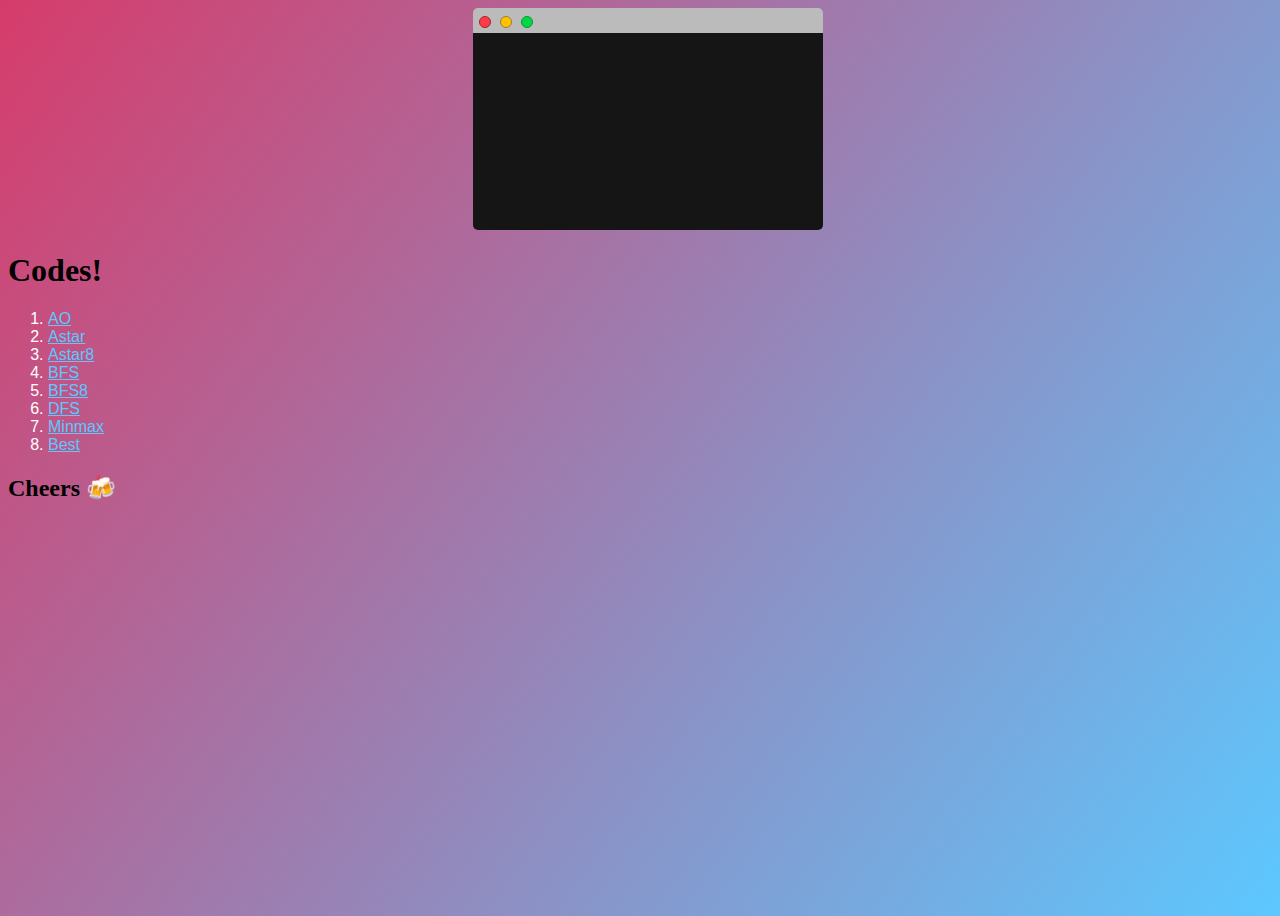
<file: labexam/index.html>
<html
    <head>
        <meta charset="UTF-8">
<link rel="shortcut icon" type="image/png" href="/favicon.png"/>
<link rel="shortcut icon" type="image/png" href="https://png.icons8.com/dusk/50/000000/google-logo.png"/>       
<link rel="stylesheet" type="text/css" href="main.css">
 <title>Welcome to LabExam!</title>
<script src="https://ajax.googleapis.com/ajax/libs/jquery/3.1.0/jquery.min.js"></script>  

    <script  src="script.js"></script>
    </head>
    <body>
<div class=fakeMenu>
  <div class="fakeButtons fakeClose"></div>
  <div class="fakeButtons fakeMinimize"></div>
  <div class="fakeButtons fakeZoom"></div>
</div>
<div class="fakeScreen">
  <p class="line1">&#91;&nbsp;&ldquo;I'm a web developer.&rdquo;,<span class="cursor1">_</span></p>
  <p class="line2">&nbsp;&nbsp;&ldquo;I'm a web designer.&rdquo;,<span class="cursor2">_</span></p>
  <p class="line3">&nbsp;&nbsp;&ldquo;Let's work together!&rdquo;&nbsp;&#93;<span class="cursor3">_</span></p>
  <p class="line4">><span class="cursor4">_</span></p>
</div>







        <h1>Codes!</h1>
        <ol>

       <li>     <a href= "ao.html">AO</a></li>
       <li>     <a href= "astar.html">Astar</a>  </li>
       <li>	<a href= "astar8.html">Astar8</a> </li>
       <li>	<a href= "bfs.html">BFS</a> </li>
       <li>	<a href= "bfs8.html">BFS8</a> </li>
       <li>	<a href= "dfs.html">DFS</a> </li>
       <li>	<a href= "minmax.html">Minmax</a> </li>
       <li>	<a href= "best.html">Best</a>  	 </li>
        </ol>
         </li>
	<h2> Cheers 🍻</h2>
   </body>
</html>
</file>
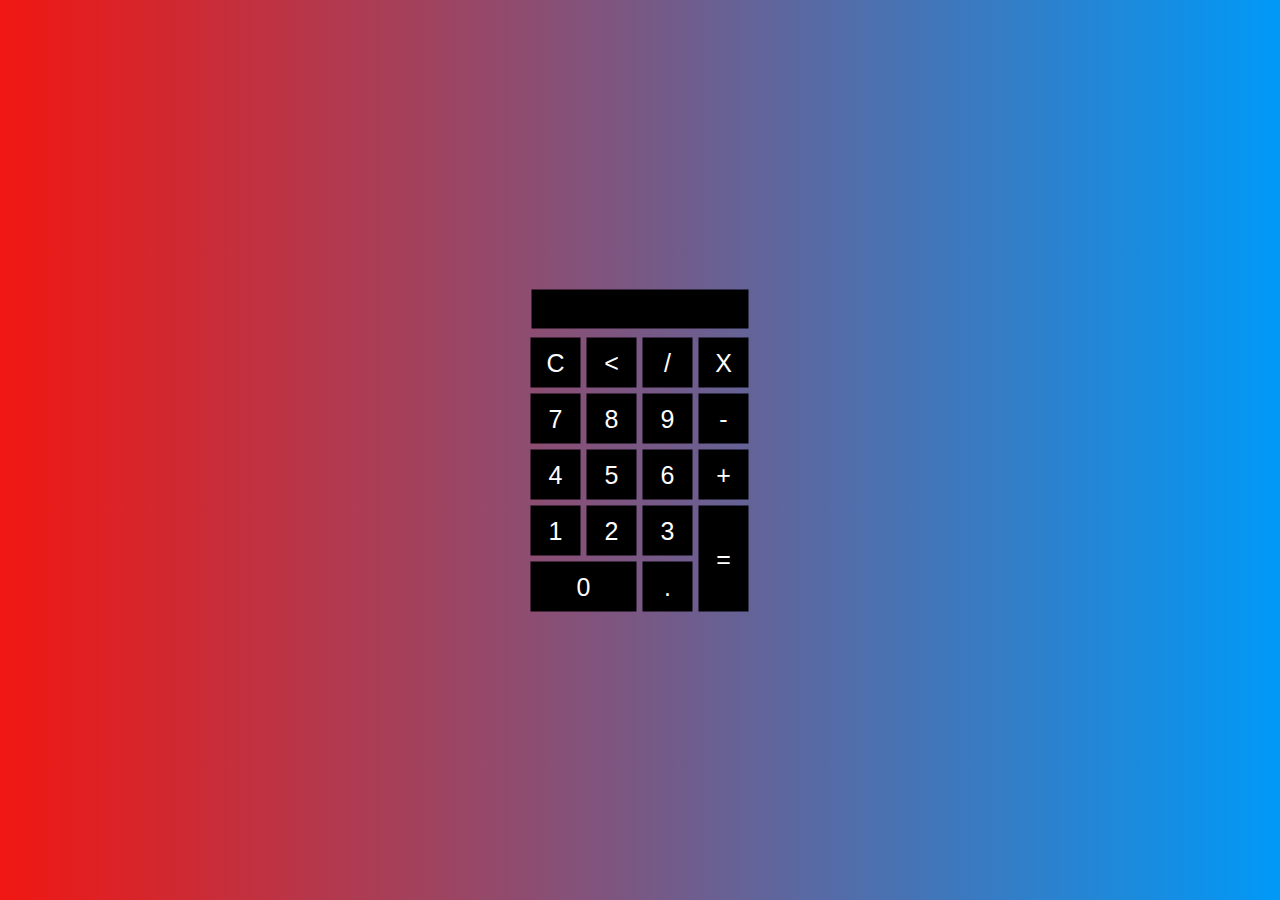
<file: Making a calculator /index.html>
<!DOCTYPE html>
<html>
<head>
    <meta charset="utf-8" />
    <meta http-equiv="X-UA-Compatible" content="IE=edge">
    <title>Page Title</title>
    <meta name="viewport" content="width=device-width, initial-scale=1">
    <link rel="stylesheet" type="text/css" media="screen" href="main.css" />
    <script src="main.js"></script>
</head>
<body>
    <div class="main">
        <form name ="form">
            <input class="textview" name="textview">
        </form>
            <table>
               <tr>
                    <td><input class="button" type="button" value="C" onclick="clean()"></td>
                    <td><input class="button" type="button" value="<" onclick="back()"></td>
                    <td><input class="button" type="button" value="/" onclick="insert('/')"></td>
                    <td><input class="button" type="button" value="X" onclick="insert('*')"></td>
                </tr> 
                <tr>
                   <td><input class="button" type="button" value="7" onclick="insert(7)"></td>
                   <td><input class="button" type="button" value="8" onclick="insert(8)"></td>
                   <td><input class="button" type="button" value="9" onclick="insert(9)"></td>
                   <td><input class="button" type="button" value="-" onclick="insert('-')"></td>
               </tr> 
               <tr>
                    <td><input class="button" type="button" value="4" onclick="insert(4)"></td>
                    <td><input class="button" type="button" value="5" onclick="insert(5)"></td>
                    <td><input class="button" type="button" value="6" onclick="insert(6)"></td>
                    <td><input class="button" type="button" value="+" onclick="insert('+')"></td>
                </tr> 
                <tr>
                   <td><input class="button" type="button" value="1" onclick="insert(1)"></td>
                   <td><input class="button" type="button" value="2" onclick="insert(2)"></td>
                   <td><input class="button" type="button" value="3" onclick="insert(3)"></td>
                   <td rowspan="30"><input class="button" style="height:106px" type="button" value="=" onclick="equal()"></td>
               </tr> 
               <tr>
                   <td colspan="2"><input type="button" style="width:106px" value="0" class="button" onclick="insert(0)"></td>
                   <td><input type="button" value="." class="button" onclick="insert('.')"></td>
               </tr>
            </table>
        </form>
    </div>
</body>
</html>
</file>
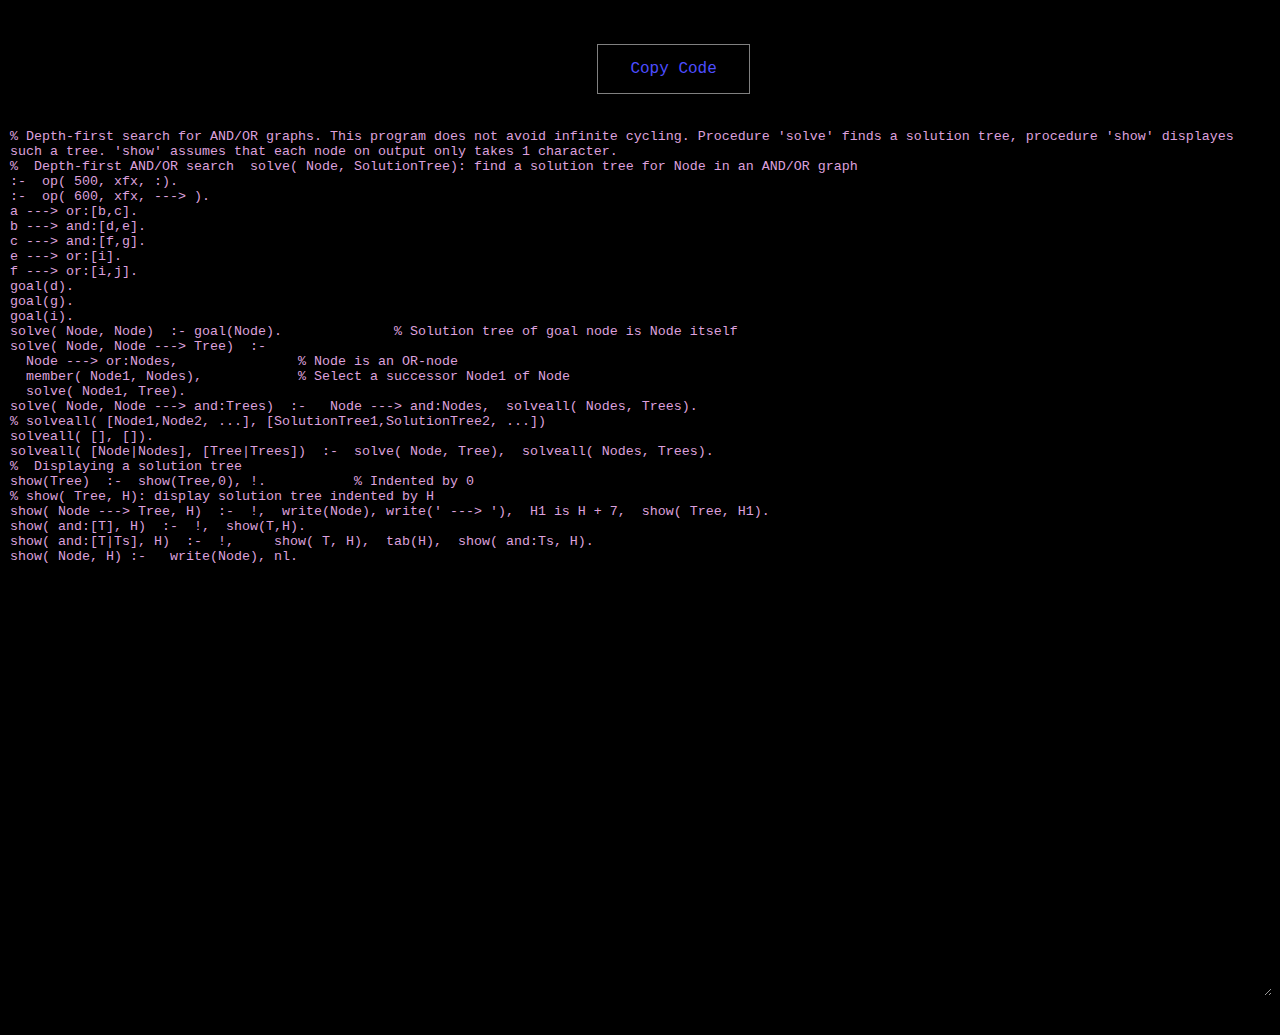
<file: labexam/ao.html>
<html>

<head>
	<title>Ao Star</title>
         <link rel="stylesheet" type="text/css" href="style.css">
</head>
<script>
window.onload = function () {
  // Get all the elements that match the selector as arrays
  var copyTextareaBtn = Array.prototype.slice.call(document.querySelectorAll('.js-textareacopybtn'));
  var copyTextarea = Array.prototype.slice.call(document.querySelectorAll('.js-copytextarea'));

  // Loop through the button array and set up event handlers for each element
  copyTextareaBtn.forEach(function(btn, idx){
  
    btn.addEventListener("click", function(){
    
      // Get the textarea who's index matches the index of the button
      copyTextarea[idx].select();

      try {
        var msg = document.execCommand('copy') ? 'successful' : 'unsuccessful';
        console.log('Copying text command was ' + msg);
      } catch (err) {
        console.log('Whoops, unable to copy');
      } 
      
    });
    
  });
}
</script>
<body>
<pre>
<div>
<div class="wrapper">
	<button class="js-textareacopybtn">Copy Code</button> 
</div> 
<textarea class="js-copytextarea" readonly="readonly" style="width:20%;" 
              rows="5">

% Depth-first search for AND/OR graphs. This program does not avoid infinite cycling. Procedure 'solve' finds a solution tree, procedure 'show' displayes such a tree. 'show' assumes that each node on output only takes 1 character.
%  Depth-first AND/OR search  solve( Node, SolutionTree): find a solution tree for Node in an AND/OR graph
:-  op( 500, xfx, :).
:-  op( 600, xfx, ---> ).
a ---> or:[b,c].
b ---> and:[d,e].
c ---> and:[f,g].
e ---> or:[i].
f ---> or:[i,j].
goal(d).
goal(g).
goal(i).
solve( Node, Node)  :- goal(Node).		% Solution tree of goal node is Node itself
solve( Node, Node ---> Tree)  :-
  Node ---> or:Nodes,               % Node is an OR-node
  member( Node1, Nodes),            % Select a successor Node1 of Node
  solve( Node1, Tree).
solve( Node, Node ---> and:Trees)  :-   Node ---> and:Nodes,  solveall( Nodes, Trees).
% solveall( [Node1,Node2, ...], [SolutionTree1,SolutionTree2, ...])
solveall( [], []).
solveall( [Node|Nodes], [Tree|Trees])  :-  solve( Node, Tree),  solveall( Nodes, Trees).
%  Displaying a solution tree
show(Tree)  :-  show(Tree,0), !.           % Indented by 0
% show( Tree, H): display solution tree indented by H
show( Node ---> Tree, H)  :-  !,  write(Node), write(' ---> '),  H1 is H + 7,  show( Tree, H1).
show( and:[T], H)  :-  !,  show(T,H).
show( and:[T|Ts], H)  :-  !,     show( T, H),  tab(H),  show( and:Ts, H).
show( Node, H) :-   write(Node), nl.
</textarea>
</div>
</pre>
</body>
</html>
</file>
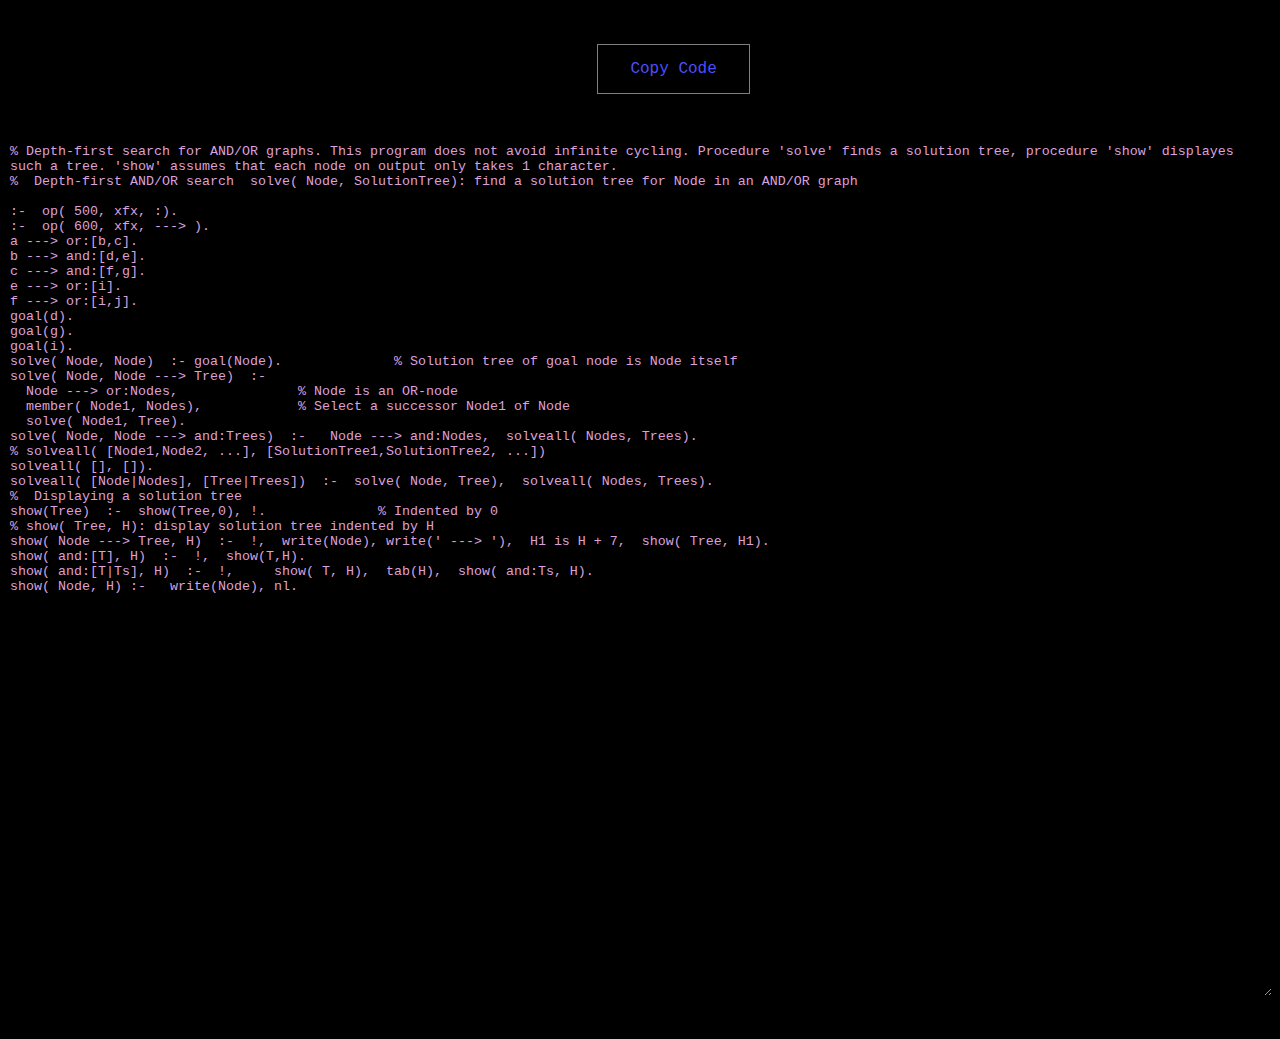
<file: labexam/aodemo.html>
<html>

<head>
	<title>Ao Star</title>
	 <link rel="stylesheet" type="text/css" href="style.css">

 </head>
<script>
window.onload = function () {
  // Get all the elements that match the selector as arrays
  var copyTextareaBtn = Array.prototype.slice.call(document.querySelectorAll('.js-textareacopybtn'));
  var copyTextarea = Array.prototype.slice.call(document.querySelectorAll('.js-copytextarea'));

  // Loop through the button array and set up event handlers for each element
  copyTextareaBtn.forEach(function(btn, idx){
  
    btn.addEventListener("click", function(){
    
      // Get the textarea who's index matches the index of the button
      copyTextarea[idx].select();

      try {
        var msg = document.execCommand('copy') ? 'successful' : 'unsuccessful';
        console.log('Copying text command was ' + msg);
      } catch (err) {
        console.log('Whoops, unable to copy');
      } 
      
    });
    
  });
}
</script>
<body>
<pre>
<div>
<div class="wrapper">
	<button class="js-textareacopybtn">Copy Code</button> 
</div> 
<textarea class="js-copytextarea" readonly="readonly" style="width:20%;" 
              rows="5">


% Depth-first search for AND/OR graphs. This program does not avoid infinite cycling. Procedure 'solve' finds a solution tree, procedure 'show' displayes such a tree. 'show' assumes that each node on output only takes 1 character.
%  Depth-first AND/OR search  solve( Node, SolutionTree): find a solution tree for Node in an AND/OR graph

:-  op( 500, xfx, :).
:-  op( 600, xfx, ---> ).
a ---> or:[b,c].
b ---> and:[d,e].
c ---> and:[f,g].
e ---> or:[i].
f ---> or:[i,j].
goal(d).
goal(g).
goal(i).
solve( Node, Node)  :- goal(Node).		% Solution tree of goal node is Node itself
solve( Node, Node ---> Tree)  :-
  Node ---> or:Nodes,               % Node is an OR-node
  member( Node1, Nodes),            % Select a successor Node1 of Node
  solve( Node1, Tree).
solve( Node, Node ---> and:Trees)  :-   Node ---> and:Nodes,  solveall( Nodes, Trees).
% solveall( [Node1,Node2, ...], [SolutionTree1,SolutionTree2, ...])
solveall( [], []).
solveall( [Node|Nodes], [Tree|Trees])  :-  solve( Node, Tree),  solveall( Nodes, Trees).
%  Displaying a solution tree
show(Tree)  :-  show(Tree,0), !.              % Indented by 0
% show( Tree, H): display solution tree indented by H
show( Node ---> Tree, H)  :-  !,  write(Node), write(' ---> '),  H1 is H + 7,  show( Tree, H1).
show( and:[T], H)  :-  !,  show(T,H).
show( and:[T|Ts], H)  :-  !,     show( T, H),  tab(H),  show( and:Ts, H).
show( Node, H) :-   write(Node), nl.
</textarea> 
</div>
</pre>
</body>
</html>
</file>
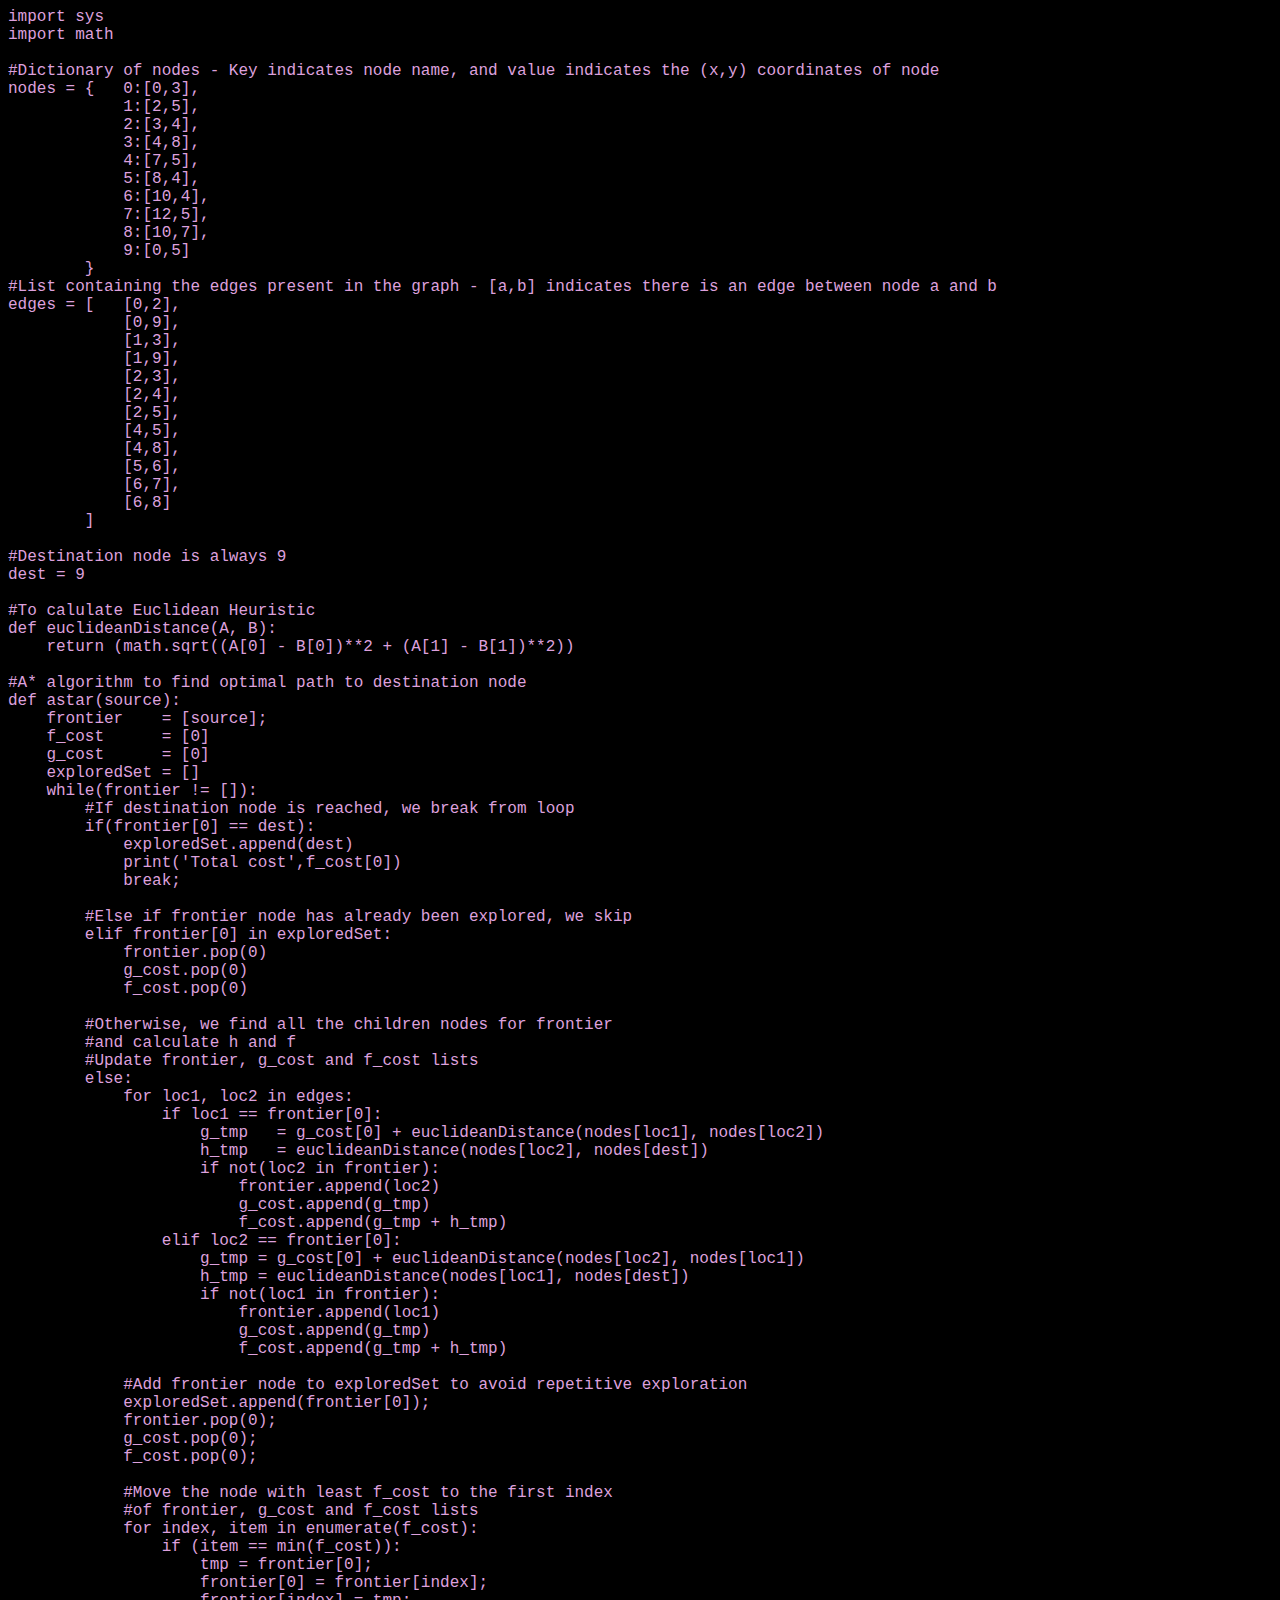
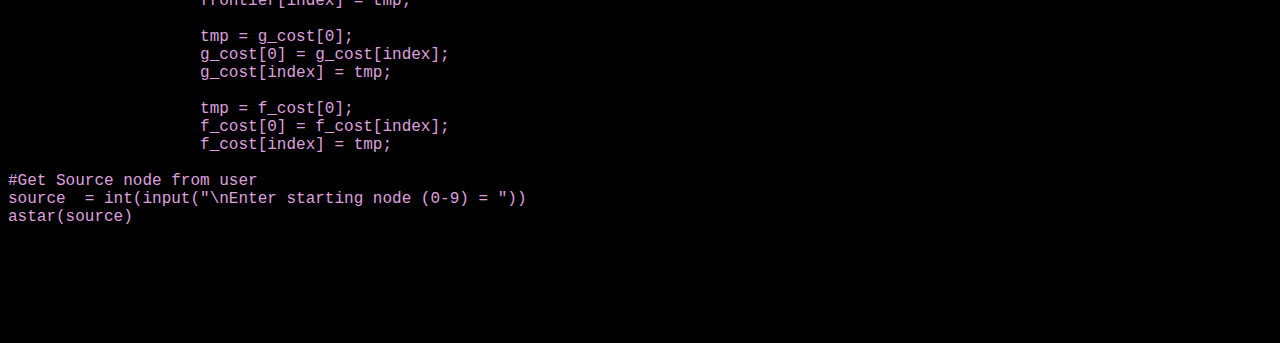
<file: labexam/astar.html>
<html>
<head>
	<title>Astar</title>
	<link rel="stylesheet" type="text/css" href="style.css">
</head>
<body>
<pre>
import sys
import math

#Dictionary of nodes - Key indicates node name, and value indicates the (x,y) coordinates of node
nodes = {   0:[0,3],
            1:[2,5],
            2:[3,4],
            3:[4,8],
            4:[7,5],
            5:[8,4],
            6:[10,4],
            7:[12,5],
            8:[10,7],
            9:[0,5]
        }
#List containing the edges present in the graph - [a,b] indicates there is an edge between node a and b
edges = [   [0,2],
            [0,9],
            [1,3],
            [1,9],
            [2,3],
            [2,4],
            [2,5],
            [4,5],
            [4,8],
            [5,6],
            [6,7],
            [6,8]
        ]

#Destination node is always 9
dest = 9

#To calulate Euclidean Heuristic
def euclideanDistance(A, B):
    return (math.sqrt((A[0] - B[0])**2 + (A[1] - B[1])**2))

#A* algorithm to find optimal path to destination node
def astar(source):
    frontier    = [source]; 
    f_cost      = [0] 
    g_cost      = [0]
    exploredSet = []       
    while(frontier != []): 
        #If destination node is reached, we break from loop
        if(frontier[0] == dest): 
            exploredSet.append(dest)
            print('Total cost',f_cost[0])
            break;  

        #Else if frontier node has already been explored, we skip
        elif frontier[0] in exploredSet:
            frontier.pop(0)
            g_cost.pop(0)
            f_cost.pop(0) 

        #Otherwise, we find all the children nodes for frontier 
        #and calculate h and f
        #Update frontier, g_cost and f_cost lists
        else:
            for loc1, loc2 in edges:
                if loc1 == frontier[0]:
                    g_tmp   = g_cost[0] + euclideanDistance(nodes[loc1], nodes[loc2])
                    h_tmp   = euclideanDistance(nodes[loc2], nodes[dest])
                    if not(loc2 in frontier):
                        frontier.append(loc2)
                        g_cost.append(g_tmp)
                        f_cost.append(g_tmp + h_tmp)
                elif loc2 == frontier[0]:
                    g_tmp = g_cost[0] + euclideanDistance(nodes[loc2], nodes[loc1])
                    h_tmp = euclideanDistance(nodes[loc1], nodes[dest])
                    if not(loc1 in frontier):
                        frontier.append(loc1) 
                        g_cost.append(g_tmp)
                        f_cost.append(g_tmp + h_tmp) 

            #Add frontier node to exploredSet to avoid repetitive exploration
            exploredSet.append(frontier[0]);
            frontier.pop(0);
            g_cost.pop(0);
            f_cost.pop(0);
            
            #Move the node with least f_cost to the first index 
            #of frontier, g_cost and f_cost lists
            for index, item in enumerate(f_cost):
                if (item == min(f_cost)):
                    tmp = frontier[0];
                    frontier[0] = frontier[index];
                    frontier[index] = tmp;
                    
                    tmp = g_cost[0];
                    g_cost[0] = g_cost[index];
                    g_cost[index] = tmp;
                    
                    tmp = f_cost[0];
                    f_cost[0] = f_cost[index];
                    f_cost[index] = tmp;

#Get Source node from user
source  = int(input("\nEnter starting node (0-9) = "))                                  
astar(source)
</pre>
</body>
</html>
</file>
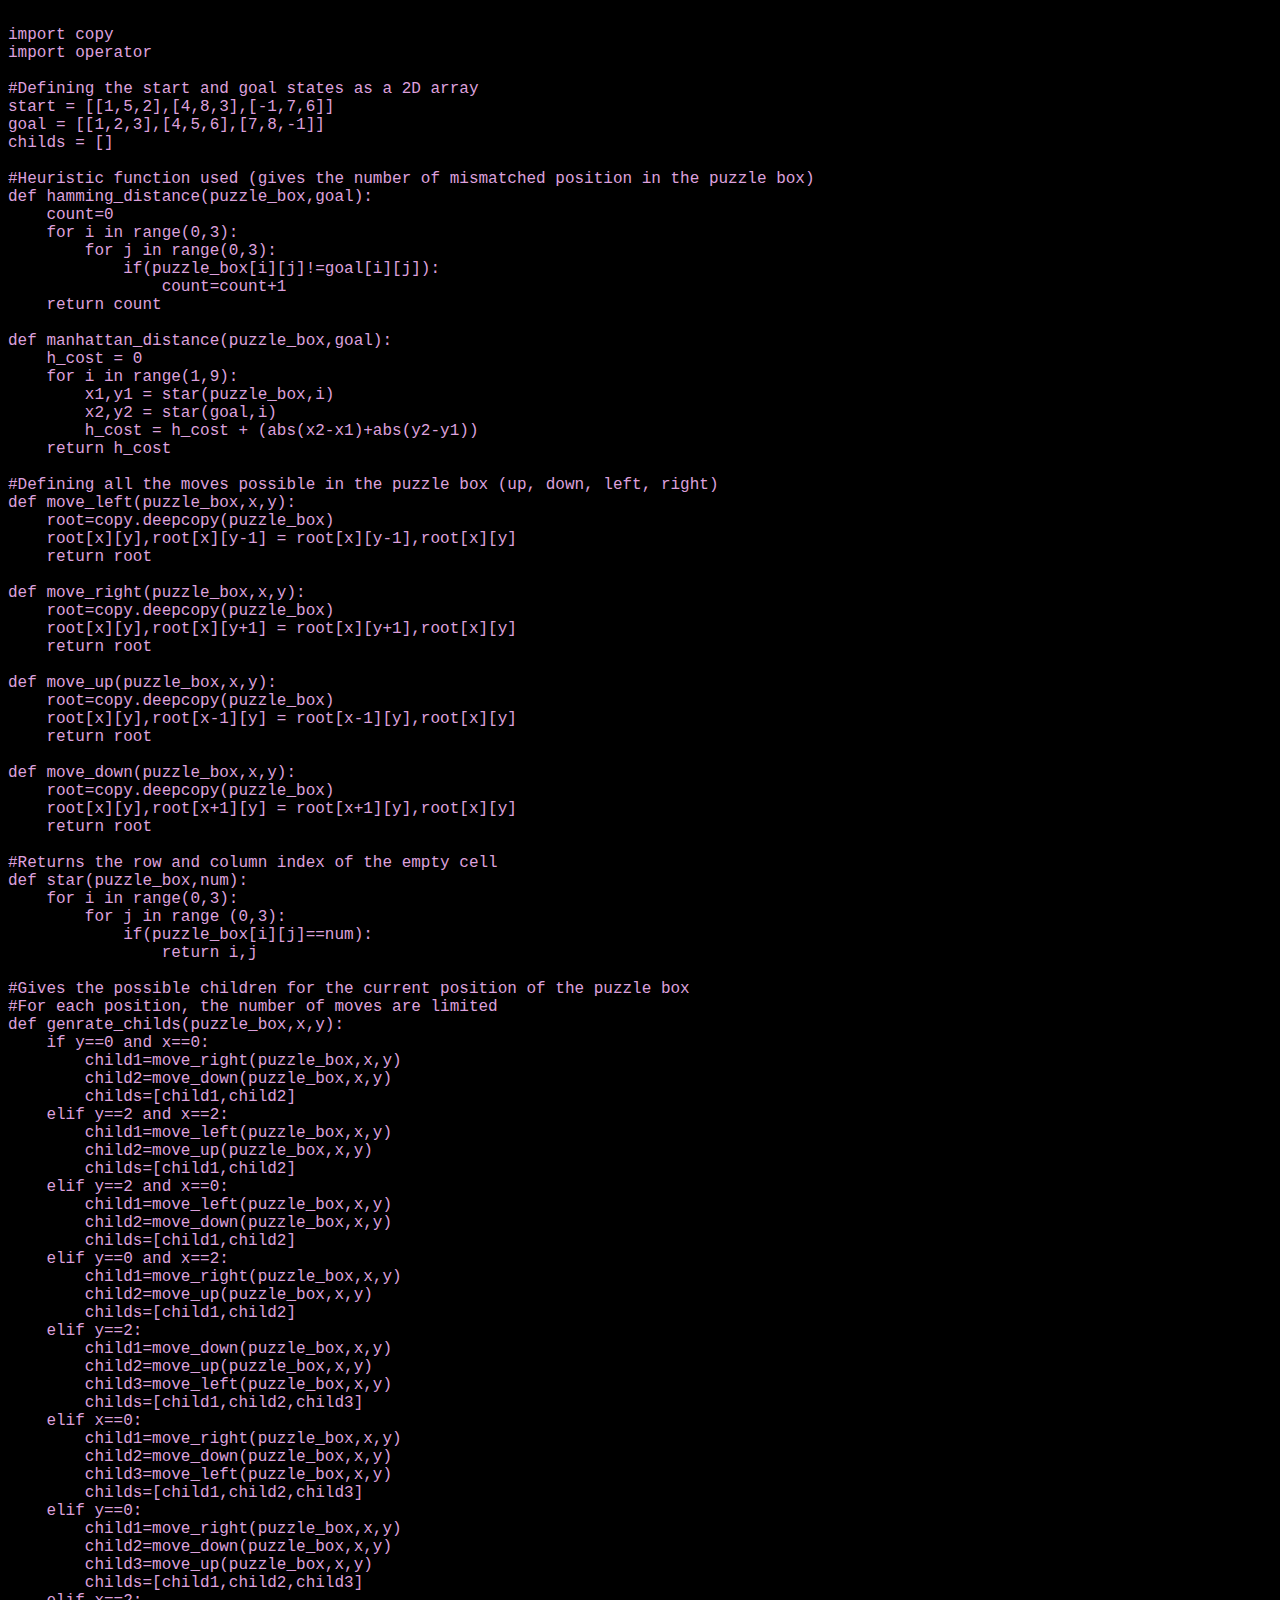
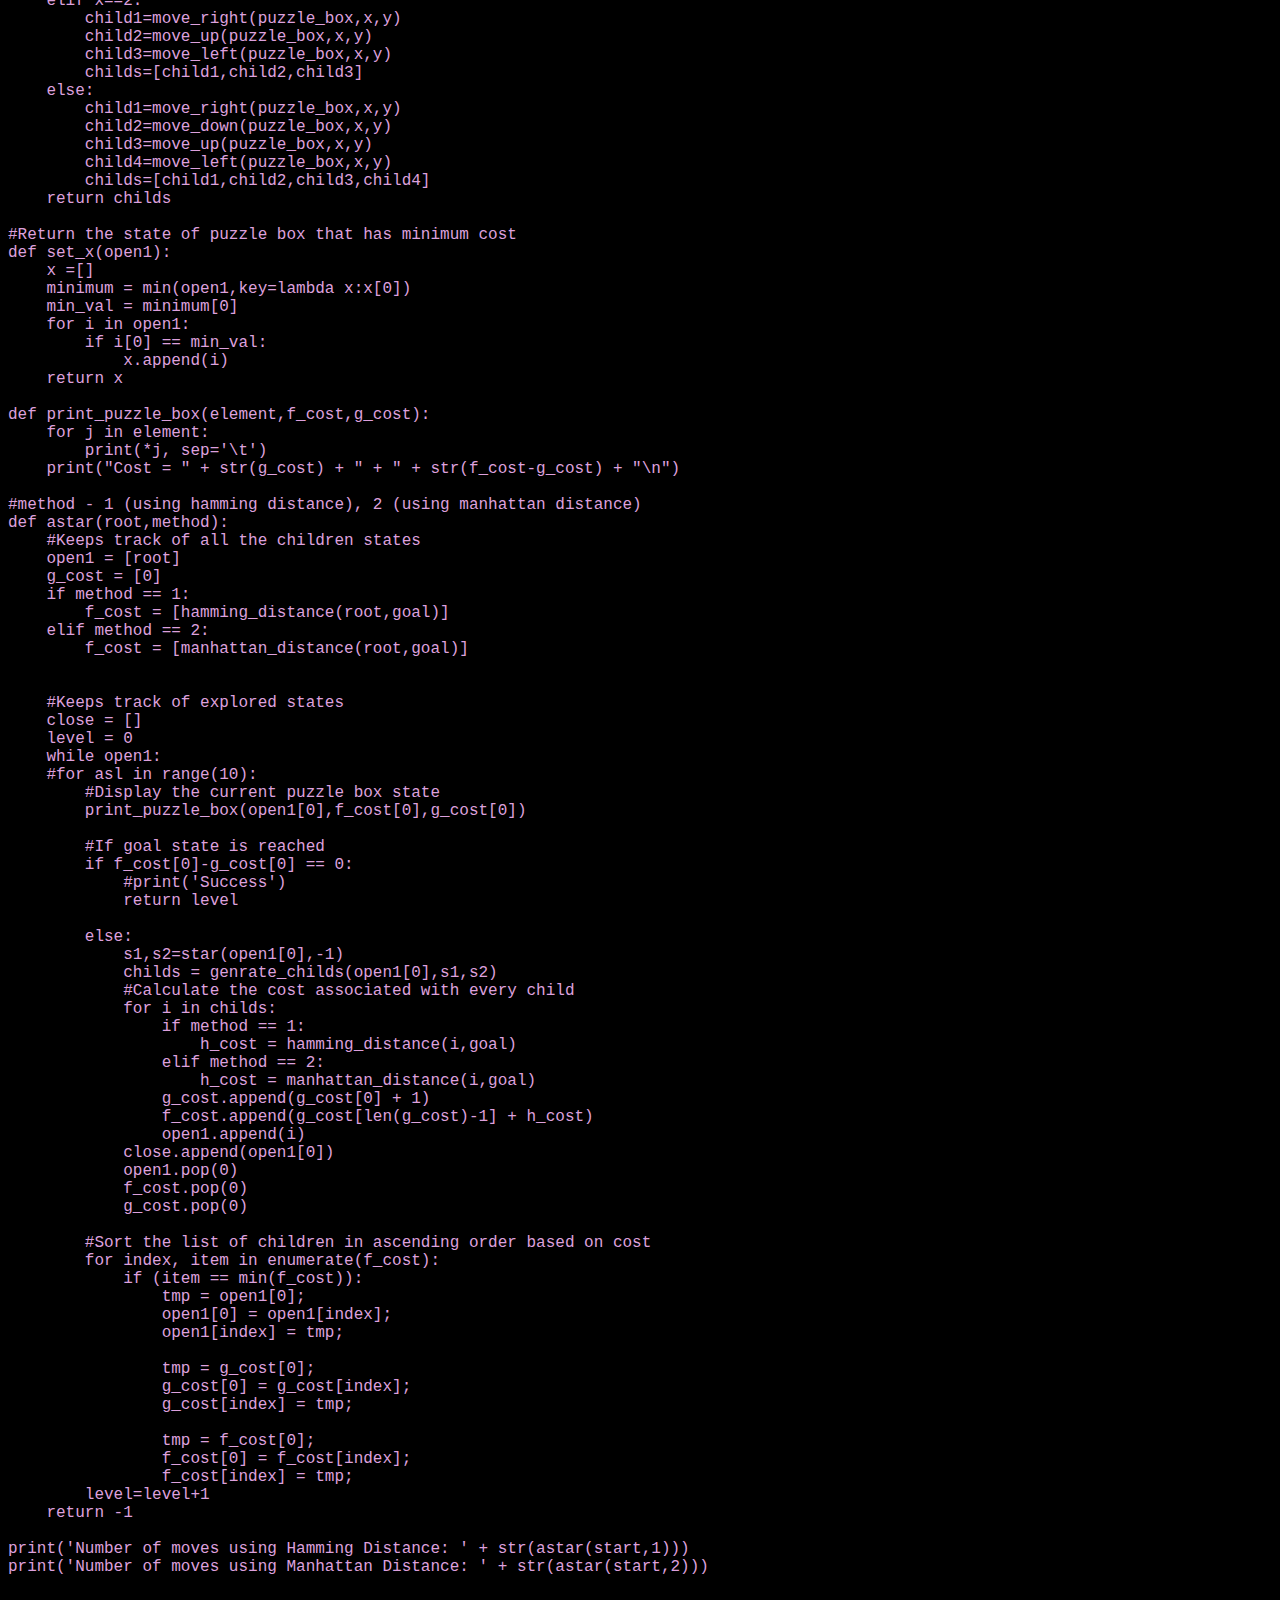
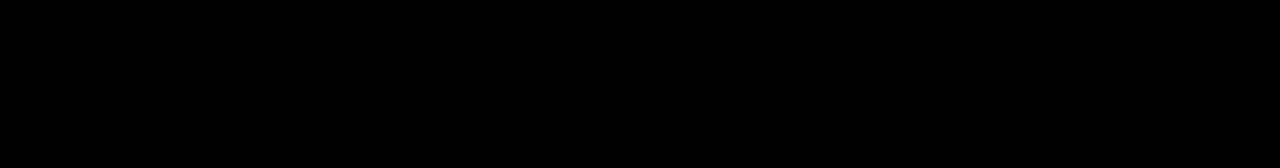
<file: labexam/astar8.html>
<html>
<head>
	<title>A Star 8 Puzzle</title>
	<link rel="stylesheet" type="text/css" href="style.css">	
</head>

<body>
<pre>

import copy
import operator

#Defining the start and goal states as a 2D array
start = [[1,5,2],[4,8,3],[-1,7,6]]
goal = [[1,2,3],[4,5,6],[7,8,-1]]
childs = []

#Heuristic function used (gives the number of mismatched position in the puzzle box)
def hamming_distance(puzzle_box,goal):
    count=0
    for i in range(0,3):
        for j in range(0,3):
            if(puzzle_box[i][j]!=goal[i][j]):
                count=count+1
    return count

def manhattan_distance(puzzle_box,goal):
    h_cost = 0
    for i in range(1,9):
        x1,y1 = star(puzzle_box,i)
        x2,y2 = star(goal,i)
        h_cost = h_cost + (abs(x2-x1)+abs(y2-y1))
    return h_cost

#Defining all the moves possible in the puzzle box (up, down, left, right)
def move_left(puzzle_box,x,y):
    root=copy.deepcopy(puzzle_box)
    root[x][y],root[x][y-1] = root[x][y-1],root[x][y]
    return root

def move_right(puzzle_box,x,y):
    root=copy.deepcopy(puzzle_box)
    root[x][y],root[x][y+1] = root[x][y+1],root[x][y]
    return root

def move_up(puzzle_box,x,y):
    root=copy.deepcopy(puzzle_box)
    root[x][y],root[x-1][y] = root[x-1][y],root[x][y]
    return root

def move_down(puzzle_box,x,y):
    root=copy.deepcopy(puzzle_box)
    root[x][y],root[x+1][y] = root[x+1][y],root[x][y]
    return root

#Returns the row and column index of the empty cell
def star(puzzle_box,num):
    for i in range(0,3):
        for j in range (0,3):
            if(puzzle_box[i][j]==num):
                return i,j

#Gives the possible children for the current position of the puzzle box
#For each position, the number of moves are limited
def genrate_childs(puzzle_box,x,y):
    if y==0 and x==0:
        child1=move_right(puzzle_box,x,y)
        child2=move_down(puzzle_box,x,y)
        childs=[child1,child2]
    elif y==2 and x==2:
        child1=move_left(puzzle_box,x,y)
        child2=move_up(puzzle_box,x,y)
        childs=[child1,child2]
    elif y==2 and x==0:
        child1=move_left(puzzle_box,x,y)
        child2=move_down(puzzle_box,x,y)
        childs=[child1,child2]
    elif y==0 and x==2:
        child1=move_right(puzzle_box,x,y)
        child2=move_up(puzzle_box,x,y)
        childs=[child1,child2]
    elif y==2:
        child1=move_down(puzzle_box,x,y)
        child2=move_up(puzzle_box,x,y)
        child3=move_left(puzzle_box,x,y)
        childs=[child1,child2,child3]
    elif x==0:
        child1=move_right(puzzle_box,x,y)
        child2=move_down(puzzle_box,x,y)
        child3=move_left(puzzle_box,x,y)
        childs=[child1,child2,child3]
    elif y==0:
        child1=move_right(puzzle_box,x,y)
        child2=move_down(puzzle_box,x,y)
        child3=move_up(puzzle_box,x,y)
        childs=[child1,child2,child3]
    elif x==2:
        child1=move_right(puzzle_box,x,y)
        child2=move_up(puzzle_box,x,y)
        child3=move_left(puzzle_box,x,y)
        childs=[child1,child2,child3]
    else:
        child1=move_right(puzzle_box,x,y)
        child2=move_down(puzzle_box,x,y)
        child3=move_up(puzzle_box,x,y)
        child4=move_left(puzzle_box,x,y)
        childs=[child1,child2,child3,child4]
    return childs

#Return the state of puzzle box that has minimum cost
def set_x(open1):
    x =[]
    minimum = min(open1,key=lambda x:x[0])
    min_val = minimum[0]
    for i in open1:
        if i[0] == min_val:
            x.append(i)
    return x

def print_puzzle_box(element,f_cost,g_cost):
    for j in element:
        print(*j, sep='\t')
    print("Cost = " + str(g_cost) + " + " + str(f_cost-g_cost) + "\n")

#method - 1 (using hamming distance), 2 (using manhattan distance)
def astar(root,method):
    #Keeps track of all the children states
    open1 = [root]
    g_cost = [0]
    if method == 1:
        f_cost = [hamming_distance(root,goal)]
    elif method == 2:
        f_cost = [manhattan_distance(root,goal)]
    

    #Keeps track of explored states
    close = []
    level = 0
    while open1:
    #for asl in range(10):
        #Display the current puzzle box state
        print_puzzle_box(open1[0],f_cost[0],g_cost[0])

        #If goal state is reached
        if f_cost[0]-g_cost[0] == 0:
            #print('Success')
            return level

        else:
            s1,s2=star(open1[0],-1)
            childs = genrate_childs(open1[0],s1,s2)
            #Calculate the cost associated with every child
            for i in childs:
                if method == 1:
                    h_cost = hamming_distance(i,goal)
                elif method == 2:
                    h_cost = manhattan_distance(i,goal)
                g_cost.append(g_cost[0] + 1)
                f_cost.append(g_cost[len(g_cost)-1] + h_cost)
                open1.append(i)
            close.append(open1[0])
            open1.pop(0)
            f_cost.pop(0)
            g_cost.pop(0)

        #Sort the list of children in ascending order based on cost
        for index, item in enumerate(f_cost):
            if (item == min(f_cost)):
                tmp = open1[0];
                open1[0] = open1[index];
                open1[index] = tmp;
                
                tmp = g_cost[0];
                g_cost[0] = g_cost[index];
                g_cost[index] = tmp;
                
                tmp = f_cost[0];
                f_cost[0] = f_cost[index];
                f_cost[index] = tmp;
        level=level+1
    return -1

print('Number of moves using Hamming Distance: ' + str(astar(start,1))) 
print('Number of moves using Manhattan Distance: ' + str(astar(start,2)))  
</pre>
</body>
</html>
</file>
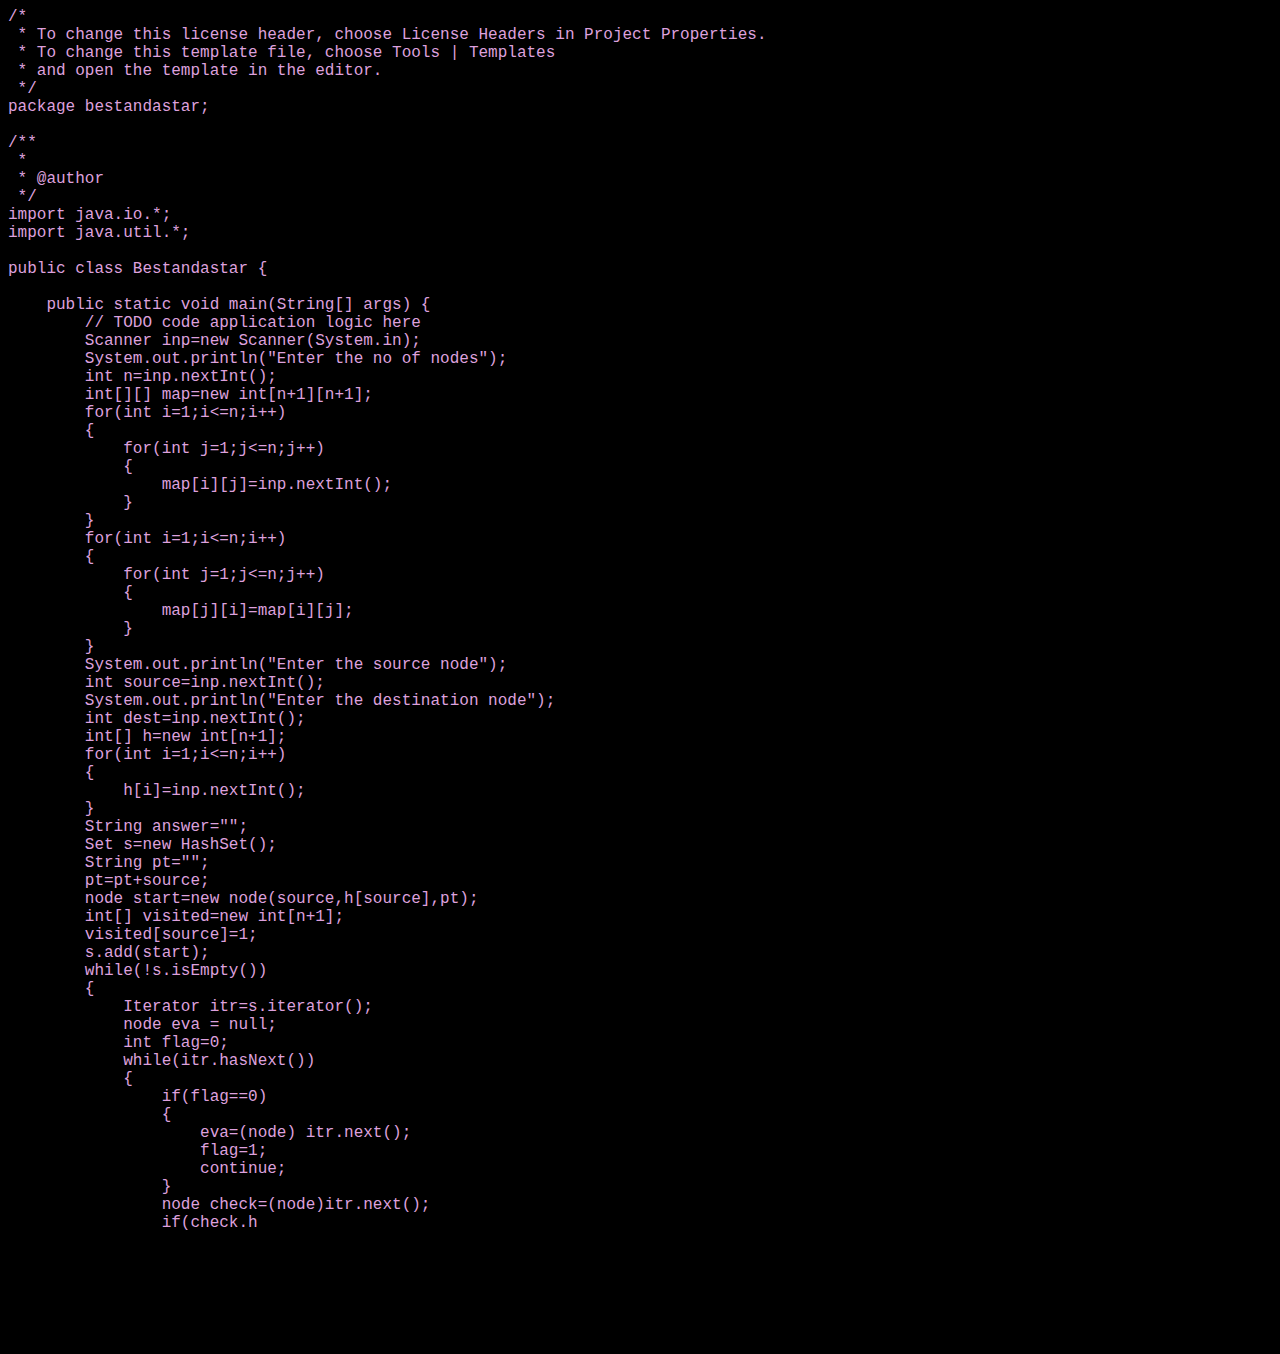
<file: labexam/best.html>
<html>
<head>
	<title> Best First Search </title>
	<link rel="stylesheet" type="text/css" href="style.css">
</head>
<body>
<pre>
/*
 * To change this license header, choose License Headers in Project Properties.
 * To change this template file, choose Tools | Templates
 * and open the template in the editor.
 */
package bestandastar;

/**
 *
 * @author 
 */
import java.io.*;
import java.util.*;

public class Bestandastar {
    
    public static void main(String[] args) {
        // TODO code application logic here
        Scanner inp=new Scanner(System.in);
        System.out.println("Enter the no of nodes");
        int n=inp.nextInt();
        int[][] map=new int[n+1][n+1];
        for(int i=1;i<=n;i++)
        {
            for(int j=1;j<=n;j++)
            {
                map[i][j]=inp.nextInt();
            }
        }
        for(int i=1;i<=n;i++)
        {
            for(int j=1;j<=n;j++)
            {
                map[j][i]=map[i][j];
            }
        }
        System.out.println("Enter the source node");
        int source=inp.nextInt();
        System.out.println("Enter the destination node");
        int dest=inp.nextInt();
        int[] h=new int[n+1];
        for(int i=1;i<=n;i++)
        {
            h[i]=inp.nextInt();
        }
        String answer="";
        Set<node> s=new HashSet<node>();
        String pt="";
        pt=pt+source;
        node start=new node(source,h[source],pt);
        int[] visited=new int[n+1];
        visited[source]=1;
        s.add(start);
        while(!s.isEmpty())
        {
            Iterator itr=s.iterator();
            node eva = null;
            int flag=0;
            while(itr.hasNext())
            {
                if(flag==0)
                {
                    eva=(node) itr.next();
                    flag=1;
                    continue;
                }
                node check=(node)itr.next();
                if(check.h<eva.h)
                {
                    eva=check;
                }
                
                
                       
            }
            if(eva.name==dest)
            {
                answer=eva.path;
                break;
            }
            s.remove(eva);
            System.out.println(eva.h+" "+eva.path+" "+eva.name);
            String paths=eva.path;
            for(int i=1;i<=n;i++)
            {
                if(map[eva.name][i]==1 && visited[i]==0)
                {
                    visited[i]=1;
                    node ne=new node(i,h[i],paths+i);
                    s.add(ne);
                }
            }
            
        }
        System.out.println(answer);
        
    }
    
}
class node
{
    int name;
    int h;
    String path="";
    node(int n,int v,String s)
    {
        name=n;
        h=v;
        path=s;
    }
}

</pre>
</body>
</html>
</file>
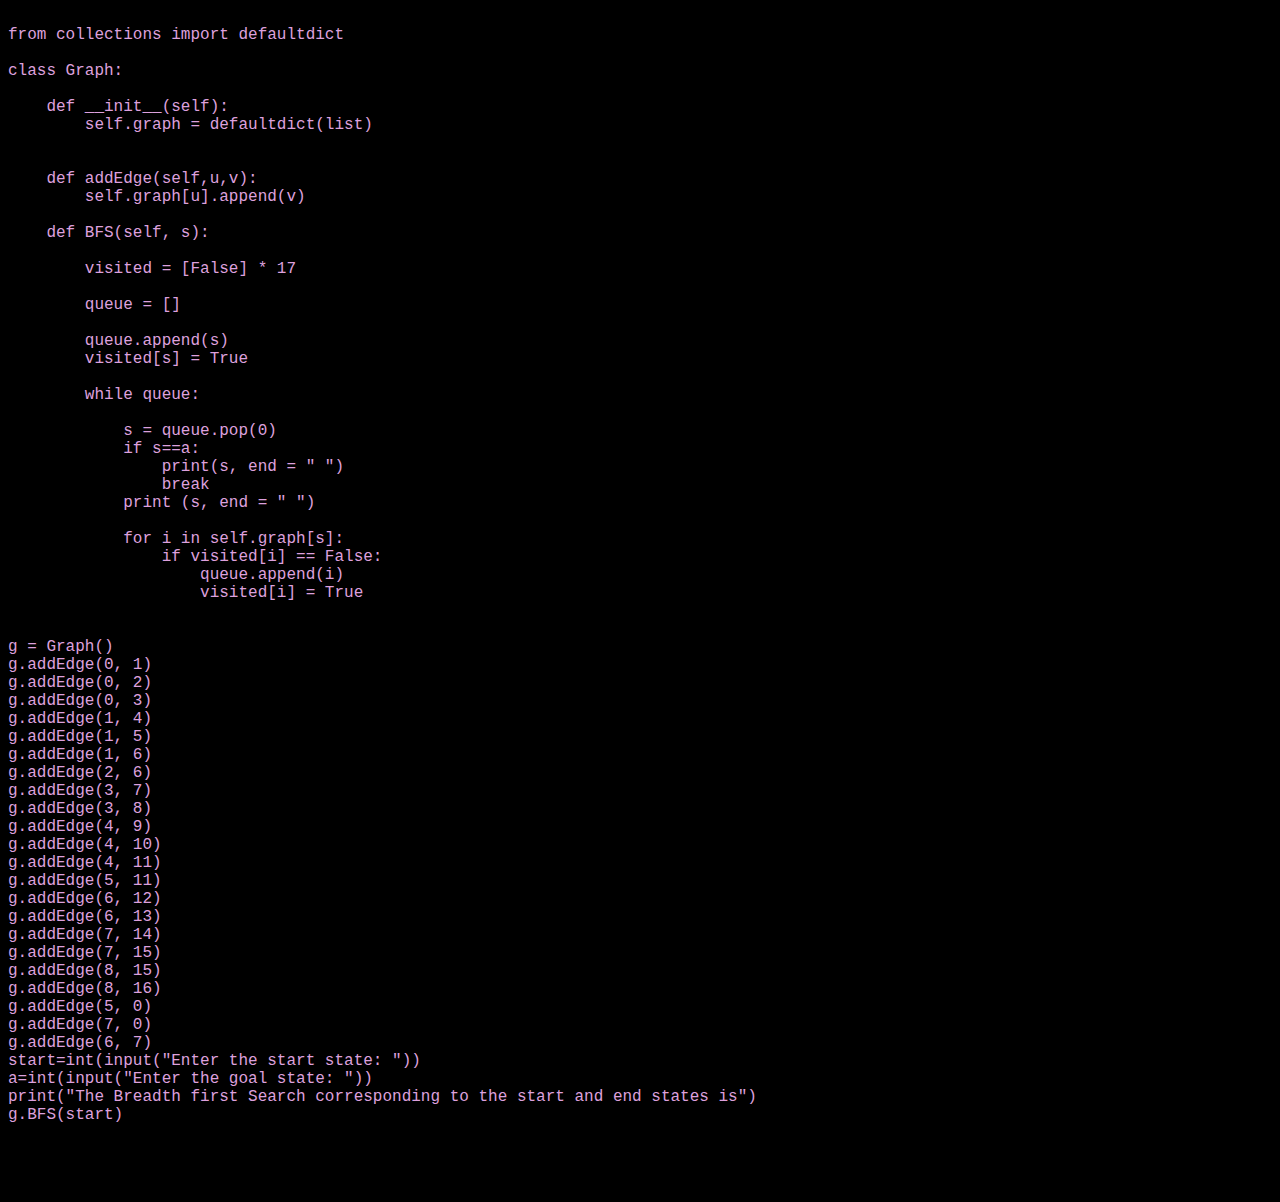
<file: labexam/bfs.html>
<html>
<head>
	<title> Bread First Search </title>
	<link rel="stylesheet" type="text/css" href="style.css">
</head>

<body>
<pre>

from collections import defaultdict
 
class Graph:
 
    def __init__(self):
        self.graph = defaultdict(list)
 
 
    def addEdge(self,u,v):
        self.graph[u].append(v)
 
    def BFS(self, s):
 
        visited = [False] * 17
		
        queue = []
 
        queue.append(s)
        visited[s] = True
 
        while queue:
 
            s = queue.pop(0)
            if s==a:
                print(s, end = " ")
                break
            print (s, end = " ")

            for i in self.graph[s]:
                if visited[i] == False:
                    queue.append(i)
                    visited[i] = True
 

g = Graph()
g.addEdge(0, 1)
g.addEdge(0, 2)
g.addEdge(0, 3)
g.addEdge(1, 4)
g.addEdge(1, 5)
g.addEdge(1, 6)
g.addEdge(2, 6)
g.addEdge(3, 7)
g.addEdge(3, 8)
g.addEdge(4, 9)
g.addEdge(4, 10)
g.addEdge(4, 11)
g.addEdge(5, 11)
g.addEdge(6, 12)
g.addEdge(6, 13)
g.addEdge(7, 14)
g.addEdge(7, 15)
g.addEdge(8, 15)
g.addEdge(8, 16)
g.addEdge(5, 0)
g.addEdge(7, 0)
g.addEdge(6, 7)
start=int(input("Enter the start state: "))
a=int(input("Enter the goal state: "))
print("The Breadth first Search corresponding to the start and end states is")
g.BFS(start)
</pre>

</body>

</html>
</file>
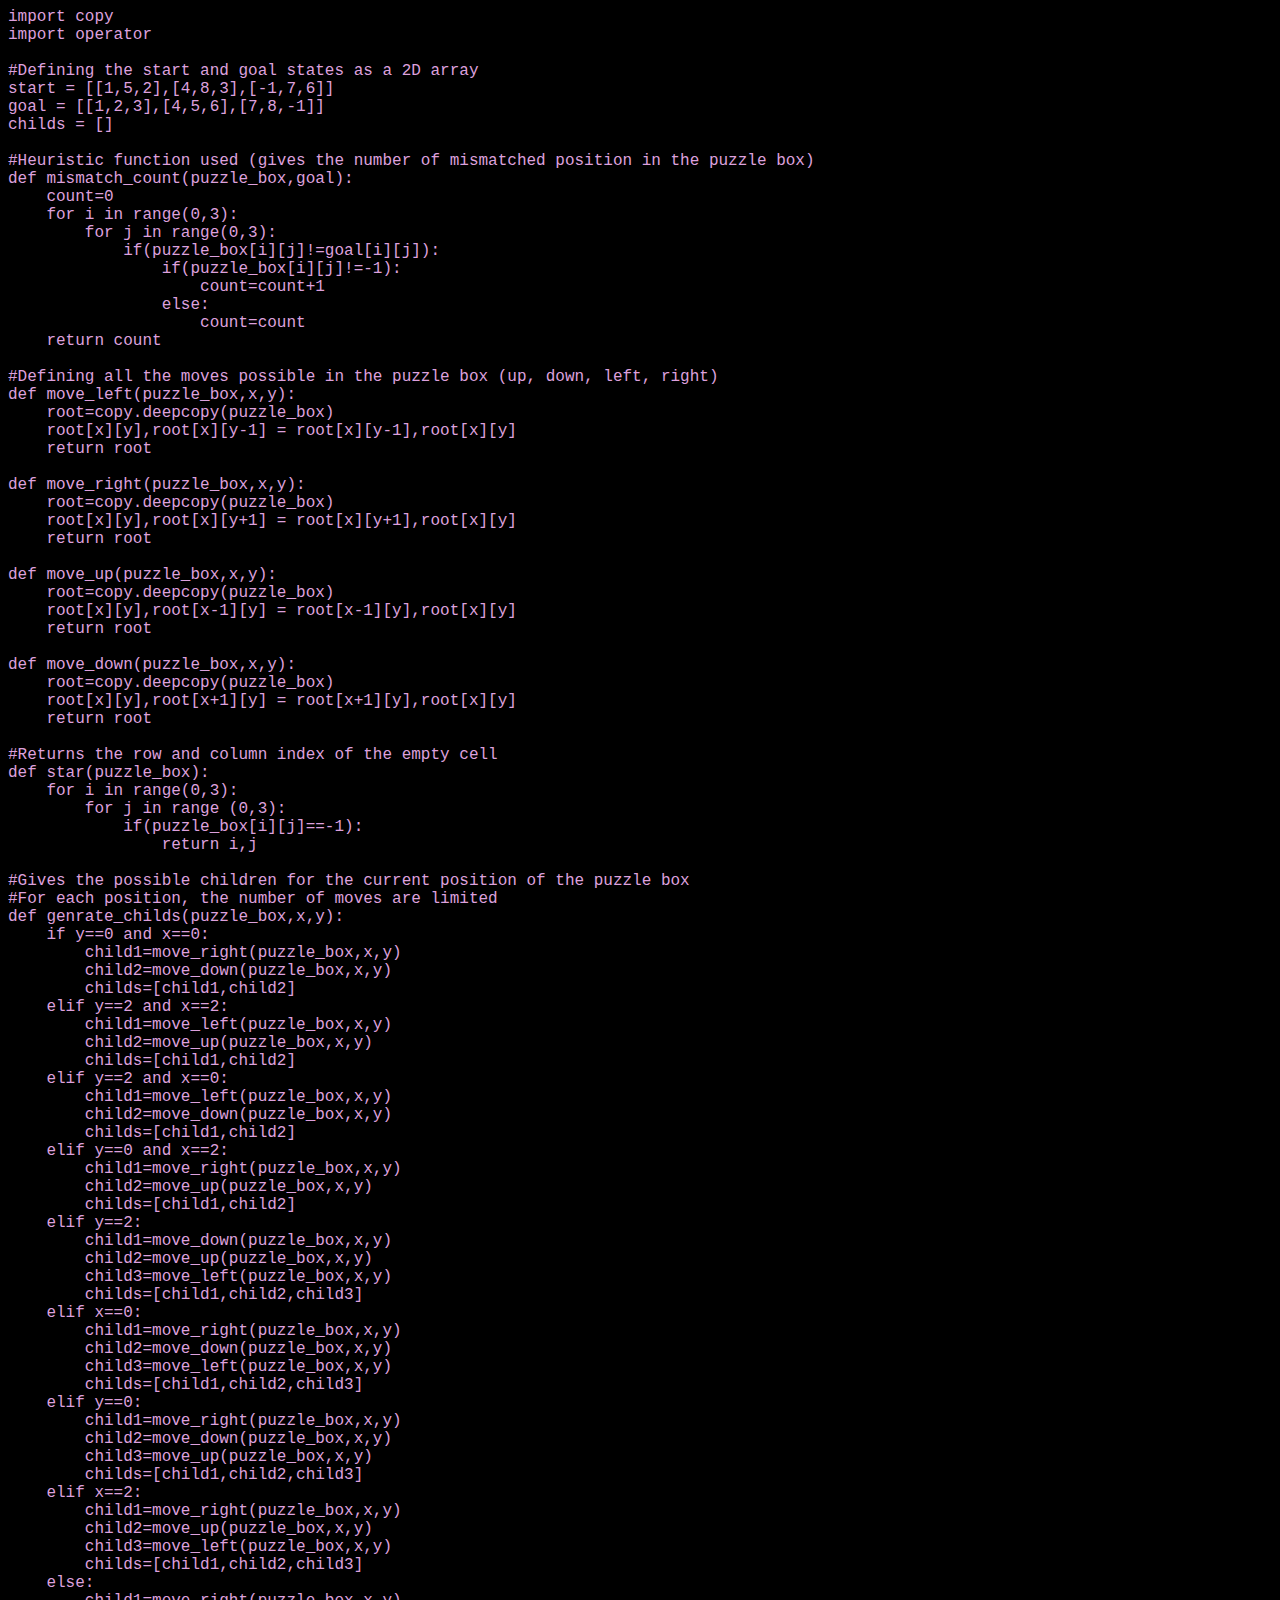
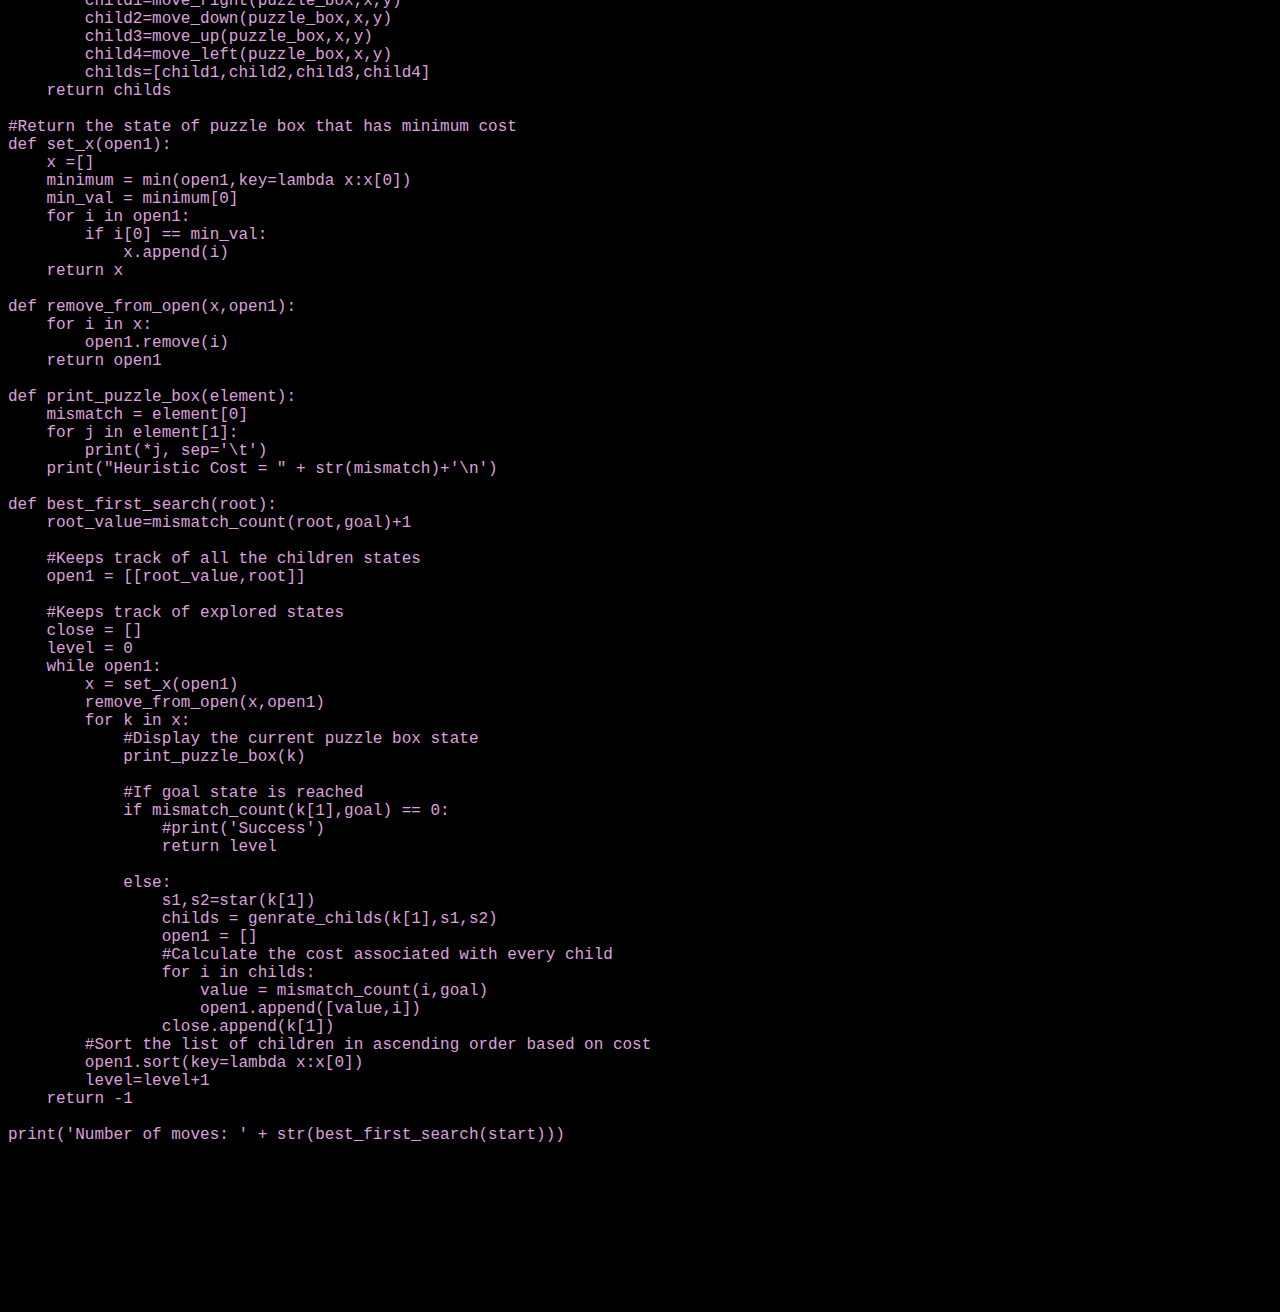
<file: labexam/bfs8.html>
<html>
<head>
	<title> Breath First Search 8 Puzzle</title>
        <link rel="stylesheet" type="text/css" href="style.css">
</head>
<body>
<pre>
import copy
import operator

#Defining the start and goal states as a 2D array
start = [[1,5,2],[4,8,3],[-1,7,6]]
goal = [[1,2,3],[4,5,6],[7,8,-1]]
childs = []

#Heuristic function used (gives the number of mismatched position in the puzzle box)
def mismatch_count(puzzle_box,goal):
    count=0
    for i in range(0,3):
        for j in range(0,3):
            if(puzzle_box[i][j]!=goal[i][j]):
                if(puzzle_box[i][j]!=-1):
                    count=count+1
                else:
                    count=count
    return count

#Defining all the moves possible in the puzzle box (up, down, left, right)
def move_left(puzzle_box,x,y):
    root=copy.deepcopy(puzzle_box)
    root[x][y],root[x][y-1] = root[x][y-1],root[x][y]
    return root

def move_right(puzzle_box,x,y):
    root=copy.deepcopy(puzzle_box)
    root[x][y],root[x][y+1] = root[x][y+1],root[x][y]
    return root

def move_up(puzzle_box,x,y):
    root=copy.deepcopy(puzzle_box)
    root[x][y],root[x-1][y] = root[x-1][y],root[x][y]
    return root

def move_down(puzzle_box,x,y):
    root=copy.deepcopy(puzzle_box)
    root[x][y],root[x+1][y] = root[x+1][y],root[x][y]
    return root

#Returns the row and column index of the empty cell
def star(puzzle_box):
    for i in range(0,3):
        for j in range (0,3):
            if(puzzle_box[i][j]==-1):
                return i,j

#Gives the possible children for the current position of the puzzle box
#For each position, the number of moves are limited
def genrate_childs(puzzle_box,x,y):
    if y==0 and x==0:
        child1=move_right(puzzle_box,x,y)
        child2=move_down(puzzle_box,x,y)
        childs=[child1,child2]
    elif y==2 and x==2:
        child1=move_left(puzzle_box,x,y)
        child2=move_up(puzzle_box,x,y)
        childs=[child1,child2]
    elif y==2 and x==0:
        child1=move_left(puzzle_box,x,y)
        child2=move_down(puzzle_box,x,y)
        childs=[child1,child2]
    elif y==0 and x==2:
        child1=move_right(puzzle_box,x,y)
        child2=move_up(puzzle_box,x,y)
        childs=[child1,child2]
    elif y==2:
        child1=move_down(puzzle_box,x,y)
        child2=move_up(puzzle_box,x,y)
        child3=move_left(puzzle_box,x,y)
        childs=[child1,child2,child3]
    elif x==0:
        child1=move_right(puzzle_box,x,y)
        child2=move_down(puzzle_box,x,y)
        child3=move_left(puzzle_box,x,y)
        childs=[child1,child2,child3]
    elif y==0:
        child1=move_right(puzzle_box,x,y)
        child2=move_down(puzzle_box,x,y)
        child3=move_up(puzzle_box,x,y)
        childs=[child1,child2,child3]
    elif x==2:
        child1=move_right(puzzle_box,x,y)
        child2=move_up(puzzle_box,x,y)
        child3=move_left(puzzle_box,x,y)
        childs=[child1,child2,child3]
    else:
        child1=move_right(puzzle_box,x,y)
        child2=move_down(puzzle_box,x,y)
        child3=move_up(puzzle_box,x,y)
        child4=move_left(puzzle_box,x,y)
        childs=[child1,child2,child3,child4]
    return childs

#Return the state of puzzle box that has minimum cost
def set_x(open1):
    x =[]
    minimum = min(open1,key=lambda x:x[0])
    min_val = minimum[0]
    for i in open1:
        if i[0] == min_val:
            x.append(i)
    return x

def remove_from_open(x,open1):
    for i in x:
        open1.remove(i)
    return open1

def print_puzzle_box(element):
    mismatch = element[0]
    for j in element[1]:
        print(*j, sep='\t')
    print("Heuristic Cost = " + str(mismatch)+'\n')

def best_first_search(root):
    root_value=mismatch_count(root,goal)+1

    #Keeps track of all the children states
    open1 = [[root_value,root]]

    #Keeps track of explored states
    close = []
    level = 0
    while open1:
        x = set_x(open1)
        remove_from_open(x,open1)
        for k in x:
            #Display the current puzzle box state
            print_puzzle_box(k)

            #If goal state is reached
            if mismatch_count(k[1],goal) == 0:
                #print('Success')
                return level

            else:
                s1,s2=star(k[1])
                childs = genrate_childs(k[1],s1,s2)
                open1 = []
                #Calculate the cost associated with every child
                for i in childs:
                    value = mismatch_count(i,goal)
                    open1.append([value,i])
                close.append(k[1])
        #Sort the list of children in ascending order based on cost
        open1.sort(key=lambda x:x[0])
        level=level+1
    return -1

print('Number of moves: ' + str(best_first_search(start)))  
</pre>
</body>

</html>
</file>
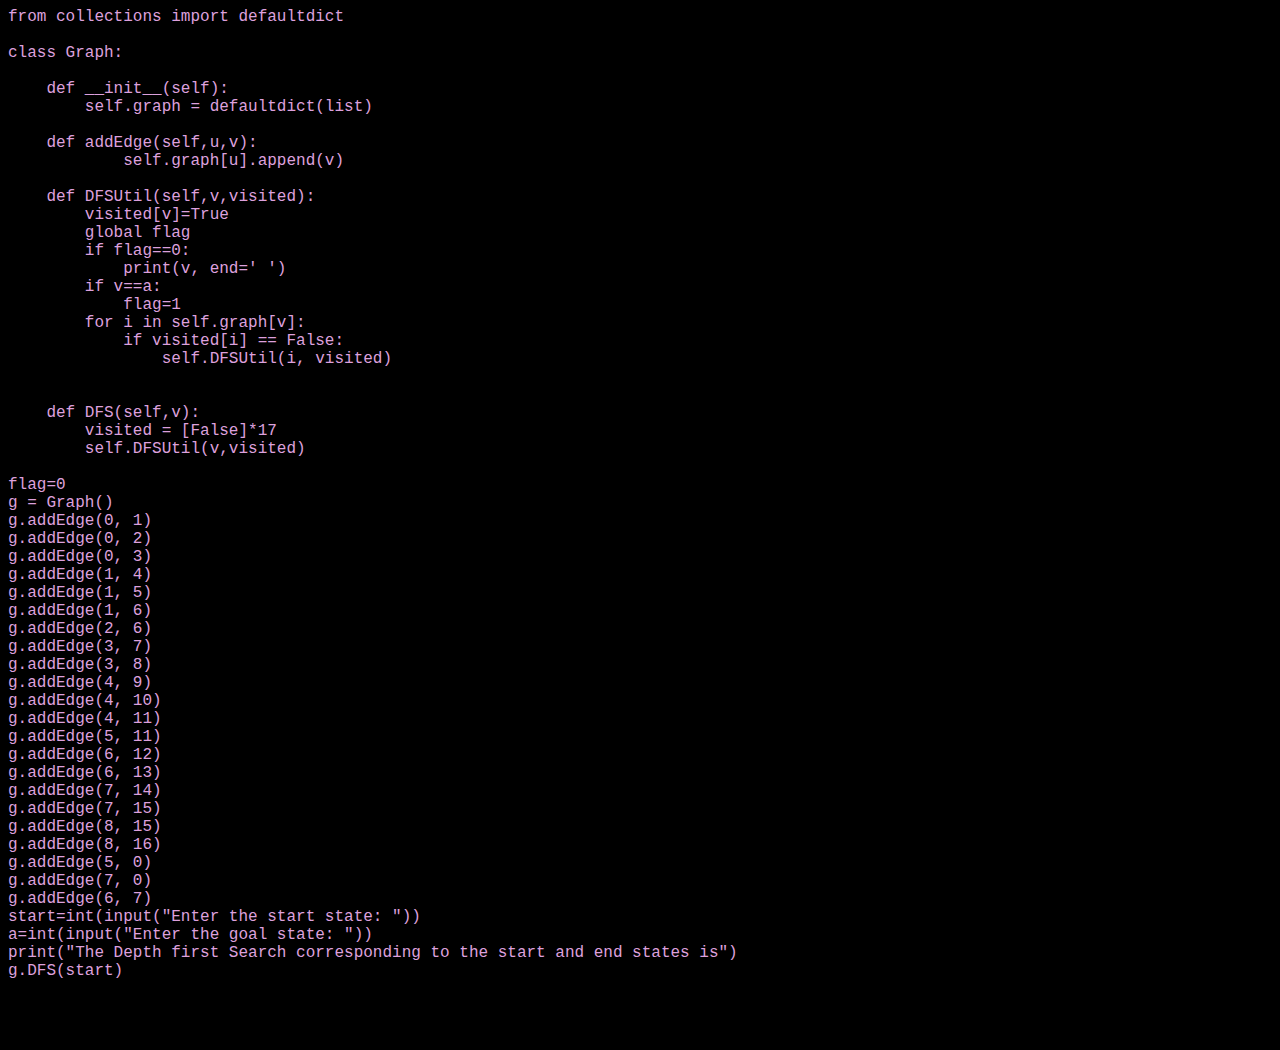
<file: labexam/dfs.html>
<html>
<head>
	<title>Depth First Search</title>
	<link rel="stylesheet" type="text/css" href="style.css">
</head>

<body>
<pre>
from collections import defaultdict
 
class Graph:
 
    def __init__(self):
        self.graph = defaultdict(list)
 
    def addEdge(self,u,v):
            self.graph[u].append(v)
 
    def DFSUtil(self,v,visited):
        visited[v]=True
        global flag
        if flag==0:
            print(v, end=' ')
        if v==a:
            flag=1
        for i in self.graph[v]:
            if visited[i] == False:
                self.DFSUtil(i, visited)
 
 
    def DFS(self,v):
        visited = [False]*17
        self.DFSUtil(v,visited)
 
flag=0
g = Graph()
g.addEdge(0, 1)
g.addEdge(0, 2)
g.addEdge(0, 3)
g.addEdge(1, 4)
g.addEdge(1, 5)
g.addEdge(1, 6)
g.addEdge(2, 6)
g.addEdge(3, 7)
g.addEdge(3, 8)
g.addEdge(4, 9)
g.addEdge(4, 10)
g.addEdge(4, 11)
g.addEdge(5, 11)
g.addEdge(6, 12)
g.addEdge(6, 13)
g.addEdge(7, 14)
g.addEdge(7, 15)
g.addEdge(8, 15)
g.addEdge(8, 16)
g.addEdge(5, 0)
g.addEdge(7, 0)
g.addEdge(6, 7)
start=int(input("Enter the start state: "))
a=int(input("Enter the goal state: "))
print("The Depth first Search corresponding to the start and end states is")
g.DFS(start)
</pre>
</body>
</html>
</file>
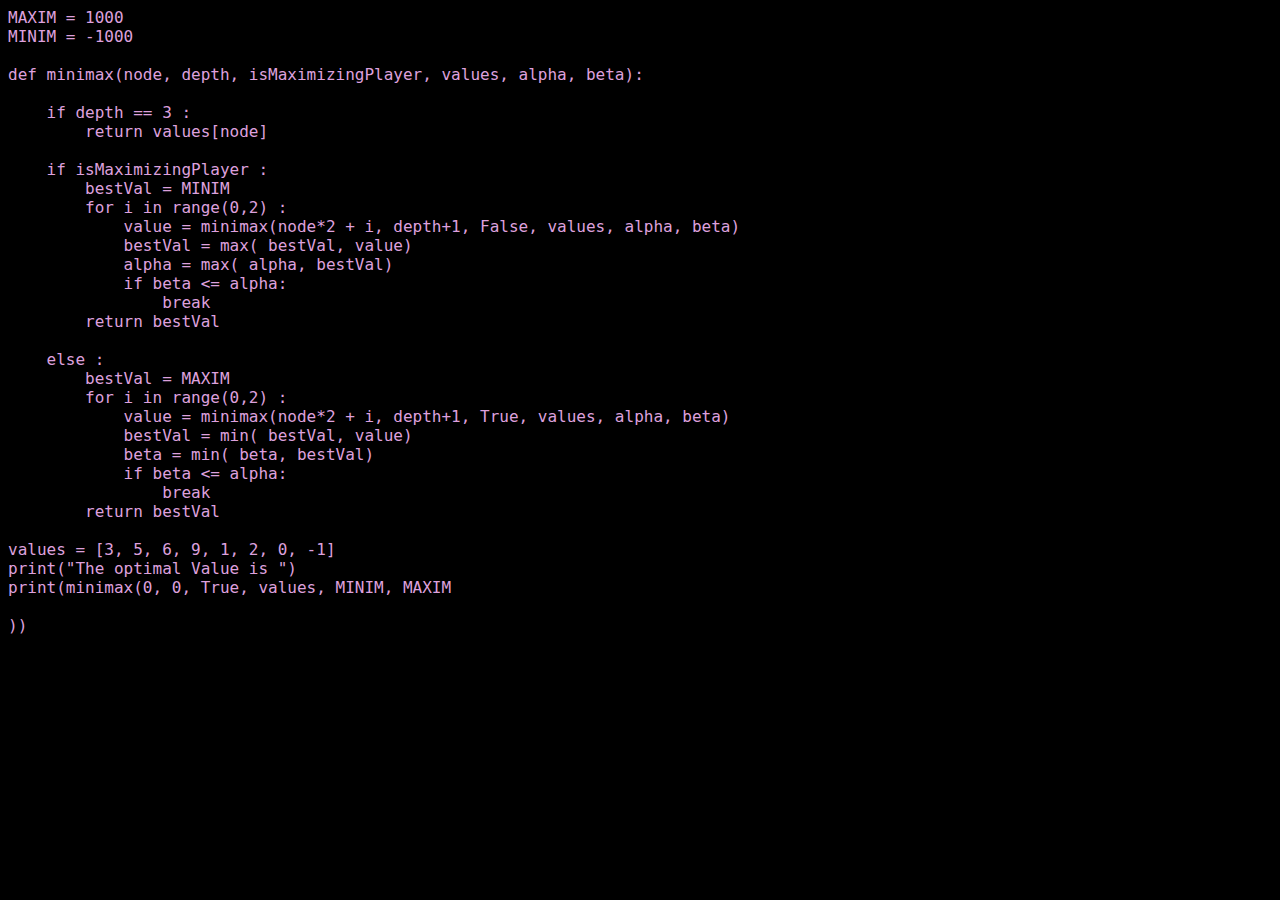
<file: labexam/minmax.html>
<html>
<head>
	<title> MinMax </title>
	<link rel="stylesheet" type="text/css" href="style.css">
</head>
<body>
<pre>
MAXIM = 1000
MINIM = -1000

def minimax(node, depth, isMaximizingPlayer, values, alpha, beta):

    if depth == 3 :
        return values[node]
    
    if isMaximizingPlayer :
        bestVal = MINIM 
        for i in range(0,2) :
            value = minimax(node*2 + i, depth+1, False, values, alpha, beta)
            bestVal = max( bestVal, value) 
            alpha = max( alpha, bestVal)
            if beta <= alpha:
                break
        return bestVal

    else :
        bestVal = MAXIM
        for i in range(0,2) :
            value = minimax(node*2 + i, depth+1, True, values, alpha, beta)
            bestVal = min( bestVal, value) 
            beta = min( beta, bestVal)
            if beta <= alpha:
                break
        return bestVal

values = [3, 5, 6, 9, 1, 2, 0, -1]
print("The optimal Value is ")
print(minimax(0, 0, True, values, MINIM, MAXIM

))


</pre>
</body>
</html>
</file>
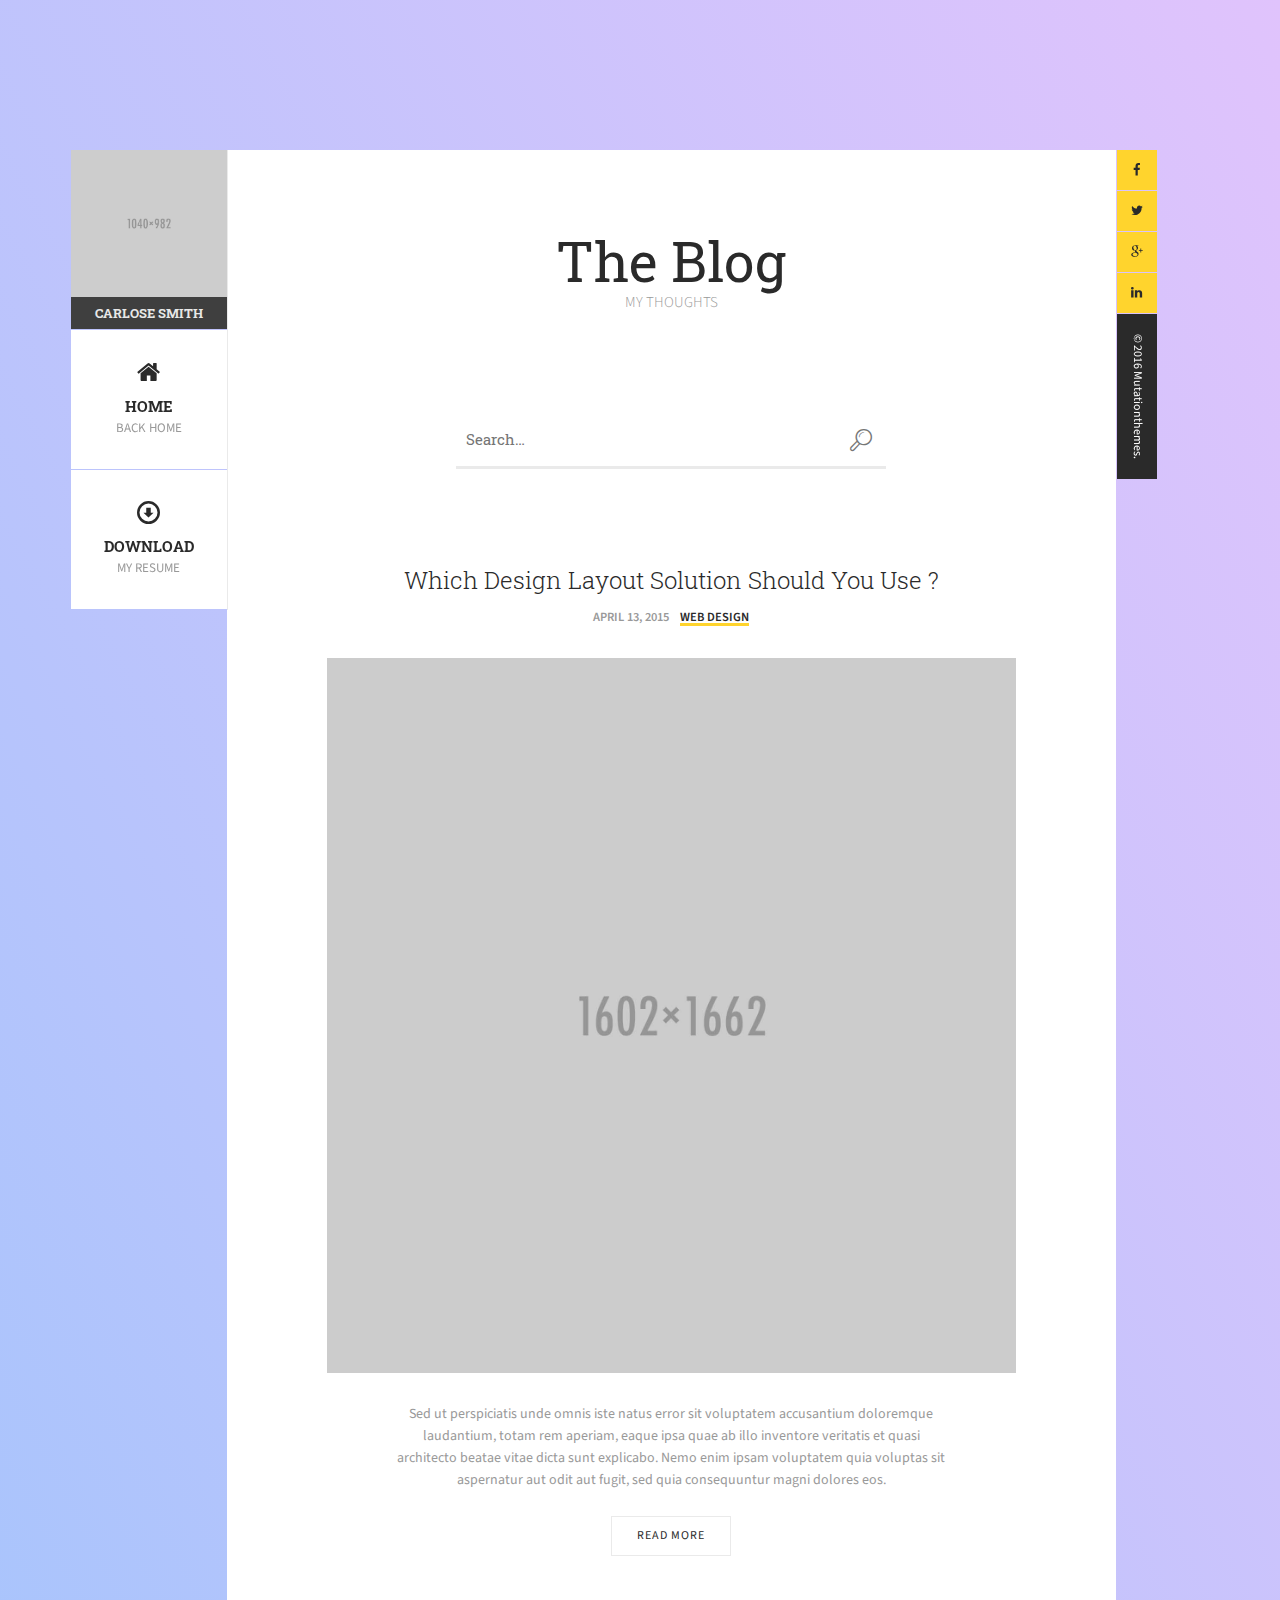
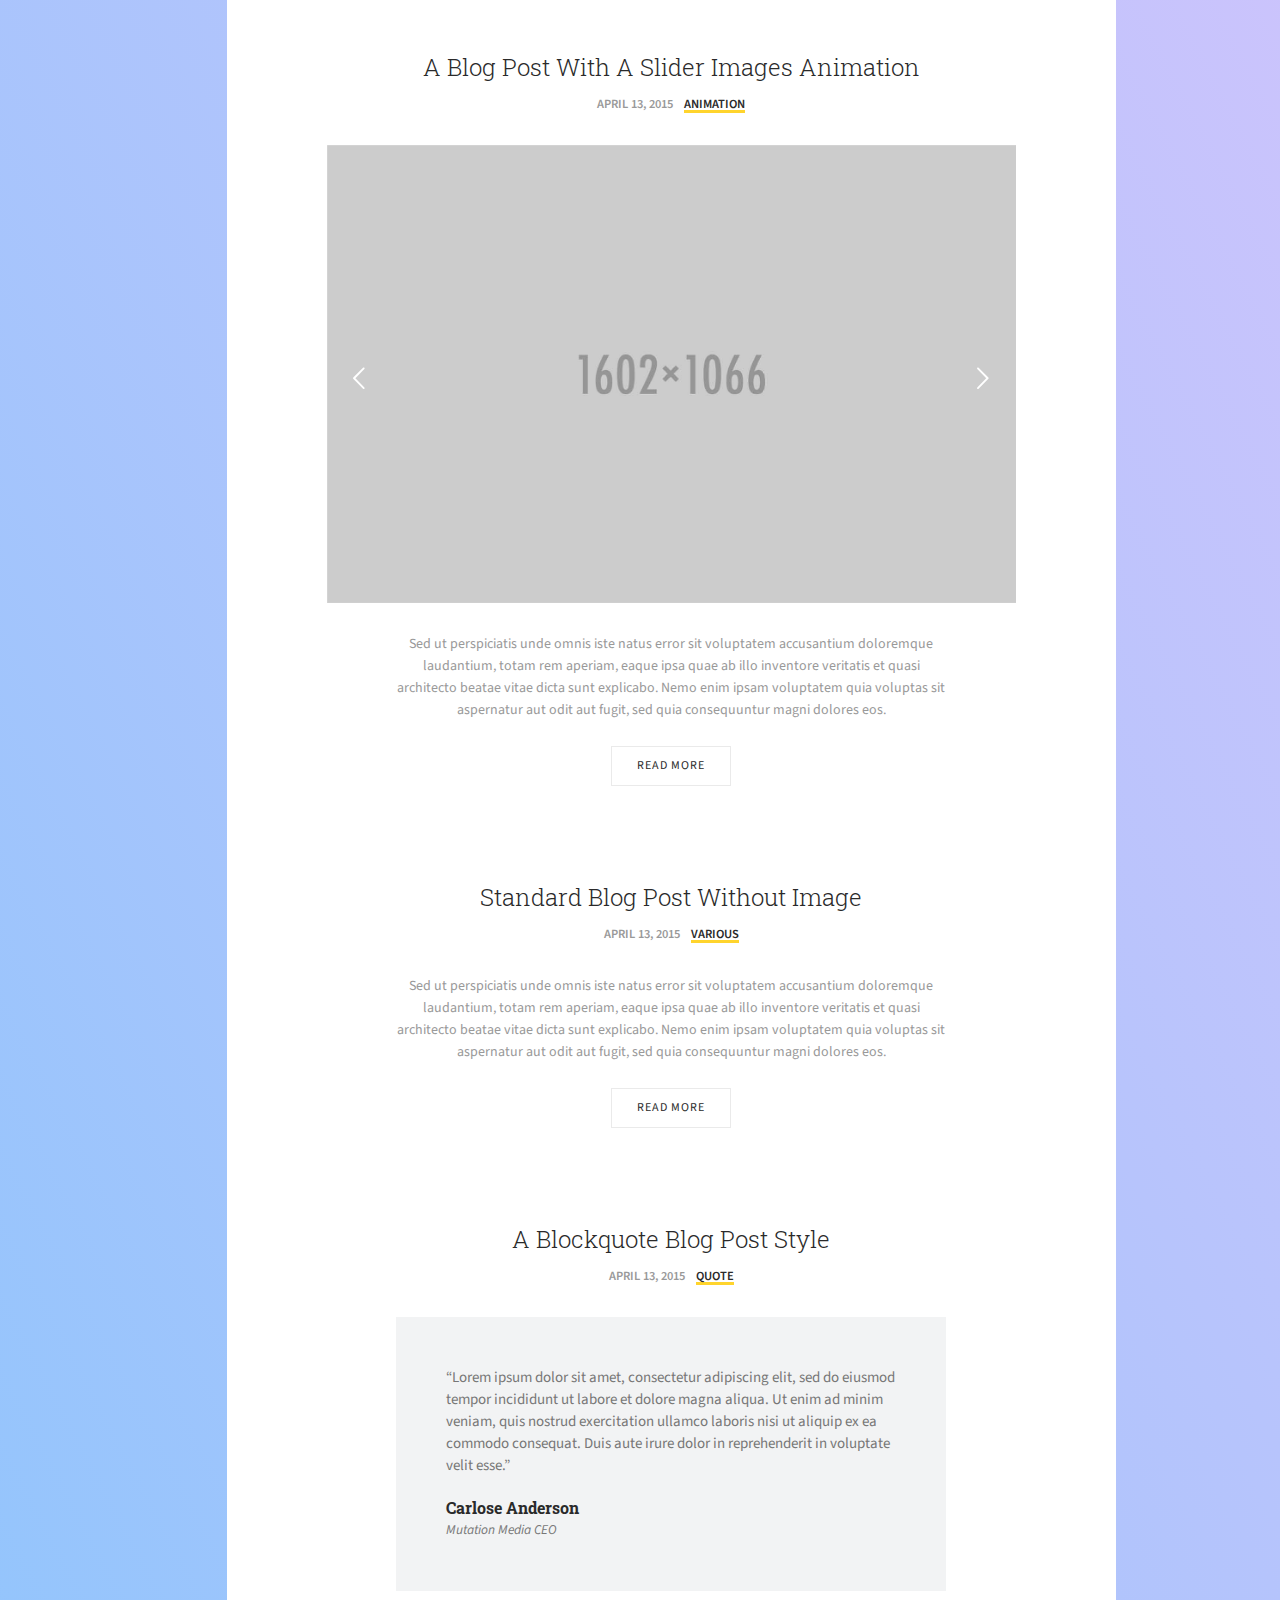
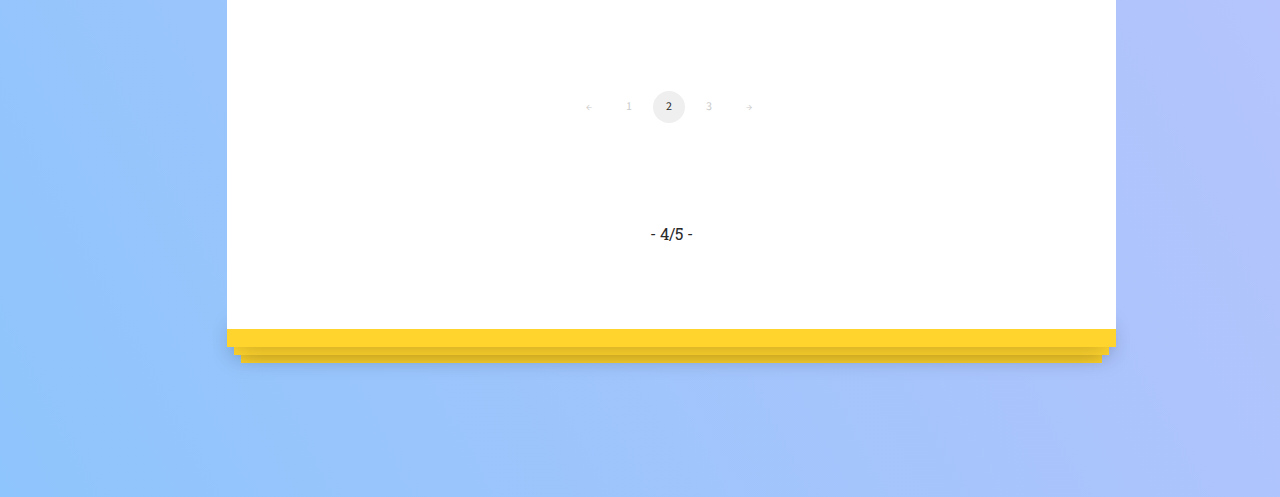
<file: Portfolio Website/blog.html>
<!DOCTYPE html>
<html lang="en">

<head>


	<!-- Metas -->
	<meta charset="utf-8">
	<title>THE BOOK - PERSONAL VCARD HTML TEMPLATE</title>
	<meta name="description" content="">
	<meta name="viewport" content="width=device-width, initial-scale=1">

	<!-- Css -->
	<link href="css/bootstrap.css" rel="stylesheet" type="text/css" media="all" />
	<link href="css/base.css" rel="stylesheet" type="text/css" media="all" />
	<link href="css/main.css" rel="stylesheet" type="text/css" media="all" />
	<link href="css/owl-carousel/owl.carousel.css" rel="stylesheet" media="all">
	<link href="css/owl-carousel/owl.theme.css" rel="stylesheet" media="all">
	<link href="css/magnific-popup.css" type="text/css" rel="stylesheet" media="all" />
	<link href='https://fonts.googleapis.com/css?family=Source+Sans+Pro:400,400italic,300,600%7CRoboto+Slab:400,300,700'
	 rel='stylesheet' type='text/css'>
	<link href="css/fontello.css" rel="stylesheet" type="text/css" media="all">

</head>

<body>

	<!-- Preloader -->
	<div class="loader">
		<!-- Preloader inner -->
		<div class="loader-inner">
			<div class="spinner">
				<div class="dot1"></div>
				<div class="dot2"></div>
			</div>
		</div>
		<!-- End preloader inner -->
	</div>
	<!-- End preloader-->


	<!--Wrapper-->
	<div id="wrapper" class="mt-150 mb-150">

		<!--Container-->
		<div class="container">
			<!--Row-->
			<div class="row ">

				<!--Left content-->
				<div class="col-md-2 left-content pd-r0">

					<!--Header-->
					<header id="header">

						<!--Main header-->
						<div class="main-header">

							<!--Profile image-->
							<div class="img-profile">
								<img src="img/profile.jpg" alt="" />

								<div class="name-profile t-center">
									<h5 class="uppercase">Carlose smith</h5>
								</div>

							</div>
							<!--End profile image-->

							<!--Main navigation-->
							<nav id="main-nav" class="main-nav clearfix t-center uppercase not-tabbed">

								<ul>
									<li><a href="index.html"><i class="icon-home"></i>Home<span>Back Home</span></a></li>
									<li><a href="#"><i class="icon-down-circled-1"></i>Download<span>My Resume</span></a></li>

								</ul>

							</nav>
							<!--End main navigation-->

						</div>
						<!--End main header-->
					</header>
					<!--End  header-->


				</div>
				<!--End left content-->

				<!--Right content-->
				<div class="col-md-9 right-content pd-r0 pd-l0">

					<!--Blog Tab-->
					<section id="blog" class="bg-white t-center">


						<!--Blog-->
						<div class="blog">

							<!--Content-->
							<div class="content">

								<!--Block content-->
								<div class="block-content mb-100">

									<!--Row-->
									<div class="row">

										<div class="col-md-12">

											<div class="main-title">
												<h1 class="mb-20">The Blog</h1>
												<h5 class="uppercase">My Thoughts</h5>
											</div>
										</div>

									</div>
									<!--End row-->

								</div>
								<!--End block content-->


								<!--Block content-->
								<div class="block-content mb-100">

									<!--Row-->
									<div class="row">
										<div class="col-md-12">

											<div class="col-md-8 col-md-offset-2">

												<!--Search form-->
												<div class="search-header">
													<form class="search-form" action="#">
														<input type="text" title="Search for:" name="s" value="" placeholder="Search…">
														<input type="submit" value="">
														<i class="icon-search-7"></i>
													</form>
												</div>
												<!--End search form-->
											</div>
										</div>

									</div>
									<!--End row-->

								</div>
								<!--End block content-->


								<!--Block content-->
								<div class="block-content mb-100">

									<!--Row-->
									<div class="row">
										<div class="col-md-12">


											<!--Block posts-->
											<div class="block-posts ">


												<!--Block post-->
												<div class="block-post mb-100">


													<div class="post-title mb-10">
														<a href="blog_single.html">
															<h4>Which design layout solution should you use ?</h4>
														</a>
													</div>


													<ul class="post-meta mb-30">
														<li>
															<span class="entry-date">
																April 13, 2015
															</span>
														</li>

														<li>
															<span class="entry-cat">
																<a href="#">Web design</a>
															</span>
														</li>


													</ul>

													<div class="post-media mb-30">
														<a href="blog_single.html"><img alt="" src="img/blog/4.jpg"></a>
													</div>

													<div class="entry-content">
														<p>Sed ut perspiciatis unde omnis iste natus error sit voluptatem accusantium doloremque
															laudantium, totam rem aperiam, eaque ipsa quae ab illo inventore veritatis et quasi
															architecto beatae vitae dicta sunt explicabo. Nemo enim ipsam voluptatem quia voluptas sit
															aspernatur aut odit aut fugit,
															sed quia consequuntur magni dolores eos. </p>
													</div>

													<a class="but" href="blog_single.html">Read More</a>


												</div>
												<!--End block post-->

												<!--Block post-->
												<div class="block-post mb-100 ">


													<div class="post-title mb-10">
														<a href="blog_single.html">
															<h4> A blog post with a slider images animation </h4>
														</a>
													</div>


													<ul class="post-meta mb-30">
														<li>
															<span class="entry-date">
																April 13, 2015
															</span>
														</li>

														<li>
															<span class="entry-cat">
																<a href="#">Animation</a>
															</span>
														</li>


													</ul>


													<div class="post-media mb-30">
														<ul id="block-slider">
															<li><a href="blog_single.html"><img src="img/blog/2.jpg" alt="" /></a></li>
															<li><a href="blog_single.html"><img src="img/blog/3.jpg" alt="" /></a></li>
														</ul>

													</div>


													<div class="entry-content">
														<p>Sed ut perspiciatis unde omnis iste natus error sit voluptatem accusantium doloremque
															laudantium, totam rem aperiam, eaque ipsa quae ab illo inventore veritatis et quasi
															architecto beatae vitae dicta sunt explicabo. Nemo enim ipsam voluptatem quia voluptas sit
															aspernatur aut odit aut fugit,
															sed quia consequuntur magni dolores eos. </p>
													</div>

													<a class="but" href="blog_single.html">Read More</a>

												</div>
												<!--End block post-->


												<!--Block post-->
												<div class="block-post mb-100 ">


													<div class="post-title mb-10">
														<a href="blog_single.html">
															<h4>Standard blog post without image</h4>
														</a>
													</div>


													<ul class="post-meta mb-30">
														<li>
															<span class="entry-date">
																April 13, 2015
															</span>
														</li>

														<li>
															<span class="entry-cat">
																<a href="#">Various</a>
															</span>
														</li>


													</ul>


													<div class="entry-content">
														<p>Sed ut perspiciatis unde omnis iste natus error sit voluptatem accusantium doloremque
															laudantium, totam rem aperiam, eaque ipsa quae ab illo inventore veritatis et quasi
															architecto beatae vitae dicta sunt explicabo. Nemo enim ipsam voluptatem quia voluptas sit
															aspernatur aut odit aut fugit,
															sed quia consequuntur magni dolores eos. </p>
													</div>

													<a class="but" href="blog_single.html">Read More</a>

												</div>
												<!--End block post-->

												<!--Block post-->
												<div class="block-post mb-100 ">


													<div class="post-title mb-10">
														<a href="blog_single.html">
															<h4>A blockquote blog post style</h4>
														</a>
													</div>


													<ul class="post-meta mb-30">
														<li>
															<span class="entry-date">
																April 13, 2015
															</span>
														</li>

														<li>
															<span class="entry-cat">
																<a href="#">Quote</a>
															</span>
														</li>


													</ul>


													<div class="entry-content">
														<div class="block-quote blog t-left">
															<blockquote>“Lorem ipsum dolor sit amet, consectetur adipiscing elit, sed do eiusmod
																tempor incididunt ut labore et dolore magna aliqua. Ut enim ad minim veniam,
																quis nostrud exercitation ullamco laboris nisi ut aliquip ex ea commodo consequat.
																Duis aute irure dolor in reprehenderit in voluptate velit esse.” </blockquote>
															<h3 class="block-profile mt-20">Carlose Anderson<span> Mutation Media CEO</span></h3>
														</div>
													</div>


												</div>
												<!--End block post-->


												<div class="block-pagination">

													<ul>
														<li class="prev"><a href="#"><span class="left-arr">&larr;</span></a></li>
														<li><a href="#">1</a></li>
														<li><a href="#" class="selected">2</a></li>
														<li><a href="#">3</a></li>
														<li class="next"><a href="#"><span class="right-arr">&rarr;</span></a></li>
													</ul>


												</div>


											</div>
											<!--End block posts-->


										</div>

									</div>
									<!--End row-->

								</div>
								<!--End block content-->

								<!--Block content-->
								<div class="block-content">

									<!--Row-->
									<div class="row">
										<div class="col-md-12">
											<span class="page-number emph-1">- 4/5 -</span>
										</div>

									</div>
									<!--End row-->
								</div>
								<!--End block content-->


							</div>
							<!--End content-->

						</div>
						<!--End blog-->


					</section>
					<!--End blog tab-->

				</div>
				<!--End right content-->


				<!--Footer-->
				<footer class="footer ">

					<div class="col-md-1 pd-l0">

						<!--Social-->
						<ul class="social">
							<li><a href="#"><i class="icon-facebook"></i></a></li>
							<li><a href="#"><i class="icon-twitter"></i></a></li>
							<li><a href="#"><i class="icon-gplus"></i></a></li>
							<li><a href="#"><i class="icon-linkedin"></i></a></li>
						</ul>
						<!--End social-->



						<!--Copyright-->
						<div class="copyright">
							<p>© 2016 Mutationthemes.</p>
						</div>
						<!--End copyright-->

					</div>

				</footer>
				<!--End footer-->

			</div>
			<!--End  row-->

		</div>
		<!--End  container-->
	</div>
	<!--End wrapper-->

	<!--Javascript-->
	<script src="js/jquery-1.11.3.min.js" type="text/javascript"></script>
	<script src="js/owl.carousel.js" type="text/javascript"></script>
	<script src="js/jquery.magnific-popup.js" type="text/javascript"></script>
	<script src="js/jquery.easytabs.min.js" type="text/javascript"></script>
	<script src="js/placeholders.min.js" type="text/javascript"></script>
	<script src="js/script.js" type="text/javascript"></script>


	<!-- Google analytics -->


	<!-- End google analytics -->


</body>

</html>
</file>
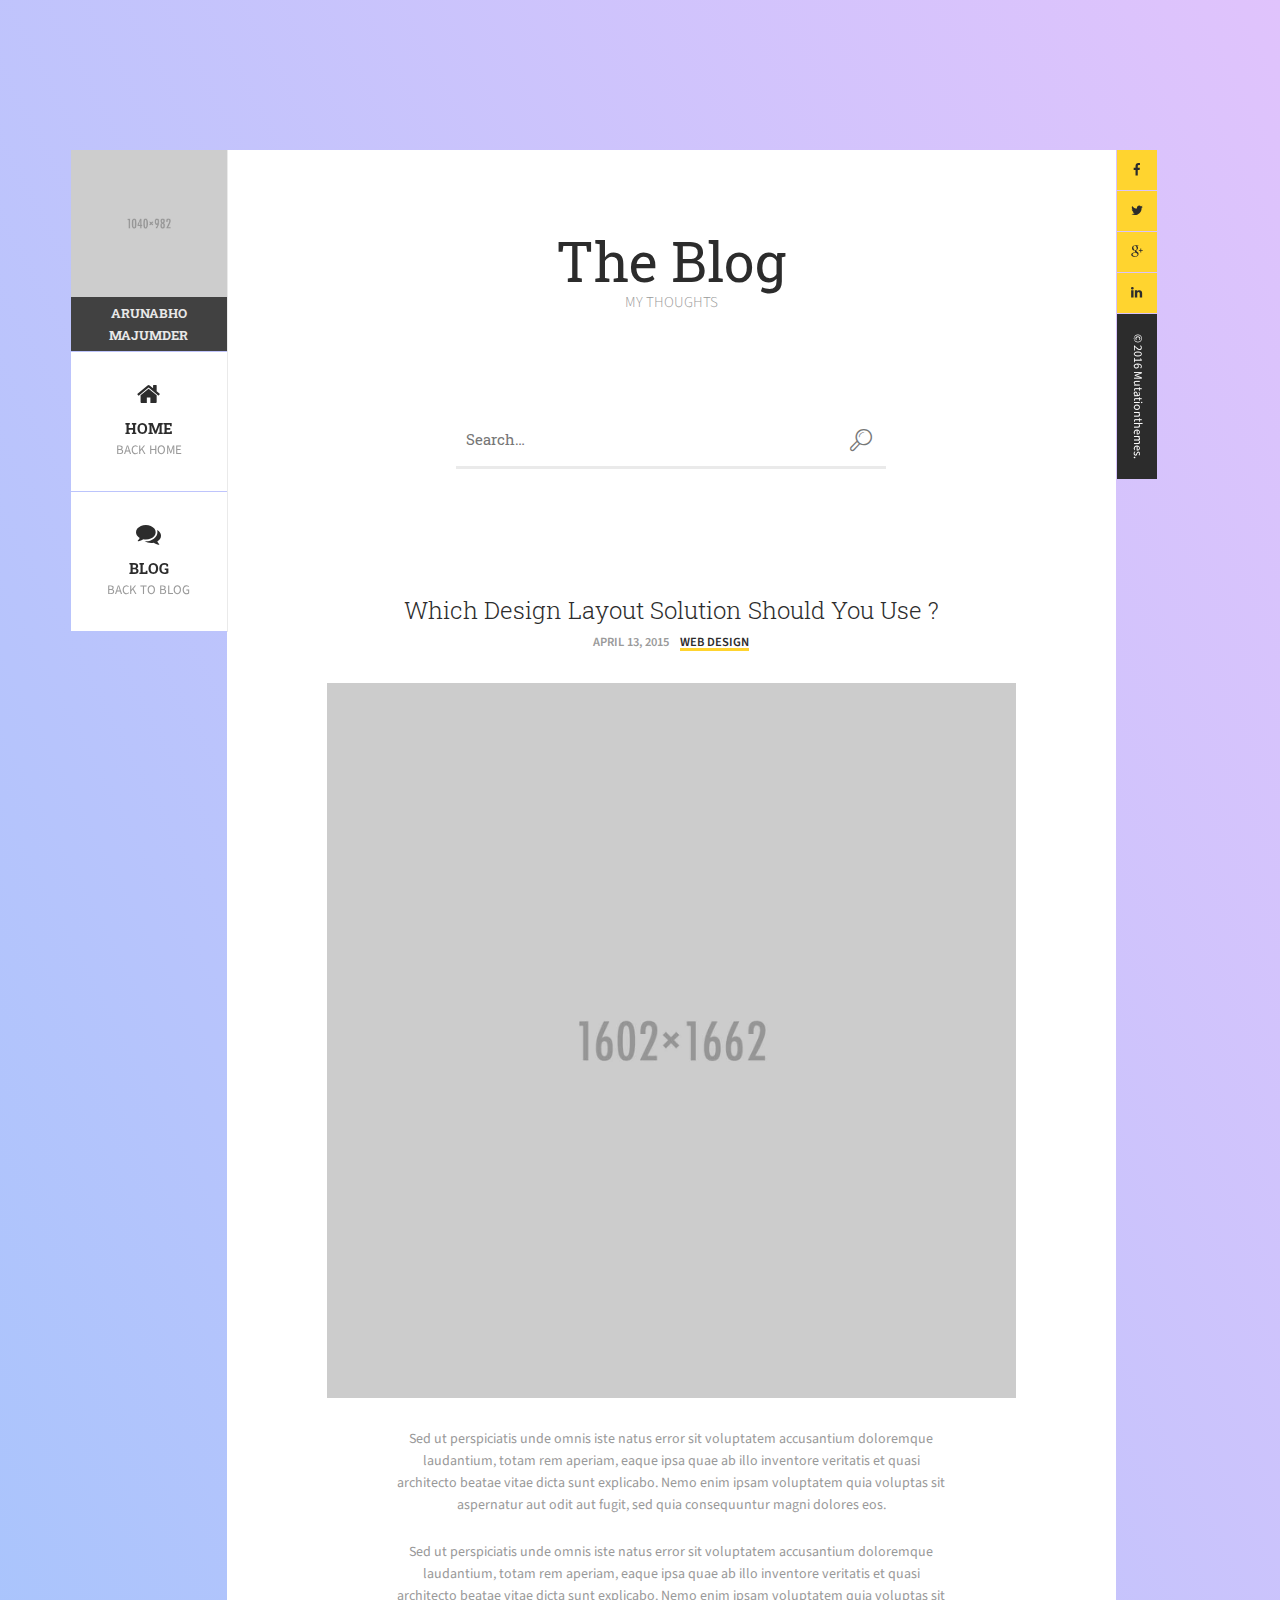
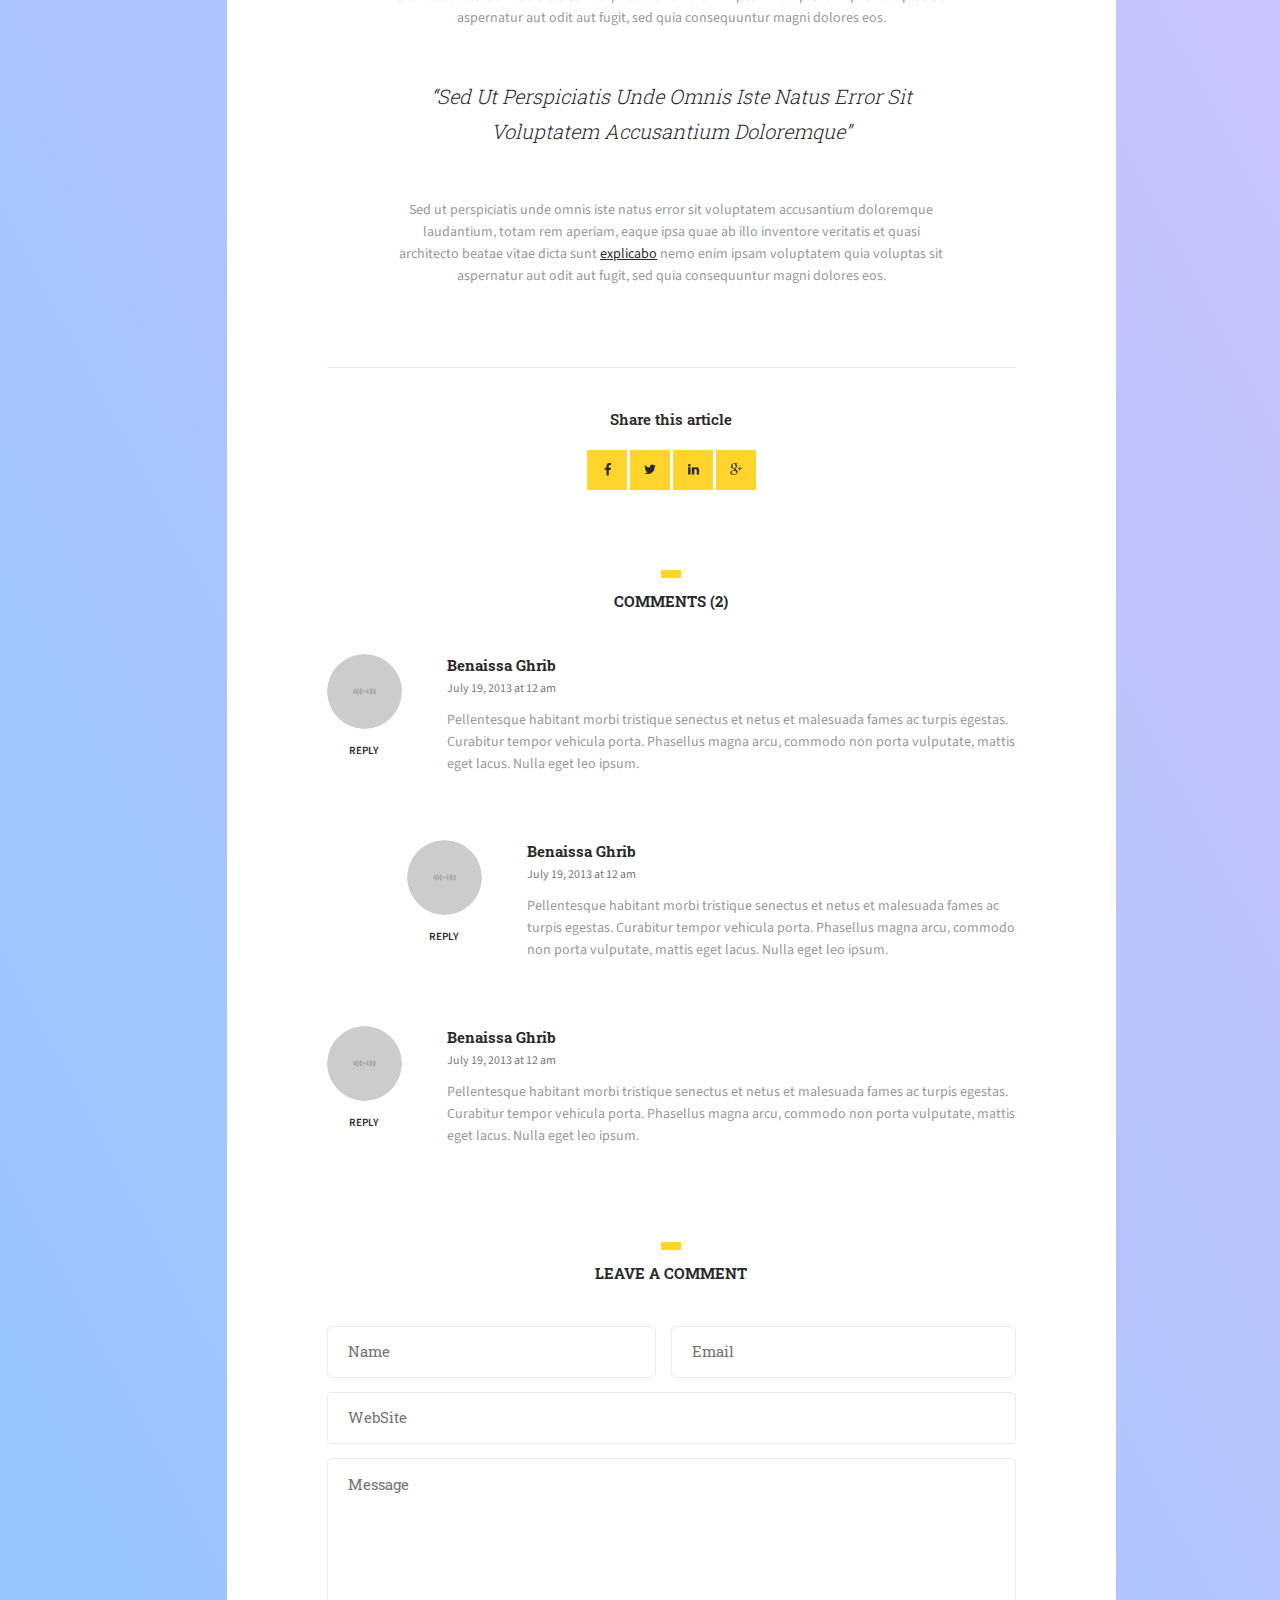
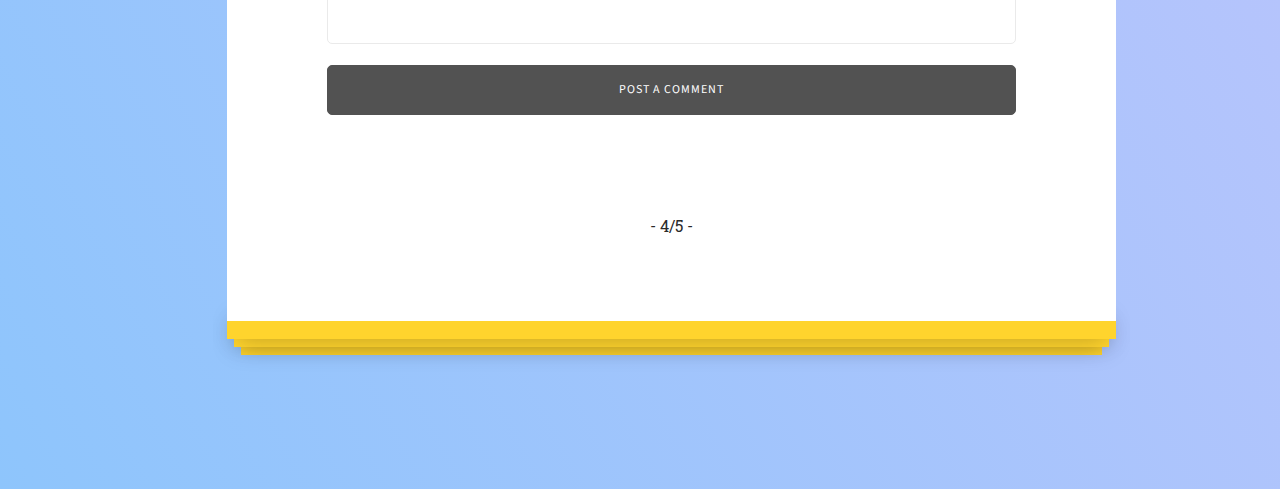
<file: Portfolio Website/blog_single.html>
<!DOCTYPE html>
<html lang="en">

<head>

	<!-- Metas -->
	<meta charset="utf-8">
	<title>THE BOOK - PERSONAL VCARD HTML TEMPLATE</title>
	<meta name="description" content="">
	<meta name="viewport" content="width=device-width, initial-scale=1">

	<!-- Css -->
	<link href="css/bootstrap.css" rel="stylesheet" type="text/css" media="all" />
	<link href="css/base.css" rel="stylesheet" type="text/css" media="all" />
	<link href="css/main.css" rel="stylesheet" type="text/css" media="all" />
	<link href="css/owl-carousel/owl.carousel.css" rel="stylesheet" media="all">
	<link href="css/owl-carousel/owl.theme.css" rel="stylesheet" media="all">
	<link href="css/magnific-popup.css" type="text/css" rel="stylesheet" media="all" />
	<link href='https://fonts.googleapis.com/css?family=Source+Sans+Pro:400,400italic,300,600%7CRoboto+Slab:400,300,700'
	 rel='stylesheet' type='text/css'>
	<link href="css/fontello.css" rel="stylesheet" type="text/css" media="all">

</head>

<body>

	<!-- Preloader -->
	<div class="loader">
		<!-- Preloader inner -->
		<div class="loader-inner">
			<div class="spinner">
				<div class="dot1"></div>
				<div class="dot2"></div>
			</div>
		</div>
		<!-- End preloader inner -->
	</div>
	<!-- End preloader-->


	<!--Wrapper-->
	<div id="wrapper" class="mt-150 mb-150">

		<!--Container-->
		<div class="container">



			<!--Row-->
			<div class="row ">

				<!--Left content-->
				<div class="col-md-2 left-content pd-r0">

					<!--Header-->
					<header id="header">

						<!--Main header-->
						<div class="main-header">

							<!--Profile image-->
							<div class="img-profile">
								<img src="img/profile.jpg" alt="" />

								<div class="name-profile t-center">
									<h5 class="uppercase">Arunabho Majumder</h5>
								</div>

							</div>
							<!--End profile image-->

							<!--Main navigation-->
							<nav id="main-nav" class="main-nav clearfix t-center uppercase not-tabbed">

								<ul>
									<li><a href="index.html"><i class="icon-home"></i>Home<span>Back Home</span></a></li>
									<li><a href="blog.html"><i class="icon-chat"></i>Blog<span>Back to blog</span></a></li>

								</ul>

							</nav>
							<!--End main navigation-->

						</div>
						<!--End main header-->

					</header>
					<!--End  header-->

				</div>
				<!--End left content-->

				<!--Right content-->
				<div class="col-md-9 right-content pd-r0 pd-l0">


					<!--Blog Tab-->
					<section id="blog" class="bg-white t-center">


						<!--Blog-->
						<div class="blog single">

							<!--Content-->
							<div class="content">

								<!--Block content-->
								<div class="block-content mb-100">

									<!--Row-->
									<div class="row">

										<div class="col-md-12">


											<div class="main-title">
												<h1 class="mb-20">The Blog</h1>
												<h5 class="uppercase">My Thoughts</h5>
											</div>


										</div>

									</div>
									<!--End row-->

								</div>
								<!--End block content-->

								<!--Block content-->
								<div class="block-content mb-100 pb-30">

									<!--Row-->
									<div class="row">
										<div class="col-md-12">

											<div class="col-md-8 col-md-offset-2">

												<!--Search form-->
												<div class="search-header">
													<form class="search-form" action="#">
														<input type="text" title="Search for:" name="s" value="" placeholder="Search…">
														<input type="submit" value="">
														<i class="icon-search-7"></i>
													</form>
												</div>
												<!--End search form-->
											</div>
										</div>

									</div>
									<!--End row-->

								</div>
								<!--End block content-->

								<!--Block content-->
								<div class="block-content mb-100 ">

									<!--Row-->
									<div class="row">
										<div class="col-md-12">

											<!--Block post-->
											<div class="block-post single">


												<div class="post-title mb-10">

													<h4>Which design layout solution should you use ?</h4>
												</div>


												<ul class="post-meta mb-30">
													<li>
														<span class="entry-date">
															April 13, 2015
														</span>
													</li>

													<li>
														<span class="entry-cat">
															<a href="#">Web Design</a>
														</span>
													</li>


												</ul>

												<div class="post-media mb-30">
													<img alt="" src="img/blog/4.jpg">
												</div>

												<div class="entry-content">
													<p>Sed ut perspiciatis unde omnis iste natus error sit voluptatem accusantium doloremque
														laudantium, totam rem aperiam, eaque ipsa quae ab illo inventore veritatis et quasi
														architecto beatae vitae dicta sunt explicabo. Nemo enim ipsam voluptatem quia voluptas sit
														aspernatur aut odit aut fugit,
														sed quia consequuntur magni dolores eos. </p>


													<p>Sed ut perspiciatis unde omnis iste natus error sit voluptatem accusantium doloremque
														laudantium, totam rem aperiam, eaque ipsa quae ab illo inventore veritatis et quasi
														architecto beatae vitae dicta sunt explicabo. Nemo enim ipsam voluptatem quia voluptas sit
														aspernatur aut odit aut fugit,
														sed quia consequuntur magni dolores eos. </p>



													<blockquote>“Sed ut perspiciatis unde omnis iste natus error sit voluptatem accusantium doloremque”</blockquote>


													<p>Sed ut perspiciatis unde omnis iste natus error sit voluptatem accusantium doloremque
														laudantium, totam rem aperiam, eaque ipsa quae ab illo inventore veritatis et quasi
														architecto beatae vitae dicta sunt <a href="#">explicabo</a> nemo enim ipsam voluptatem quia voluptas sit
														aspernatur aut odit aut fugit,
														sed quia consequuntur magni dolores eos. </p>


												</div>

												<hr class="mt-80 mb-40">

												<div class="block-share">

													<h5 class="mt-20">Share this article</h5>
													<ul class="social mt-20">
														<li><a href="#"><i class="icon-facebook"></i></a></li>
														<li><a href="#"><i class="icon-twitter"></i></a></li>
														<li><a href="#"><i class="icon-linkedin"></i></a></li>
														<li><a href="#"><i class="icon-gplus"></i></a></li>
													</ul>
												</div>

											</div>
											<!--End block post-->

										</div>

									</div>
									<!--End row-->


								</div>
								<!--End block content-->

								<!--Block content-->
								<div class="block-content mb-100">


									<!--Row-->
									<div class="row">

										<div class="col-md-12  ">

											<!--Block comment-->
											<div class="block-comment ">

												<div class="sub-title mb-40">
													<h2 class="uppercase">Comments (2)</h2>
												</div>

												<ul class="comments clearfix t-left">
													<li>
														<div class="comment">

															<div class="author-img">
																<img alt="" src="img/comment/1.png">
																<div class="reply-btn">
																	<a href="#replyForm" class="link">
																		Reply</a></div>

															</div>
															<div class="comment-content">
																<div class="comments-info">
																	<div class="author"><a href="#">Benaissa Ghrib</a></div>
																	<div class="date"><a href="#">July 19, 2013 at 12 am</a></div>
																</div>
																<p class="expert">Pellentesque habitant morbi tristique senectus
																	et netus et malesuada fames ac turpis egestas. Curabitur tempor
																	vehicula porta. Phasellus magna arcu, commodo non porta vulputate,
																	mattis eget lacus. Nulla eget leo ipsum.</p>
															</div>


														</div>
													</li>

													<li class="replys children">
														<div class="comment children">
															<div class="author-img">
																<img alt="" src="img/comment/2.png">

																<div class="reply-btn">
																	<a href="#replyForm" class="link">
																		Reply</a></div>

															</div>
															<div class="comment-content">
																<div class="comments-info">
																	<div class="author"><a href="#">Benaissa Ghrib</a></div>
																	<div class="date"><a href="#">July 19, 2013 at 12 am</a></div>
																</div>
																<p class="expert">Pellentesque habitant morbi tristique senectus et netus et malesuada fames
																	ac turpis egestas. Curabitur tempor vehicula porta.
																	Phasellus magna arcu, commodo non porta vulputate, mattis eget lacus. Nulla eget leo ipsum.</p>
															</div>


														</div>
													</li>





													<li>
														<div class="comment">

															<div class="author-img">
																<img src="img/comment/3.png" alt="">

																<div class="reply-btn">
																	<a href="#replyForm" class="link">
																		Reply</a></div>

															</div>
															<div class="comment-content">
																<div class="comments-info">
																	<div class="author"><a href="#">Benaissa Ghrib</a></div>
																	<div class="date"><a href="#">July 19, 2013 at 12 am</a></div>
																</div>
																<p class="expert">Pellentesque habitant morbi tristique senectus
																	et netus et malesuada fames ac turpis egestas. Curabitur tempor
																	vehicula porta. Phasellus magna arcu, commodo non porta vulputate,
																	mattis eget lacus. Nulla eget leo ipsum.</p>
															</div>


														</div>
													</li>

												</ul>

											</div>
											<!--End block comment-->

										</div>
									</div>
									<!--End row-->

								</div>
								<!--End block content-->


								<!--Block content-->
								<div class="block-content mb-100">


									<!--Row-->
									<div class="row">

										<div class="col-md-12  ">

											<!--Block reply-->
											<div class="block-reply">

												<div class="sub-title mb-40">
													<h2 class="uppercase">Leave a comment</h2>
												</div>

												<form action="#" class="reply-form">

													<!--Input columns-->
													<div class="input-columns clearfix">

														<div class="column1">
															<div class="column-inner">
																<input type="text" name="name" id="name" value="" placeholder="Name">
															</div>
														</div>

														<!--Column-->
														<div class="column2">
															<div class="column-inner">
																<input type="text" name="email" id="email" value="" placeholder="Email">
															</div>
														</div>
														<!--End column-->

													</div>
													<!--End input columns-->

													<input type="text" name="website" id="website" value="" placeholder="WebSite">
													<textarea rows="7" cols="45" id="message" placeholder="Message" name="message"></textarea>
													<input type="submit" class="but opc submit" value="Post a comment">
												</form>


											</div>
											<!--End block reply-->

										</div>
									</div>
									<!--End row-->


								</div>
								<!--End block content-->

								<!--Block content-->
								<div class="block-content">

									<!--Row-->
									<div class="row">
										<div class="col-md-12">
											<span class="page-number emph-1">- 4/5 -</span>
										</div>

									</div>
									<!--End row-->
								</div>
								<!--End block content-->


							</div>
							<!--End content-->

						</div>
						<!--End blog-->


					</section>
					<!--End blog tab-->

				</div>
				<!--End right content-->


				<!--Footer-->
				<footer class="footer ">

					<div class="col-md-1 pd-l0">

						<!--Social-->
						<ul class="social">
							<li><a href="#"><i class="icon-facebook"></i></a></li>
							<li><a href="#"><i class="icon-twitter"></i></a></li>
							<li><a href="#"><i class="icon-gplus"></i></a></li>
							<li><a href="#"><i class="icon-linkedin"></i></a></li>
						</ul>
						<!--End social-->

						<!--Copyright-->
						<div class="copyright">
							<p>© 2016 Mutationthemes.</p>
						</div>
						<!--End copyright-->

					</div>

				</footer>
				<!--End footer-->

			</div>
			<!--End row-->

		</div>
		<!--End container-->

	</div>
	<!--End wrapper-->

	<!--Javascript-->
	<script src="js/jquery-1.11.3.min.js" type="text/javascript"></script>
	<script src="js/owl.carousel.js" type="text/javascript"></script>
	<script src="js/jquery.magnific-popup.js" type="text/javascript"></script>
	<script src="js/jquery.easytabs.min.js" type="text/javascript"></script>
	<script src="js/placeholders.min.js" type="text/javascript"></script>
	<script src="js/script.js" type="text/javascript"></script>




	<!-- Google analytics -->


	<!-- End google analytics -->


</body>

</html>
</file>
<file: labexam/main.css>
li{
color:white;
}
a{
color:#5cc8ff;
}
a:hover{
color:black;
}
body {
background-image: -webkit-gradient(linear, left top, right bottom, to(#5cc8ff), from(#d63c6b));
width: 100%;
height: 100%;
}
ol{
font:status-bar;
}
.fakeButtons {
  height: 10px;
  width: 10px;
  border-radius: 50%;
  border: 1px solid #000;
  position: relative;
  top: 6px;
  left: 6px;
  background-color: #ff3b47;
  border-color: #9d252b;
  display: inline-block;
}

.fakeMinimize {
  left: 11px;
  background-color: #ffc100;
  border-color: #9d802c;
}

.fakeZoom {
  left: 16px;
  background-color: #00d742;
  border-color: #049931;
}

.fakeMenu {
  width: 350px;
  box-sizing: border-box;
  height: 25px;
  background-color: #bbb;
  margin: 0 auto;
  border-top-right-radius: 5px;
  border-top-left-radius: 5px;
}

.fakeScreen {
  background-color: #151515;
  box-sizing: border-box;
  width: 350px;
  margin: 0 auto;
  padding: 20px;
  border-bottom-left-radius: 5px;
  border-bottom-right-radius: 5px;
}

p {
  position: relative;
  left: 50%;
  margin-left: -8.5em;
  text-align: left;
  font-size: 1.25em;
  font-family: monospace;
  white-space: nowrap;
  overflow: hidden;
  width: 0;
}

span {
  color: #fff;
  font-weight: bold;
}

.line1 {
  color: #9CD9F0;
  -webkit-animation: type .5s 1s steps(20, end) forwards;
  -moz-animation: type .5s 1s steps(20, end) forwards;
  -o-animation: type .5s 1s steps(20, end) forwards;
  animation: type .5s 1s steps(20, end) forwards;
}

.cursor1 {
  -webkit-animation: blink 1s 2s 2 forwards;
  -moz-animation: blink 1s 2s 2 forwards;
  -o-animation: blink 1s 2s 2 forwards;
  animation: blink 1s 2s 2 forwards;
}

.line2 {
  color: #CDEE69;
  -webkit-animation: type .5s 4.25s steps(20, end) forwards;
  -moz-animation: type .5s 4.25s steps(20, end) forwards;
  -o-animation: type .5s 4.25s steps(20, end) forwards;
  animation: type .5s 4.25s steps(20, end) forwards;
}

.cursor2 {
  -webkit-animation: blink 1s 5.25s 2 forwards;
  -moz-animation: blink 1s 5.25s 2 forwards;
  -o-animation: blink 1s 5.25s 2 forwards;
  animation: blink 1s 5.25s 2 forwards;
}

.line3 {
  color: #E09690;
  -webkit-animation: type .5s 7.5s steps(20, end) forwards;
  -moz-animation: type .5s 7.5s steps(20, end) forwards;
  -o-animation: type .5s 7.5s steps(20, end) forwards;
  animation: type .5s 7.5s steps(20, end) forwards;
}

.cursor3 {
  -webkit-animation: blink 1s 8.5s 2 forwards;
  -moz-animation: blink 1s 8.5s 2 forwards;
  -o-animation: blink 1s 8.5s 2 forwards;
  animation: blink 1s 8.5s 2 forwards;
}

.line4 {
  color: #fff;
  -webkit-animation: type .5s 10.75s steps(20, end) forwards;
  -moz-animation: type .5s 10.75s steps(20, end) forwards;
  -o-animation: type .5s 10.75s steps(20, end) forwards;
  animation: type .5s 10.75s steps(20, end) forwards;
}

.cursor4 {
  -webkit-animation: blink 1s 11.5s infinite;
  -moz-animation: blink 1s 8.5s infinite;
  -o-animation: blink 1s 8.5s infinite;
  animation: blink 1s 8.5s infinite;
}

@-webkit-keyframes blink {
  0% {
    opacity: 0;
  }
  40% {
    opacity: 0;
  }
  50% {
    opacity: 1;
  }
  90% {
    opacity: 1;
  }
  100% {
    opacity: 0;
  }
}

@-moz-keyframes blink {
  0% {
    opacity: 0;
  }
  40% {
    opacity: 0;
  }
  50% {
    opacity: 1;
  }
  90% {
    opacity: 1;
  }
  100% {
    opacity: 0;
  }
}

@-o-keyframes blink {
  0% {
    opacity: 0;
  }
  40% {
    opacity: 0;
  }
  50% {
    opacity: 1;
  }
  90% {
    opacity: 1;
  }
  100% {
    opacity: 0;
  }
}

@keyframes blink {
  0% {
    opacity: 0;
  }
  40% {
    opacity: 0;
  }
  50% {
    opacity: 1;
  }
  90% {
    opacity: 1;
  }
  100% {
    opacity: 0;
  }
}

@-webkit-keyframes type {
  to {
    width: 17em;
  }
}

@-moz-keyframes type {
  to {
    width: 17em;
  }
}

@-o-keyframes type {
  to {
    width: 17em;
  }
}

@keyframes type {
  to {
    width: 17em;
  }
}
</file>
<file: Making a calculator /main.css>
* {
	margin: 0;
	padding: 0;
}
.main {
	position: absolute;
	top: 50%;
	left: 50%;
	transform: translateX(-50%) translateY(-50%);
}
body {
	background: linear-gradient(to left, #0099f7, #f11712) fixed;
	height: 100%;
}
.button {
	border: black;
	background: black;
	width: 50px;
	height: 50px;
	font-size: 25px;
	margin: 2px;
	cursor: pointer white;
	color: white;
}
.textview {
	color: white;
	border: black;
	background: black;
	width: 207px;
	margin: 5px;
	font-size: 25px;
	padding: 5px;
}
</file>
<file: labexam/style.css>
html{
color: plum;

background-color: black;

font: status-bar;
}
.js-textareacopybtn {
    color:#4d4dff;
    padding: 15px 32px;
    text-align: center;
    text-decoration: none;
    display: inline-block;
    font-size: 16px;
    background-color:black;
    border:1px solid grey;
    font: inherit;	
} 

 textarea {
     width: 100%!important;
     height: 100%;
     color: plum;
     background-color:black;
     border: none;
}
  .wrapper {
  	text-align: center;
 	    }
</file>
<file: Portfolio Website/css/main.css>
/*
*	THE BOOK (HTML version)
* 	Copyright 2016
* 	www.mutationmedia.net
* 	Created by : mutationthemes
*
*/


/** Table of Content
==================================================
1-Preloader
2-Header

3-Tabs sections : 
  3/1-About tab
  3/2-Resume tab
  3/3-Portfolio tab
  3/4-Blog tab
  3/5-Contact tab

4-Footer
5-Media queries


/** Preloader **/

body{
    background-color: #8EC5FC;
    background-image: linear-gradient(62deg, #8EC5FC 0%, #E0C3FC 100%);=[=]
}
.loader {
    background: #eaeaea;
    bottom: 0;
    height: 100%;
    left: 0;
    position: fixed;
    right: 0;
    top: 0;
    width: 100%;
    z-index: 9999;
}


.loader-inner {
    height: 100%;
    left: 0;
    position: absolute;
    top: 50%;
    width: 100%;
	opacity:.9;
	text-align:center;

}


.spinner {
  font-size: 10px;
  text-indent: -9999em;
  margin:0 auto;
  width: 4em;
  height: 4em;
  background: #2a2a2a;
  background: -moz-linear-gradient(left, #333333 10%, rgba(51, 51, 51, 0) 30%);
  background: -webkit-linear-gradient(left, #333333 10%, rgba(51, 51, 51, 0) 30%);
  background: -o-linear-gradient(left, #333333 10%, rgba(51, 51, 51, 0) 30%);
  background: -ms-linear-gradient(left, #333333 10%, rgba(51, 51, 51, 0) 30%);
  background: linear-gradient(to right, #333333 10%, rgba(51, 51, 51, 0) 30%);
  position: relative;
  -webkit-animation: rotation 1s infinite linear;
  animation: rotation 1s infinite linear;
  -webkit-transform: translateZ(0);
  -ms-transform: translateZ(0);
  transform: translateZ(0);
}


.spinner:before {
  width: 50%;
  height: 50%;
  background: #2a2a2a;
  position: absolute;
  top: 0;
  left: 0;
  content: '';
  border-radius: 100% 0 0 0;
}


.spinner:after {
  background:#eaeaea;
  width: 90%;
  height: 100%;
  border-radius: 50%;
  content: '';
  margin: auto;
  position: absolute;
  top: 0;
  left: 0;
  bottom: 0;
  right: 0;
	
}
@-webkit-keyframes rotation {
  0% {
    -webkit-transform: rotate(0deg);
    -ms-transform: rotate(0deg);
    transform: rotate(0deg);
  }
  100% {
    -webkit-transform: rotate(360deg);
    transform: rotate(360deg);
  }
}
@keyframes rotation {
  0% {
    -webkit-transform: rotate(0deg);
    -ms-transform: rotate(0deg);
    transform: rotate(0deg);
  }
  100% {
    -webkit-transform: rotate(360deg);
    -ms-transform: rotate(360deg);
    transform: rotate(360deg);
  }
}

/** End preloader **/


/** Header **/

.img-profile{
	position:relative;
}

.img-profile .name-profile{
	background:#3f3f3f;
	padding:5px 0;
	margin-bottom:1px;
}


.img-profile .name-profile h5{
	color:#e8e8e8;
	font-weight: 700;
	font-size:13px;
	display:block;
}



.img-profile .name-profile span sup{
 	font-size: 8px;
    line-height: 5px;
}

.main-header {
	position:relative;
	margin-left: 1px;
	
}

.main-header:after{content:""; background:#eaeaea;height:100%;top:0;right:-1px;position:absolute;width:1px;}

.main-nav ul li{
	display:block;
	position: relative;
	font-weight: 700;
	font-size:15px;
	margin-bottom:1px;

}

.main-nav ul li a{
	background:#ffffff;
	color:#2a2a2a;
	text-transform:uppercase;
	padding:30px 0;
  	display: inline-block;
 	vertical-align: middle;
 	-webkit-transform: translateZ(0);
  transform: translateZ(0);
  box-shadow: 0 0 1px rgba(0, 0, 0, 0);
  -webkit-backface-visibility: hidden;
  backface-visibility: hidden;
  -moz-osx-font-smoothing: grayscale;
  position: relative;
  -webkit-transition-property: color;
  transition-property: color;
  -webkit-transition-duration: 0.3s;
  transition-duration: 0.3s;
  width:100%;	
	
}


.main-nav ul li a span{
	display:block;
	font-size:13px;
	font-weight: 400;
	color:#999999;
}


.main-nav ul li a i{
	font-size:25px;
	display:block;
	margin-bottom:10px;
}


.main-nav li a:before {
 	content: "";
	 position: absolute;
	 z-index: -1;
	 top: 0;
	 left: 0;
	 right: 0;
	 bottom: 0;
	 background: #ffd42d;
	 -webkit-transform: scaleX(0);
	 transform: scaleX(0);
	 -webkit-transform-origin: 0 50%;
	 transform-origin: 0 50%;
	 -webkit-transition-property: transform;
	 transition-property: transform;
	 -webkit-transition-duration: 0.3s;
	 transition-duration: 0.3s;
	 -webkit-transition-timing-function: ease-out;
	 transition-timing-function: ease-out;


	
}


.main-nav li a:hover, .main-nav li a:focus, .main-nav li a:active, .main-nav li a:active span, .main-nav li a:hover span, .main-nav li a:focus span {
  color:#2a2a2a;
}


.main-nav li a:hover:before, .main-nav li a:focus:before, .main-nav li a:active:before {
  -webkit-transform: scaleX(1);
  -ms-transform: scaleX(1);
  transform: scaleX(1);
}

.main-nav li a.active:before {
  color:#ffffff;
  content: "";
  position: absolute;
  z-index: -1;
  top: 0;
  bottom: 0;
  left: 0;
  right: 0;
  background: #ffd42d;
  -webkit-transform: scaleX(1);
  -ms-transform: scaleX(1);
  transform: scaleX(1);
  -webkit-transform-origin: 50%;
   -ms-transform-origin: 50%;
  transform-origin: 50%;
  -webkit-transition-property: transform;
  -ms-transition-property: transform;
  transition-property: transform;
  -webkit-transition-duration: 0.3s;
  -ms-transition-duration: 0.3s;
  transition-duration: 0.3s;
  -webkit-transition-timing-function: ease-out;
-ms-transition-timing-function: ease-out;
  transition-timing-function: ease-out;

}

.main-nav li a.active{
	background: #ffd42d;
	color:#2a2a2a;
	z-index: 11;
}



.main-nav li a.active span{
	color:#2a2a2a;
}


.main-nav li a.active:after {
  pointer-events: none;
  position: absolute;
  z-index: -1;
  content: '';
  border-style: solid;
  -webkit-transition-duration: 0.3s;
  transition-duration: 0.3s;
  -webkit-transition-property: transform;
  transition-property: transform;
  top:50%;
  margin-top:-25px;
  right: -10px;
  border-width: 25px 0 25px 15px;
  border-color: transparent transparent transparent #ffd42d;

}

/** End header **/

/** Tabs sections **/

.content{
	padding:100px;
	position:relative;
}


.content:after{
    content: "";
    height: 18px;
    left: 0;
    position: absolute;
    bottom: 0;
    width:100%;
	padding:18px 25px;
	z-index:-1;
	box-shadow: 0px 8px 25px -10px rgba(0,0,0,0.35), 0px 15px 0px -8px #ffd42d, 0px 15px 0px -7px #ffd42d, 0px 16px 25px -10px rgba(0,0,0,0.35), 0px 30px 0px -15px #ffd42d, 0px 30px 0px -14px #ffd42d;
	-moz-box-shadow:0px 8px 25px -10px rgba(0,0,0,0.35), 0px 15px 0px -8px #ffd42d, 0px 15px 0px -7px #ffd42d, 0px 16px 25px -10px rgba(0,0,0,0.35), 0px 30px 0px -15px #ffd42d, 0px 30px 0px -14px #ffd42d;
	-webkit-box-shadow :0px 8px 25px -10px rgba(0,0,0,0.35), 0px 15px 0px -8px #ffd42d, 0px 15px 0px -7px #ffd42d, 0px 16px 25px -10px rgba(0,0,0,0.35), 0px 30px 0px -15px #ffd42d, 0px 30px 0px -14px #ffd42d;;
	-ms-box-shadow:0px 8px 25px -10px rgba(0,0,0,0.35), 0px 15px 0px -8px #ffd42d, 0px 15px 0px -7px #ffd42d, 0px 16px 25px -10px rgba(0,0,0,0.35), 0px 30px 0px -15px #ffd42d, 0px 30px 0px -14px #ffd42d;;
	-o-box-shadow: 0px 8px 25px -10px rgba(0,0,0,0.35), 0px 15px 0px -8px #ffd42d, 0px 15px 0px -7px #ffd42d, 0px 16px 25px -10px rgba(0,0,0,0.35), 0px 30px 0px -15px #ffd42d, 0px 30px 0px -14px #ffd42d;;
	
}


.content:before{
	background: #ffd42d;
    content: "";
    height: 18px;
    left: 0;
    position: absolute;
    bottom: 0;
    width:100%;
	
}

.col-md-2.left-content{
	width: 14.6667%;
	z-index:10;
}


.right-content.col-md-9{
	width: 76%;
}


.footer.col-md-1{
	width: 9.33333%;
}


/** About tab **/

p.lead-intro {
	padding:0 80px;
	font-weight: 400;
	font-style:italic;
	font-size:15px;
	line-height:27px;
}

img.signature{
	width:20%;
}


.listing {
    padding: 40px 0;
    position: relative;
}


.listing:after {
    background-color: #eaeaea;
    content: " ";
    height: 100%;
    left: 36.5%;
    position: absolute;
    top: 0;
    width: 1px;
    z-index: 0;
	
}

.listing-inner:before {
 	background: #2a2a2a;
    top: -20px;
    content: " ";
    height: 12px;
    left: 35.3%;
    position: absolute;
    width: 12px;
    z-index: 0;
}


.listing-inner:after {
 	background: #ffd42d;
    bottom: -20px;
    content: " ";
    height: 12px;
    left: 35.3%;
    position: absolute;
    width: 12px;
    z-index: 0;
}

.listing .listing-event {
    position: relative;
    z-index: 2;
}


.listing .listing-event .data.left {
    float: left;
    margin-left: -17%;
    padding-right: 28px;
    position: relative;
    text-align: right;
    width: 53%;
}


.listing .listing-event .data.right {
  	margin-left: 35%;
    padding-left: 38px;
    position: relative;
    text-align: left;
    width: 71%;
}


.listing .listing-event .data li{
	font-size: 15px;
	font-weight: 400;
	line-height:26px;
}


.listing  a {
    font-size: 14px;
    font-weight: 700;
    position: absolute;
    bottom: -25px;
}


.listing  a:hover {
    color:#ffd42d;
}

.listing  a.btn-1 {
	left:3px;
}


.listing  a.btn-2 {
	right:26.8%
}

.insta-Feed li ,.insta-Feed li a{
	display: inline;
    margin: 0 1px;
    position: relative;
    width: 15%;
	
}

.insta-Feed li a{
	display:inline-block;

	
}

.insta-Feed li img {
	display:inline-block;
	width:100%;
	
	
}

.insta-Feed li a:before{
    background: rgba(51, 51, 51, 0.3);
    content: "";
    height: 100%;
    position: absolute;
    width: 100%;
	left:0;
	top:0;
	z-index:0;
	display: block
}

.insta-Feed li a:hover:before{
	background: rgba(51, 51, 51, 0);
}


.page-number {
  display: inline-block;
  font-size: 15.5px;
  font-weight: 400;
}

/** End about tab **/

/** Resume tab **/

.timeline {
    padding: 60px 0 20px 0;
    position: relative;
}


.timeline:after {
    background-color: #eaeaea;
    content: " ";
    height: 100%;
   	left: 49.9%;
    position: absolute;
    top: 0;
    width: 1px;
    z-index: 0;
}


.timeline .timeline-inner {
    margin-bottom: 40px;
    position: relative;
    z-index: 2;
}


.timeline .timeline-inner:last-child {
    margin-bottom: 0;
}

.timeline .timeline-inner .name {
    float: left;
    font-size: 18px;
    padding-right: 4px;
    position: relative;
    text-align: right;
    width: 46%;
}

.timeline .timeline-inner .name:before {
    background: #ffd42d;
    border: 4px solid #fff;
    content: " ";
    height: 20px;
    position: absolute;
    right: -2.1em;
    top: 1px;
    width: 20px;
	 -webkit-background-clip: padding-box; 
	 -moz-background-clip:padding; 
	 background-clip:padding-box;
}

.timeline .timeline-inner .name.switched:before{
    background: #2a2a2a;
	 -webkit-background-clip: padding-box; 
	 -moz-background-clip:padding; 
	 background-clip:padding-box;

}

.timeline .timeline-inner .detail {
    margin-left: 41%;
    padding-left: 94px;
    position: relative;
	text-align:left;
	width:56%;
}

.timeline .timeline-inner .name h4 {
    margin-bottom: 0;
	font-size: 15px;
    font-weight: 400;
}


.timeline .timeline-inner .name span.date {
    color:#999999;
    font-size: 13.5px;
    font-weight: 400;
}

.timeline .timeline-inner .name span.date em {
 	background:#ffd42d;
    border-radius: 3px;
	-moz-border-radius:3px;
	-webkit-border-radius :3px;
	-ms-border-radius:3px;
	-o-border-radius: 3px;
    color: #2a2a2a;
    font-size: 12.5px;
    font-weight: 400;
    margin-left: 10px;
    padding: 2px 7px;
    position: relative;
    top: -1px;
	position:relative;
}


.timeline .timeline-inner .name span.date em:before {
    border-color: transparent #ffd42d;
    border-style: solid;
    border-width: 6px 5px 6px 0;
    content: "";
    display: block;
    left: -4px;
    position: absolute;
    top: 4px;
    width: 0;
    z-index: 0;
}

.listing-large {
    padding: 60px 0 40px 0;
    position: relative;
}


.listing-large:after {
    background-color: #eaeaea;
    content: " ";
    height: 100%;
   	left: 49.9%;
    position: absolute;
    top: 0;
    width: 1px;
    z-index: 0;
}

.listing-large .listing-large-inner {
    margin-bottom: 40px;
    position: relative;
    z-index: 2;
}

.listing-large-inner:before {
 	background: #2a2a2a;
    top: -80px;
    content: " ";
    height: 12px;
    left: 49.1%;
    position: absolute;
    width: 12px;
    z-index: 0;
}

.listing-large-inner:after {
 	background: #ffd42d;
    bottom: -100px;
    content: " ";
    height: 12px;
    left: 49.1%;
    position: absolute;
    width: 12px;
    z-index: 0;
}

.listing-large .listing-event .data.left {
    float: left;
    font-size: 18px;
    font-weight: 300;
    padding-right: 5px;
    position: relative;
    text-align: right;
    width: 46%;
}

.listing-large .listing-event .data.right {
  	margin-left: 41%;
    padding-left: 92px;
    position: relative;
	text-align:left;
	width:57%;
}

.listing-large .listing-event .data.right li {
	margin-bottom: 30px;
}

.listing-large .listing-event .data.right li p{
	font-size:14.5px;
}


.listing-large .listing-event .data.right li:last-child {
	margin-bottom: 0;
}

.listing-large .listing-event .data.right li ul li {
	margin-bottom: 0;
}



.listing-large .listing-event .data.right li:nth-child(2) ul li {
	font-weight: 400;
	font-size:15px;
}


.listing-large .listing-event .data.right li:nth-child(2) ul li span {
	font-weight: 300;
	font-size:14px;
	margin-left:2px;
}

.listing-large .listing-event .data.right h5 {
	font-size: 15px;
    font-weight: 700;
	margin-bottom:20px;
}



ul.hb-list li {
    display: inline-block;
    margin-right: 10px;
    text-align: center;
}


ul.hb-list li span {
    border: 1px solid #ffd42d;
    color: #ffd42d;
    display: block;
    height: 45px;
    width: 45px;
}


ul.hb-list li span i{
    font-size: 16px;
    line-height: 42px;
    display:block;
}


ul.hb-list li h6 {
    color: #999999;
    margin-top: 10px;
	font-style:italic;
	font-size:14.5px;
}


.listing-large .listing-event .data.left li {
    clear:both;
	line-height: 28px;
}


.listing-large .listing-event .data.left h5 {
    display: block;
    float: right;
    margin-left:15px;
	font-size: 15px;
    font-weight: 400;
}


.rating {
    float: right;
}

.rating span {
    background: #ffd42d ;
    display: inline-block;
	margin: 0 3px;
    height: 6px;
    width: 6px;
	position: relative;
    top: -3px;
}
.rating span.transparent {
    background:#eaeaea ;
}


.listing-large  a {
    font-size: 14px;
    font-weight: 700;
    position: absolute;
    bottom: -25px;
}


.listing-large  a:hover {
    color:#ffd42d;
}

.listing-large  a.btn-1 {
	left:26.3%;
}


.listing-large  a.btn-2 {
	right:26.3%;
}

.services{
	position:relative;
	padding: 60px 40px;
}

.services:before {
 	background: #2a2a2a;
    top: 40px;
    content: " ";
    height: 12px;
    left: 49.1%;
    position: absolute;
    width: 12px;
    z-index: 0;
}

.services:after {
 	background: #ffd42d;
    bottom: 40px;
    content: " ";
    height: 12px;
    left: 49.1%;
    position: absolute;
    width: 12px;
    z-index: 0;
}

.services .block-service  .col-sm-6:nth-child(-n+2) {
    border-bottom: 1px solid #eaeaea;
}


.services .block-service  .col-sm-6:nth-child(2n+1) {
    border-right: 1px solid #eaeaea;
}


.services .block-service  .col-sm-6:nth-child(-n+3) {
    border-bottom: 1px solid #eaeaea;
}
.services .block-service  .col-sm-6:nth-child(3n+1) {
    border-bottom: 1px solid #eaeaea;
}

.services .block-service .col-sm-6 {
    padding: 50px 0;
}

.block-service .ico {
    color: #ffd42d;
    font-size: 30px;
}

.block-service .det h5 {
    font-size: 15px;
	font-weight: 700;
}

.block-service .det p {
    padding:0  40px;
}

.block-quote {
	background:#f2f3f4;
	padding:50px;
	position:relative;
	color:#777777;
	font-size: 15px;
}

.block-quote:after {
	content: "";
	border-top: 15px solid #f2f3f4;
    border-left: 15px solid rgba(0, 0, 0, 0);
    border-right: 15px solid rgba(0, 0, 0, 0);
    bottom: -12px;
    display: inline-block;
    left: 50%;
    position: absolute;
    transform: translate3d(-50%, 0px, 0px);
	-ms-transform: translate3d(-50%, 0px, 0px);
    -webkit-transform: translate3d(-50%, 0px, 0px);
    -ms-transform:translate(-50%, 0px);
    -o-transform:translate(-50%, 0px);
    z-index: 2;
}

.block-quote .block-profile {
    font-size: 16px;
	font-weight: 700;
}


.block-quote .block-profile span {
    color: #777777;
    font-size: 13.5px;
	font-weight: 400;
	display:block;
	font-style:italic;
}

.block-img img {
  	margin-bottom: 15px;
    margin-top: 50px;
    max-height: 100px;
    text-align: center;
}

/** End resume tab **/


/** Portfolio tab **/

.block-filter ul {
    display: inline-block;
    position: relative;
}

.filter li {
    display: inline-block;
    position: relative;
	text-transform:uppercase;
	font-size:13px;
	margin:0 5px;
}

.filter li a {
    color: #2a2a2a;
	font-size: 13px;
	font-weight: 400;
	opacity:.5;
	position:relative;
	padding: 0 5px;
}

.filter li a.active {
	opacity:1;
}

.filter li a:hover {
	opacity:1;
}

.filter li:not(:last-child):after {
    content: "/";
    margin-left: 10px;
    opacity: 0.5;
	
}

.work li:nth-last-child(-n+2) .item{
	margin-bottom:0;
}

.work .item {
    position: relative;
	margin-bottom:30px;
}
.disable:before {
    background-color: #ffffff;
    content: "";
    display: block;
    height: 100%;
    left: 0;
    opacity: 0.7;
    position: absolute;
    top: 0;
    width: 100%;
    z-index: 12;
}

.work  .item a .desc {
    background: rgba(42, 42, 42, .9) none repeat scroll 0 0;
    height: 100%;
    position: absolute;
    width: 100%;
    z-index: 2;
    opacity:0;
	text-align:center;   
}


.work  .item a .desc:hover{
	opacity:1;	
}

.work .item a .desc h5 {
    color: #ffffff;
    position: absolute;
    right: 0;
    top: 0;
	bottom:0;
	left:0;
	font-weight: 400;
	height:35px;
	margin:auto;
	font-size: 15px;
}

.work .item a .desc h5 span {
    display:block;
	text-transform:none;
	position:relative;
	font-size: 13.5px;
	font-weight: 400;
	font-style:italic;
	opacity: 0.75;
}


.block-nav-work {
	display:inline-block;
	position:relative;
	width:100%;
	
}


.block-nav-work ul {
	text-align:center;
	
}


.block-nav-work li{
	display:inline-block;
}


.block-nav-work li a{
	background:#eaeaea;
	display:inline-block;
	color:#2a2a2a;
	font-weight: 600;
	font-size:15.5px;
	padding:30px 91px;
	margin-right: -3px;
}


.block-nav-work li:first-child a, .block-nav-work li:last-child a{
	background:#f1f1f1;
}

.block-nav-work li a span{
	padding: 0 10px;
	display:inline-block;
	margin:0;
}


.block-nav-work li a:hover{
	background:#f1f1f1;
}


/** End porfolio tab **/


/** Blog tab **/

.search-form {
    border-bottom: 3px solid #eaeaea;
    position: relative;
}

.search-form input[type="text"] {
    background: none;
    border: medium none;
    color: #999999;
    padding: 15px 10px;
    width: 100%;
	font-family: "Roboto Slab","Helvetica","Arial",sans-serif;
	font-weight: 400;
}


.search-form input[type="submit"] {
    display: none;
    height: 0;
    opacity: 0;
    overflow: hidden;
    padding: 0;
    width: 0;
}


.search-form i {
    color: #767676;
    cursor: pointer;
    font-size: 22px;
    right: 10px;
    position: absolute;
    top: 15px;
}

.post-title a, .post-title h1, span.meta-date{
	display:inline-block;
}

.post-title h4, .post-title a{
	font-size:24px;
	color:#2a2a2a;
    font-weight: 300;
	text-transform:capitalize;
	
}

.post-meta li {
    display: inline-block;
	color:#999999;
	font-weight: 600;
	text-transform:uppercase;
	font-size:12.5px;
}


.post-meta  li:not(:last-child) {
    margin-right: 8px;
}

.post-meta  li a{
    box-shadow: 0 -3px 0 #ffd42d inset;
	color: #2a2a2a;
}



.block-post .entry-content {
    margin-left: auto;
    margin-right: auto;
    max-width: 550px;
}

.block-post p{
	margin-bottom:25px;
}

.block-post hr{
	margin-top:0;
}

.block-post.single blockquote{
  	color: #2a2a2a;
    font-size: 20px;
    font-style: italic;
    font-weight: 300;
    line-height: 35px;
    margin: 50px 0;
    text-transform: capitalize;
}


.block-posts .block-post:last-child {
	margin-bottom:40px;
}


.block-posts .block-post.single:last-child {
	margin-bottom:0;
}

.block-quote.blog:after{
	border:none;
}



.block-pagination ul {
    display: inline-block;
}


.block-pagination ul li {
    display: inline-block;
    font-size: 12px;
}

.block-pagination ul li.next a {
}


.block-pagination ul li a {
    color: #cccccc;
    display: inline-block;
    height: 32px;
    line-height: 32px;
    margin-right: 5px;
    width: 32px;
}


.block-pagination ul li a:hover{
    background:#efefef;
	color: #2a2a2a;
}


.block-pagination ul li a.selected {
    background:#efefef;
	color: #2a2a2a;
	
}


.block-pagination ul li span {
	font-size:10px;
}

.comment-content {
    margin-bottom: 15px;
    margin-left: 120px;
}


.comments .author-img {
    float: left;
    height: 75px;
    width: 75px;
}


.comments .author-img img {
    display: block;
    height: 100%;
    max-width: 100%;
}


.comment {
    margin-bottom: 30px;
    padding-bottom: 20px;
    position: relative;
}


.comments li:last-child .comment {
    border: medium none;
    margin-bottom: 0;
    padding-bottom: 0;
}


.comments a {
    display: inline-block;
}


.author a {
    color: #2a2a2a;
    font-size: 15px;
    font-weight:700;
}


.comments .replys {
    margin-left: 40px;
}


.comments .replys.children {
    margin-left: 80px;
}


.comments .reply-btn {
    left: 22px;
    position: relative;
    top: 10px;
}


.comments .reply-btn a {
    color: #2a2a2a;
	font-weight: 600;
	font-size:11px;
	text-transform:uppercase;
}


.comment-content .date a {
 	color: #777777;
    display: inline-block;
    font-size: 12px;
    font-weight: 400;
    margin-bottom: 8px;
    position: relative;
    top: -1px;
}


/** End blog tab **/


/** Contact tab **/

.contact-form, .reply-form{
	position:relative;
}


.input-columns .column1, .input-columns .column2 {
    float: left;
    width: 50%;
}

.input-columns .column1 .column-inner {
    padding: 0 15px 0 0;
}

.contact-form input[type="text"], .contact-form textarea, .reply-form input[type="text"], .reply-form textarea {
    background: rgba(0, 0, 0, 0) none repeat scroll 0 0;
    border: 1px solid #eaeaea;
    color: #999999;
    margin: 0 0 14px;
    outline: 0 none;
    overflow: hidden;
    padding: 15px 20px;
    resize: none;
    width: 100%;
	border-radius:5px;
	-moz-border-radius:5px;
	-webkit-border-radius :5px;
	-ms-border-radius:5px;
	-o-border-radius: 5px;
	font-family: "Roboto Slab","Helvetica","Arial",sans-serif;
	font-weight: 400;
}

.contact-form input[type="text"], .reply-form input[type="text"]{
	height:52px;
}


.contact-form textarea, .reply-form textarea {
    width: 100%;
	color: #999999;
	font-family: "Roboto Slab","Helvetica","Arial",sans-serif;

}


.contact-form .submit, .reply-form .submit {
    cursor: pointer;
	width:100%;
	border-radius:5px;
	-moz-border-radius:5px;
	-webkit-border-radius :5px;
	-ms-border-radius:5px;
	-o-border-radius: 5px;
	height:50px;
}


#success, #error {
    display: none;
    position: relative;
}


#success h2, #error h2 {
    color: #33373d;
    font-size: 11px;
    left: 0;
    position: absolute;
    text-transform: none;
    top: 0;
}


.errorForm {
	border:1px solid #cb3030 !important;
}



#map {
    height: 360px;
}


.info{
	border: 1px solid #eaeaea;
	padding: 60px 0;
	font-size:15px;
}

.info i{
	font-size:30px;
	color: #2a2a2a;
}


.info h5{
	font-size:15px;
	font-weight:600;
	text-transform:capitalize;
}


.info a {
    color: #999999;
}


/** End contact tab **/


/** End tabs section **/


/** Footer **/

.footer{
	position:relative;
}


.social{
	margin-left:1px;
}

.social li {
    display: table;
    margin-bottom: 1px;
    text-align: center;
	position:relative;
}

 .social a {
    background:#ffd42d;
    color: #2a2a2a;
    height: 40px;
    width: 40px;
	display: inline-block;
 	vertical-align: middle;
	  -webkit-transform: translateZ(0);
	  transform: translateZ(0);
	  box-shadow: 0 0 1px rgba(0, 0, 0, 0);
	  -webkit-backface-visibility: hidden;
	  backface-visibility: hidden;
	  -moz-osx-font-smoothing: grayscale;
	  position: relative;
	  -webkit-transition-property: color;
	  transition-property: color;
	  -webkit-transition-duration: 0.3s;
	  transition-duration: 0.3s;
}


.social a:before{
	  content: "";
	  position: absolute;
	  z-index:-1;
	  top: 0;
	  left: 0;
	  right: 0;
	  bottom: 0;
	  background: #2a2a2a;
	  -webkit-transform: scaleX(0);
	  transform: scaleX(0);
	  -webkit-transform-origin: 0 50%;
	  transform-origin: 0 50%;
	  -webkit-transition-property: transform;
	  transition-property: transform;
	  -webkit-transition-duration: 0.3s;
	  transition-duration: 0.3s;
	  -webkit-transition-timing-function: ease-out;
	  transition-timing-function: ease-out;
}


.social a:hover, .social a:focus, .social a:active {
  color:#ffffff;
	z-index:2;
}


.social a:hover:before, .social a:focus:before, .social a:active:before {
  -webkit-transform: scaleX(1);
  transform: scaleX(1);
}


.social li i {
    line-height: 40px;
	font-size:13px;
	display:block;
}



.footer .copyright{
 	background: #2a2a2a;
    float: left;
    margin-left: 41px;
    min-width: 163px;
    padding: 9px 20px;
    transform: rotate(90deg);
	-webkit-transform: rotate(90deg);
	-ms-transform: rotate(90deg); 
    transform-origin: left top 0;
    -ms-transform-origin: left top;
    -webkit-transform-origin: left top 0;
    -o-transform-origin: left top;
    
}

.footer .copyright p{
	color:#ffffff;
	font-size:12px;
    font-weight: 400;
	white-space: nowrap;
}

/** End footer **/


/** Media queries **/

@media screen and (max-width: 1366px) {
	.block-nav-work li a{padding:30px 56px;}
}


@media only screen and (min-device-width : 1024px) and (max-device-width : 1366px) and (orientation: portrait) {
	input, textarea{-webkit-appearance: none;-webkit-border-radius:0;}
	.right-content.col-md-9{width:75%;}
	.col-md-2.left-content{width: 16.6667%;}
	p.lead-intro{padding:0 45px;}
	.listing .listing-event .data.right{width:80%;}
	.listing .listing-event .data.left {margin-left: -23%;width: 58%;}
	.listing-inner:before, .listing-inner:after{left:35%;}
	.listing a.btn-2{right: 14.7%;}
	.listing a.btn-1{left: -11.51%;}
	.timeline .timeline-inner .detail {width: 61%;margin-left: 41%;padding-left: 80px;}
	.timeline .timeline-inner .name{margin-left: -16px;width: 47%;padding-right:0}
	.timeline .timeline-inner .name:before {right: -42px;}
	.listing-large .listing-event .data.left{width:45%;padding-right: 6px;}
	.listing-large .listing-event .data.right{width:62%;padding-left: 80px;}
	.listing-large-inner:before, .listing-large-inner:after{left: 49%;}
	.services:before, .services:after{left: 48.9%;}
	.listing-large a.btn-2{right: 18.5%;}
	.listing-large a.btn-1{left: 19.4%;}
	.rating span{margin:0 1px;}
	.post-title h4, .post-title a{font-size:23px;}
	.block-nav-work li a{padding:30px 56px;}
	.block-info .col-md-4{width:100%;}
	.block-info .col-md-4:not(:last-child){margin-bottom:30px;}
}



@media only screen and (min-device-width : 1024px) and (max-device-width : 1366px) and (orientation: landscape) {
	input, textarea{-webkit-appearance: none;-webkit-border-radius:0;}	
}


@media only screen and (min-width: 768px) and (max-width: 1024px) and (orientation: landscape) {
	input, textarea{-webkit-appearance: none;-webkit-border-radius:0;}
	.right-content.col-md-9{width:75%;}
	.col-md-2.left-content{width: 16.6667%;}
	p.lead-intro{padding:0 45px;}
	.listing .listing-event .data.right{width:80%;}
	.listing .listing-event .data.left {margin-left: -23%;width: 58%;}
	.listing-inner:before, .listing-inner:after{left:35%;}
	.listing a.btn-2{right: 14.7%;}
	.listing a.btn-1{left: -11.51%;}
	.timeline .timeline-inner .detail {width: 61%;margin-left: 41%;padding-left: 80px;}
	.timeline .timeline-inner .name{margin-left: -16px;width: 47%;padding-right:0}
	.timeline .timeline-inner .name:before {right: -42px;}
	.listing-large .listing-event .data.left{width:45%;padding-right: 6px;}
	.listing-large .listing-event .data.right{width:62%;padding-left: 80px;}
	.listing-large-inner:before, .listing-large-inner:after, .services:before, .services:after{left:49%;}
	.listing-large a.btn-2{right: 18.5%;}
	.listing-large a.btn-1{left: 19.4%;}
	.rating span{margin:0 1px;}
	.post-title h4, .post-title a{font-size:23px;}
	.block-nav-work li a{padding:30px 56px;}
	.block-info .col-md-4{width:100%;}
	.block-info .col-md-4:not(:last-child){margin-bottom:30px;}


}


@media only screen and (min-width: 768px) and (max-width: 959px){
	input, textarea{-webkit-appearance: none;-webkit-border-radius:0;}
	.container {position: relative;}
	.main-header{margin:0;}
	.main-header:after{bottom: 0;height: 1px;right: auto;width: 100%;top:auto;}
	.right-content.col-md-9, .left-content.col-md-2{width:auto;padding-left: 15px !important;padding-right: 15px !important;}
	.main-nav ul li{float:left; width:20%;font-size:14px;position:relative;margin-bottom:0;}
	.main-nav ul li:after{content:""; background:#eaeaea;height:100%;top:0;left:0;position:absolute;width:1px;}
	.main-nav ul li:first-child:after{content:none;}
	.main-nav ul li a{padding:25px;}
	.main-nav li a.active:after {-webkit-transform:rotate(90deg);transform:rotate(90deg);left: 50%; margin-left: -7px;right: auto;top: 102%;}
	.main-nav ul li a span{font-size:12px;}
	.main-nav.not-tabbed ul li{ width:50%;}
	p.lead-intro{padding:0 3px;}
	.listing-inner:before, .listing-inner:after{left:35.1%;}
	.listing .listing-event .data.right{width:81%;}
	.listing .listing-event .data.left{width:60%;margin-left: -34%;padding-right:0;}
	.timeline .timeline-inner .name{width:48%;padding-right:0;margin-left:-4.1%;}
	.timeline .timeline-inner .detail {margin-left: 38%;width: 66%;}
	.timeline .timeline-inner .name:before{right: -42px;}
	.footer{position:absolute;top:-41px;z-index:10;right:0px;}
	.footer .social{float:left;margin-left:0;}
	.footer .social li{float: left; margin-left: 1px;}
	.footer .copyright {float:left;margin-left:1px; -webkit-transform: none;transform: none;}
	.listing a.btn-2 {right: 14%;}
	.listing a.btn-1 {left: -12.2%;}
	.listing-large .listing-event .data.right{width:65%;margin-left: 38.8%;}
	.listing-large .listing-event .data.left{width:49%;margin-left: -5.2%;}
	.listing-large-inner:before, .listing-large-inner:after, .services:before, .services:after{left: 48.9%;}
	.listing-large a.btn-2 {right: 17.9%;}
	.listing-large a.btn-1 {left: 18.9%;}
	.rating span{margin:0 2px;}
	.block-nav-work li a{padding:30px 18px;}
	.post-title h4, .post-title a{font-size:23px;}
	.block-info .col-md-4:not(:last-child){margin-bottom:30px;}

}


@media only screen and (min-width: 480px) and (max-width: 767px) {
	input, textarea{-webkit-appearance: none;-webkit-border-radius:0;}
	.container {position: relative;}
	.content{padding: 100px 40px;}
	.main-header{margin:0;}
	.main-header:after{bottom: 0;height: 1px;right: auto;width: 100%;top:auto;}
	.right-content.col-md-9, .left-content.col-md-2{width:auto;padding-left: 15px !important;padding-right: 15px !important;}
	.main-nav ul li{float:left; width:20%;font-size:14px;position:relative;margin-bottom:0;}
	.main-nav ul li:after{content:""; background:#eaeaea;height:100%;top:0;left:0;position:absolute;width:1px;}
	.main-nav ul li a{padding:20px 0; font-size: 0;}
	.main-nav ul li a span{display:none;}
	.main-nav ul li a i{width:100%;position:absolute;margin-bottom:0;text-align:center;}
	.main-nav li a.active:after {-webkit-transform:rotate(90deg);transform:rotate(90deg);left: 50%; margin-left: -7px;right: auto;top: 102%;}
	.main-nav.not-tabbed ul li{ width:50%;}
	.main-title h1 {font-size: 45px;}
	.main-title h3{font-size: 17px;}
	p.lead-intro{padding:0 3px;}
	img.signature {width: 35%;}
	.block-content.pb-30{padding-bottom:0 !important;}
	.block-content.mb-100.pb-10, .block-content.mb-100.pb-30{margin-bottom:80px !important;}
	.listing-large .listing-large-inner{margin-bottom:0;}
	.listing,.listing-large, .timeline{padding:0;margin-top:0 !important;}
	.listing:after, .listing-inner:before, .listing-inner:after, .timeline:after, .timeline .timeline-inner .name:before, .listing-large-inner:before,
	.listing-large-inner:after, .listing-large:after, .services:before, .services:after, .filter li:not(:last-child):after, .main-nav ul li:first-child:after{content:none;}
	.listing .listing-event .data.left{width:35%;margin-left: 5%;padding-right:0;}
	.insta-Feed li, .insta-Feed li a{width:18%;}
	.timeline .timeline-inner .name{margin-bottom:5px !important;}
	.timeline .timeline-inner .name, .timeline .timeline-inner .detail{width:auto;padding:0;margin:0;text-align:left;float:none;}
	ul.hb-list li{margin-right:4px;}
	.services{margin-top:0 !important;}
	.services .block-service .col-sm-6:not(:last-child){border-bottom:1px solid #eaeaea;}
	.services .block-service .col-sm-6:nth-child(2n+1){border-right:none;}
	.services .block-service .col-sm-6:first-child{padding-top:0;}
	.services .block-service .col-sm-6:last-child{padding-bottom:0;}
	.footer{position:absolute;top:-41px;z-index:10;right:0px;}
	.footer .social{float:left;margin-left:0;}
	.footer .social li{float: left; margin-left: 1px;}
	.footer .copyright {float:left;margin-left:1px; -webkit-transform: none;transform: none;}
	.listing a.btn-2, .listing a.btn-1, .listing-large a.btn-2, .listing-large a.btn-1  {display:none;}
	.listing-large .listing-event .data.right, .listing-large .listing-event .data.left{width:auto;margin:0;padding:0;float:none;}
	.listing-large .listing-event .data.left{margin-bottom:40px !important;}
	.listing-large .listing-event .data.left h5{float:left;margin-left:0;}
	.filter li{display:block; margin-right:0;}
	.work li:nth-last-child(-n+2) .item{margin-bottom:30px;}
	.work li:last-child .item{margin-bottom:0;}
	.block-nav-work li{display:block;}
	.block-nav-work li a{padding:30px 32px;display:block;margin-right:0;}
	.portfolio.single .main-title h1{line-height:50px;}
	.portfolio.single .main-title h3{position:relative;top:-25px;}
	.block-single .col-sm-5.col-md-offset-1 p{margin-bottom:40px;}
	.post-title h4, .post-title a{font-size:23px;line-height: 30px;}
	.comments .replys.children {margin-left: 20px;}
	.input-columns .column1, .input-columns .column2{width:100%;}
	.input-columns .column1 .column-inner{padding:0;}
	.block-info .col-md-4:not(:last-child){margin-bottom:30px;}

	
}


@media only screen and (max-width:479px) {
	input, textarea{-webkit-appearance: none;-webkit-border-radius:0;}
	.container {position: relative;}
	.content{padding: 100px 40px;}
	.main-header{margin:0;}
	.main-header:after{bottom: 0;height: 1px;right: auto;width: 100%;top:auto;}
	.right-content.col-md-9, .left-content.col-md-2{width:auto;padding-left: 15px !important;padding-right: 15px !important;}
	.main-nav ul li{float:left; width:20%;font-size:14px;position:relative;margin-bottom:0;}
	.main-nav ul li:after{content:""; background:#eaeaea;height:100%;top:0;left:0;position:absolute;width:1px;}
	.main-nav ul li a{padding:20px 0; font-size: 0;}
	.main-nav ul li a span{display:none;}
	.main-nav ul li a i{width:100%;position:absolute;margin-bottom:0;text-align:center;}
	.main-nav li a.active:after {-webkit-transform:rotate(90deg);transform:rotate(90deg);left: 50%; margin-left: -7px;right: auto;top: 102%;}
	.main-nav.not-tabbed ul li{ width:50%;}
	.main-title h1 {font-size: 45px;}
	.main-title.profile h1 {line-height:50px;}
	.main-title h3{font-size: 17px;position:relative; top:-18px;}
	p.lead-intro{padding:0 3px;}
	img.signature {width: 45%;}
	.block-content.pb-30{padding-bottom:0 !important;}
	.block-content.mb-100.pb-10, .block-content.mb-100.pb-30{margin-bottom:80px !important;}
	.listing-large .listing-large-inner{margin-bottom:0;}
	.listing,.listing-large, .timeline{padding:0;margin-top:0 !important;}
	.listing:after, .listing-inner:before, .listing-inner:after, .timeline:after, .timeline .timeline-inner .name:before, .listing-large-inner:before,
	.listing-large-inner:after, .listing-large:after, .services:before, .services:after, .filter li:not(:last-child):after, .main-nav ul li:first-child:after{content:none;}
	.listing .listing-event .data.left, .listing .listing-event .data.right{width:auto;margin:0;padding:0;float:none;text-align:left;}
	.insta-Feed li, .insta-Feed li a{width:45%;margin:0;}
	.insta-Feed li:last-child{display:none;}
	.timeline .timeline-inner .name{margin-bottom:5px !important;}
	.timeline .timeline-inner .name, .timeline .timeline-inner .detail{width:auto;padding:0;margin:0;text-align:left;float:none;}
	ul.hb-list li{margin-right:2px;}
	.services{margin-top:0 !important;}
	.block-service .det p{padding:0;}
	.services .block-service .col-sm-6:not(:last-child){border-bottom:1px solid #eaeaea;}
	.services .block-service .col-sm-6:nth-child(2n+1){border-right:none;}
	.services .block-service .col-sm-6:first-child{padding-top:0;}
	.services .block-service .col-sm-6:last-child{padding-bottom:0;}
	.block-quote{padding:20px;}
	.footer{position:absolute;top:-41px;z-index:10;right:0px;}
	.footer .social{display:none;}
	.footer .copyright {float:left;margin-left:1px; -webkit-transform: none;transform: none;}
	.listing a.btn-2, .listing a.btn-1, .listing-large a.btn-2, .listing-large a.btn-1  {display:none;}
	.listing-large .listing-event .data.right, .listing-large .listing-event .data.left{width:auto;margin:0;padding:0;float:none;}
	.listing-large .listing-event .data.left{margin-bottom:40px !important;}
	.listing-large .listing-event .data.left h5{float:left;margin-left:0;}
	.rating span{margin:0;}
	.filter li{display:block; margin-right:0;}
	.work li:nth-last-child(-n+2) .item{margin-bottom:30px;}
	.work li:last-child .item{margin-bottom:0;}
	.block-nav-work li{display:block;}
	.block-nav-work li a{padding:30px 20px;display:block;margin-right:0;}
	.portfolio.single .main-title h1{line-height:50px;}
	.portfolio.single .main-title h3{position:relative;top:-25px;}
	.block-single .col-sm-5.col-md-offset-1 p{margin-bottom:40px;}
	.post-title h4, .post-title a{font-size:23px;line-height: 30px;}
	.comments .replys.children {margin-left: 20px;}
	.comments .author-img{float:none;}
	.comment-content{margin-left:0;margin-top:60px;}
	.input-columns .column1, .input-columns .column2{width:100%;}
	.input-columns .column1 .column-inner{padding:0;}
	.block-info .col-md-4:not(:last-child){margin-bottom:30px;}
	
}






/* -------------------- End media queries -------------------- */
</file>
<file: Portfolio Website/css/fontello.css>
@font-face {
  font-family: 'fontello';
  src: url('../font/fontello.eot?46579446');
  src: url('../font/fontello.eot?46579446#iefix') format('embedded-opentype'),
       url('../font/fontello.woff2?46579446') format('woff2'),
       url('../font/fontello.woff?46579446') format('woff'),
       url('../font/fontello.ttf?46579446') format('truetype'),
       url('../font/fontello.svg?46579446#fontello') format('svg');
  font-weight: normal;
  font-style: normal;
}
/* Chrome hack: SVG is rendered more smooth in Windozze. 100% magic, uncomment if you need it. */
/* Note, that will break hinting! In other OS-es font will be not as sharp as it could be */
/*
@media screen and (-webkit-min-device-pixel-ratio:0) {
  @font-face {
    font-family: 'fontello';
    src: url('../font/fontello.svg?46579446#fontello') format('svg');
  }
}
*/
 
 [class^="icon-"]:before, [class*=" icon-"]:before {
  font-family: "fontello";
  font-style: normal;
  font-weight: normal;
  speak: none;
 
  display: inline-block;
  text-decoration: inherit;
  width: 1em;
  margin-right: .2em;
  text-align: center;
  /* opacity: .8; */
 
  /* For safety - reset parent styles, that can break glyph codes*/
  font-variant: normal;
  text-transform: none;
 
  /* fix buttons height, for twitter bootstrap */
  line-height: 1em;
 
  /* Animation center compensation - margins should be symmetric */
  /* remove if not needed */
  margin-left: .2em;
 
  /* you can be more comfortable with increased icons size */
  /* font-size: 120%; */
 
  /* Font smoothing. That was taken from TWBS */
  -webkit-font-smoothing: antialiased;
  -moz-osx-font-smoothing: grayscale;
 
  /* Uncomment for 3D effect */
  /* text-shadow: 1px 1px 1px rgba(127, 127, 127, 0.3); */
}
 
.icon-glass:before { content: '\e800'; } /* '' */
.icon-music:before { content: '\e801'; } /* '' */
.icon-search:before { content: '\e802'; } /* '' */
.icon-mail:before { content: '\e803'; } /* '' */
.icon-mail-alt:before { content: '\e804'; } /* '' */
.icon-mail-squared:before { content: '\e805'; } /* '' */
.icon-heart:before { content: '\e806'; } /* '' */
.icon-heart-empty:before { content: '\e807'; } /* '' */
.icon-star:before { content: '\e808'; } /* '' */
.icon-star-empty:before { content: '\e809'; } /* '' */
.icon-star-half:before { content: '\e80a'; } /* '' */
.icon-star-half-alt:before { content: '\e80b'; } /* '' */
.icon-user:before { content: '\e80c'; } /* '' */
.icon-user-plus:before { content: '\e80d'; } /* '' */
.icon-user-times:before { content: '\e80e'; } /* '' */
.icon-users:before { content: '\e80f'; } /* '' */
.icon-male:before { content: '\e810'; } /* '' */
.icon-female:before { content: '\e811'; } /* '' */
.icon-child:before { content: '\e812'; } /* '' */
.icon-user-secret:before { content: '\e813'; } /* '' */
.icon-video:before { content: '\e814'; } /* '' */
.icon-videocam:before { content: '\e815'; } /* '' */
.icon-picture:before { content: '\e816'; } /* '' */
.icon-camera:before { content: '\e817'; } /* '' */
.icon-camera-alt:before { content: '\e818'; } /* '' */
.icon-th-large:before { content: '\e819'; } /* '' */
.icon-th:before { content: '\e81a'; } /* '' */
.icon-th-list:before { content: '\e81b'; } /* '' */
.icon-ok:before { content: '\e81c'; } /* '' */
.icon-ok-circled:before { content: '\e81d'; } /* '' */
.icon-ok-circled2:before { content: '\e81e'; } /* '' */
.icon-ok-squared:before { content: '\e81f'; } /* '' */
.icon-cancel:before { content: '\e820'; } /* '' */
.icon-cancel-circled:before { content: '\e821'; } /* '' */
.icon-cancel-circled2:before { content: '\e822'; } /* '' */
.icon-plus:before { content: '\e823'; } /* '' */
.icon-plus-circled:before { content: '\e824'; } /* '' */
.icon-plus-squared:before { content: '\e825'; } /* '' */
.icon-plus-squared-alt:before { content: '\e826'; } /* '' */
.icon-minus:before { content: '\e827'; } /* '' */
.icon-minus-circled:before { content: '\e828'; } /* '' */
.icon-minus-squared:before { content: '\e829'; } /* '' */
.icon-minus-squared-alt:before { content: '\e82a'; } /* '' */
.icon-help:before { content: '\e82b'; } /* '' */
.icon-help-circled:before { content: '\e82c'; } /* '' */
.icon-info-circled:before { content: '\e82d'; } /* '' */
.icon-info:before { content: '\e82e'; } /* '' */
.icon-home:before { content: '\e82f'; } /* '' */
.icon-link:before { content: '\e830'; } /* '' */
.icon-unlink:before { content: '\e831'; } /* '' */
.icon-link-ext:before { content: '\e832'; } /* '' */
.icon-link-ext-alt:before { content: '\e833'; } /* '' */
.icon-attach:before { content: '\e834'; } /* '' */
.icon-lock:before { content: '\e835'; } /* '' */
.icon-lock-open:before { content: '\e836'; } /* '' */
.icon-lock-open-alt:before { content: '\e837'; } /* '' */
.icon-pin:before { content: '\e838'; } /* '' */
.icon-eye:before { content: '\e839'; } /* '' */
.icon-eye-off:before { content: '\e83a'; } /* '' */
.icon-tag:before { content: '\e83b'; } /* '' */
.icon-tags:before { content: '\e83c'; } /* '' */
.icon-bookmark:before { content: '\e83d'; } /* '' */
.icon-bookmark-empty:before { content: '\e83e'; } /* '' */
.icon-flag:before { content: '\e83f'; } /* '' */
.icon-flag-empty:before { content: '\e840'; } /* '' */
.icon-flag-checkered:before { content: '\e841'; } /* '' */
.icon-thumbs-up:before { content: '\e842'; } /* '' */
.icon-thumbs-down:before { content: '\e843'; } /* '' */
.icon-thumbs-up-alt:before { content: '\e844'; } /* '' */
.icon-thumbs-down-alt:before { content: '\e845'; } /* '' */
.icon-download:before { content: '\e846'; } /* '' */
.icon-upload:before { content: '\e847'; } /* '' */
.icon-download-cloud:before { content: '\e848'; } /* '' */
.icon-upload-cloud:before { content: '\e849'; } /* '' */
.icon-reply:before { content: '\e84a'; } /* '' */
.icon-reply-all:before { content: '\e84b'; } /* '' */
.icon-forward:before { content: '\e84c'; } /* '' */
.icon-quote-left:before { content: '\e84d'; } /* '' */
.icon-quote-right:before { content: '\e84e'; } /* '' */
.icon-code:before { content: '\e84f'; } /* '' */
.icon-export:before { content: '\e850'; } /* '' */
.icon-export-alt:before { content: '\e851'; } /* '' */
.icon-share:before { content: '\e852'; } /* '' */
.icon-share-squared:before { content: '\e853'; } /* '' */
.icon-pencil:before { content: '\e854'; } /* '' */
.icon-pencil-squared:before { content: '\e855'; } /* '' */
.icon-edit:before { content: '\e856'; } /* '' */
.icon-print:before { content: '\e857'; } /* '' */
.icon-retweet:before { content: '\e858'; } /* '' */
.icon-keyboard:before { content: '\e859'; } /* '' */
.icon-gamepad:before { content: '\e85a'; } /* '' */
.icon-comment:before { content: '\e85b'; } /* '' */
.icon-chat:before { content: '\e85c'; } /* '' */
.icon-comment-empty:before { content: '\e85d'; } /* '' */
.icon-chat-empty:before { content: '\e85e'; } /* '' */
.icon-bell:before { content: '\e85f'; } /* '' */
.icon-bell-alt:before { content: '\e860'; } /* '' */
.icon-bell-off:before { content: '\e861'; } /* '' */
.icon-bell-off-empty:before { content: '\e862'; } /* '' */
.icon-attention-alt:before { content: '\e863'; } /* '' */
.icon-attention:before { content: '\e864'; } /* '' */
.icon-attention-circled:before { content: '\e865'; } /* '' */
.icon-location:before { content: '\e866'; } /* '' */
.icon-direction:before { content: '\e867'; } /* '' */
.icon-compass:before { content: '\e868'; } /* '' */
.icon-trash:before { content: '\e869'; } /* '' */
.icon-trash-empty:before { content: '\e86a'; } /* '' */
.icon-doc:before { content: '\e86b'; } /* '' */
.icon-docs:before { content: '\e86c'; } /* '' */
.icon-doc-text:before { content: '\e86d'; } /* '' */
.icon-doc-inv:before { content: '\e86e'; } /* '' */
.icon-doc-text-inv:before { content: '\e86f'; } /* '' */
.icon-file-pdf:before { content: '\e870'; } /* '' */
.icon-file-word:before { content: '\e871'; } /* '' */
.icon-file-excel:before { content: '\e872'; } /* '' */
.icon-file-powerpoint:before { content: '\e873'; } /* '' */
.icon-file-image:before { content: '\e874'; } /* '' */
.icon-file-archive:before { content: '\e875'; } /* '' */
.icon-file-audio:before { content: '\e876'; } /* '' */
.icon-file-video:before { content: '\e877'; } /* '' */
.icon-file-code:before { content: '\e878'; } /* '' */
.icon-folder:before { content: '\e879'; } /* '' */
.icon-folder-open:before { content: '\e87a'; } /* '' */
.icon-folder-empty:before { content: '\e87b'; } /* '' */
.icon-folder-open-empty:before { content: '\e87c'; } /* '' */
.icon-box:before { content: '\e87d'; } /* '' */
.icon-rss:before { content: '\e87e'; } /* '' */
.icon-rss-squared:before { content: '\e87f'; } /* '' */
.icon-phone:before { content: '\e880'; } /* '' */
.icon-phone-squared:before { content: '\e881'; } /* '' */
.icon-fax:before { content: '\e882'; } /* '' */
.icon-menu:before { content: '\e883'; } /* '' */
.icon-cog:before { content: '\e884'; } /* '' */
.icon-cog-alt:before { content: '\e885'; } /* '' */
.icon-wrench:before { content: '\e886'; } /* '' */
.icon-sliders:before { content: '\e887'; } /* '' */
.icon-basket:before { content: '\e888'; } /* '' */
.icon-cart-plus:before { content: '\e889'; } /* '' */
.icon-cart-arrow-down:before { content: '\e88a'; } /* '' */
.icon-calendar:before { content: '\e88b'; } /* '' */
.icon-calendar-empty:before { content: '\e88c'; } /* '' */
.icon-login:before { content: '\e88d'; } /* '' */
.icon-logout:before { content: '\e88e'; } /* '' */
.icon-mic:before { content: '\e88f'; } /* '' */
.icon-mute:before { content: '\e890'; } /* '' */
.icon-volume-off:before { content: '\e891'; } /* '' */
.icon-volume-down:before { content: '\e892'; } /* '' */
.icon-volume-up:before { content: '\e893'; } /* '' */
.icon-headphones:before { content: '\e894'; } /* '' */
.icon-clock:before { content: '\e895'; } /* '' */
.icon-lightbulb:before { content: '\e896'; } /* '' */
.icon-block:before { content: '\e897'; } /* '' */
.icon-resize-full:before { content: '\e898'; } /* '' */
.icon-resize-full-alt:before { content: '\e899'; } /* '' */
.icon-resize-small:before { content: '\e89a'; } /* '' */
.icon-resize-vertical:before { content: '\e89b'; } /* '' */
.icon-resize-horizontal:before { content: '\e89c'; } /* '' */
.icon-move:before { content: '\e89d'; } /* '' */
.icon-zoom-in:before { content: '\e89e'; } /* '' */
.icon-zoom-out:before { content: '\e89f'; } /* '' */
.icon-down-circled2:before { content: '\e8a0'; } /* '' */
.icon-up-circled2:before { content: '\e8a1'; } /* '' */
.icon-left-circled2:before { content: '\e8a2'; } /* '' */
.icon-right-circled2:before { content: '\e8a3'; } /* '' */
.icon-down-dir:before { content: '\e8a4'; } /* '' */
.icon-up-dir:before { content: '\e8a5'; } /* '' */
.icon-left-dir:before { content: '\e8a6'; } /* '' */
.icon-right-dir:before { content: '\e8a7'; } /* '' */
.icon-down-open:before { content: '\e8a8'; } /* '' */
.icon-left-open:before { content: '\e8a9'; } /* '' */
.icon-right-open:before { content: '\e8aa'; } /* '' */
.icon-up-open:before { content: '\e8ab'; } /* '' */
.icon-angle-left:before { content: '\e8ac'; } /* '' */
.icon-angle-right:before { content: '\e8ad'; } /* '' */
.icon-angle-up:before { content: '\e8ae'; } /* '' */
.icon-angle-down:before { content: '\e8af'; } /* '' */
.icon-angle-circled-left:before { content: '\e8b0'; } /* '' */
.icon-angle-circled-right:before { content: '\e8b1'; } /* '' */
.icon-angle-circled-up:before { content: '\e8b2'; } /* '' */
.icon-angle-circled-down:before { content: '\e8b3'; } /* '' */
.icon-angle-double-left:before { content: '\e8b4'; } /* '' */
.icon-angle-double-right:before { content: '\e8b5'; } /* '' */
.icon-angle-double-up:before { content: '\e8b6'; } /* '' */
.icon-angle-double-down:before { content: '\e8b7'; } /* '' */
.icon-down:before { content: '\e8b8'; } /* '' */
.icon-left:before { content: '\e8b9'; } /* '' */
.icon-right:before { content: '\e8ba'; } /* '' */
.icon-up:before { content: '\e8bb'; } /* '' */
.icon-down-big:before { content: '\e8bc'; } /* '' */
.icon-left-big:before { content: '\e8bd'; } /* '' */
.icon-right-big:before { content: '\e8be'; } /* '' */
.icon-up-big:before { content: '\e8bf'; } /* '' */
.icon-right-hand:before { content: '\e8c0'; } /* '' */
.icon-left-hand:before { content: '\e8c1'; } /* '' */
.icon-up-hand:before { content: '\e8c2'; } /* '' */
.icon-down-hand:before { content: '\e8c3'; } /* '' */
.icon-left-circled:before { content: '\e8c4'; } /* '' */
.icon-right-circled:before { content: '\e8c5'; } /* '' */
.icon-up-circled:before { content: '\e8c6'; } /* '' */
.icon-down-circled:before { content: '\e8c7'; } /* '' */
.icon-cw:before { content: '\e8c8'; } /* '' */
.icon-ccw:before { content: '\e8c9'; } /* '' */
.icon-arrows-cw:before { content: '\e8ca'; } /* '' */
.icon-level-up:before { content: '\e8cb'; } /* '' */
.icon-level-down:before { content: '\e8cc'; } /* '' */
.icon-shuffle:before { content: '\e8cd'; } /* '' */
.icon-exchange:before { content: '\e8ce'; } /* '' */
.icon-history:before { content: '\e8cf'; } /* '' */
.icon-expand:before { content: '\e8d0'; } /* '' */
.icon-collapse:before { content: '\e8d1'; } /* '' */
.icon-expand-right:before { content: '\e8d2'; } /* '' */
.icon-collapse-left:before { content: '\e8d3'; } /* '' */
.icon-play:before { content: '\e8d4'; } /* '' */
.icon-play-circled:before { content: '\e8d5'; } /* '' */
.icon-play-circled2:before { content: '\e8d6'; } /* '' */
.icon-stop:before { content: '\e8d7'; } /* '' */
.icon-pause:before { content: '\e8d8'; } /* '' */
.icon-to-end:before { content: '\e8d9'; } /* '' */
.icon-to-end-alt:before { content: '\e8da'; } /* '' */
.icon-to-start:before { content: '\e8db'; } /* '' */
.icon-to-start-alt:before { content: '\e8dc'; } /* '' */
.icon-fast-fw:before { content: '\e8dd'; } /* '' */
.icon-fast-bw:before { content: '\e8de'; } /* '' */
.icon-eject:before { content: '\e8df'; } /* '' */
.icon-target:before { content: '\e8e0'; } /* '' */
.icon-signal:before { content: '\e8e1'; } /* '' */
.icon-wifi:before { content: '\e8e2'; } /* '' */
.icon-award:before { content: '\e8e3'; } /* '' */
.icon-desktop:before { content: '\e8e4'; } /* '' */
.icon-laptop:before { content: '\e8e5'; } /* '' */
.icon-tablet:before { content: '\e8e6'; } /* '' */
.icon-mobile:before { content: '\e8e7'; } /* '' */
.icon-inbox:before { content: '\e8e8'; } /* '' */
.icon-globe:before { content: '\e8e9'; } /* '' */
.icon-sun:before { content: '\e8ea'; } /* '' */
.icon-cloud:before { content: '\e8eb'; } /* '' */
.icon-flash:before { content: '\e8ec'; } /* '' */
.icon-moon:before { content: '\e8ed'; } /* '' */
.icon-umbrella:before { content: '\e8ee'; } /* '' */
.icon-flight:before { content: '\e8ef'; } /* '' */
.icon-fighter-jet:before { content: '\e8f0'; } /* '' */
.icon-paper-plane:before { content: '\e8f1'; } /* '' */
.icon-paper-plane-empty:before { content: '\e8f2'; } /* '' */
.icon-space-shuttle:before { content: '\e8f3'; } /* '' */
.icon-leaf:before { content: '\e8f4'; } /* '' */
.icon-font:before { content: '\e8f5'; } /* '' */
.icon-bold:before { content: '\e8f6'; } /* '' */
.icon-medium:before { content: '\e8f7'; } /* '' */
.icon-italic:before { content: '\e8f8'; } /* '' */
.icon-header:before { content: '\e8f9'; } /* '' */
.icon-paragraph:before { content: '\e8fa'; } /* '' */
.icon-text-height:before { content: '\e8fb'; } /* '' */
.icon-text-width:before { content: '\e8fc'; } /* '' */
.icon-align-left:before { content: '\e8fd'; } /* '' */
.icon-align-center:before { content: '\e8fe'; } /* '' */
.icon-align-right:before { content: '\e8ff'; } /* '' */
.icon-align-justify:before { content: '\e900'; } /* '' */
.icon-list:before { content: '\e901'; } /* '' */
.icon-indent-left:before { content: '\e902'; } /* '' */
.icon-indent-right:before { content: '\e903'; } /* '' */
.icon-list-bullet:before { content: '\e904'; } /* '' */
.icon-list-numbered:before { content: '\e905'; } /* '' */
.icon-strike:before { content: '\e906'; } /* '' */
.icon-underline:before { content: '\e907'; } /* '' */
.icon-superscript:before { content: '\e908'; } /* '' */
.icon-subscript:before { content: '\e909'; } /* '' */
.icon-table:before { content: '\e90a'; } /* '' */
.icon-columns:before { content: '\e90b'; } /* '' */
.icon-crop:before { content: '\e90c'; } /* '' */
.icon-scissors:before { content: '\e90d'; } /* '' */
.icon-paste:before { content: '\e90e'; } /* '' */
.icon-briefcase:before { content: '\e90f'; } /* '' */
.icon-suitcase:before { content: '\e910'; } /* '' */
.icon-ellipsis:before { content: '\e911'; } /* '' */
.icon-ellipsis-vert:before { content: '\e912'; } /* '' */
.icon-off:before { content: '\e913'; } /* '' */
.icon-road:before { content: '\e914'; } /* '' */
.icon-list-alt:before { content: '\e915'; } /* '' */
.icon-qrcode:before { content: '\e916'; } /* '' */
.icon-barcode:before { content: '\e917'; } /* '' */
.icon-book:before { content: '\e918'; } /* '' */
.icon-ajust:before { content: '\e919'; } /* '' */
.icon-tint:before { content: '\e91a'; } /* '' */
.icon-toggle-off:before { content: '\e91b'; } /* '' */
.icon-toggle-on:before { content: '\e91c'; } /* '' */
.icon-check:before { content: '\e91d'; } /* '' */
.icon-check-empty:before { content: '\e91e'; } /* '' */
.icon-circle:before { content: '\e91f'; } /* '' */
.icon-circle-empty:before { content: '\e920'; } /* '' */
.icon-circle-thin:before { content: '\e921'; } /* '' */
.icon-circle-notch:before { content: '\e922'; } /* '' */
.icon-dot-circled:before { content: '\e923'; } /* '' */
.icon-asterisk:before { content: '\e924'; } /* '' */
.icon-gift:before { content: '\e925'; } /* '' */
.icon-fire:before { content: '\e926'; } /* '' */
.icon-magnet:before { content: '\e927'; } /* '' */
.icon-chart-bar:before { content: '\e928'; } /* '' */
.icon-chart-area:before { content: '\e929'; } /* '' */
.icon-chart-pie:before { content: '\e92a'; } /* '' */
.icon-chart-line:before { content: '\e92b'; } /* '' */
.icon-ticket:before { content: '\e92c'; } /* '' */
.icon-credit-card:before { content: '\e92d'; } /* '' */
.icon-floppy:before { content: '\e92e'; } /* '' */
.icon-megaphone:before { content: '\e92f'; } /* '' */
.icon-hdd:before { content: '\e930'; } /* '' */
.icon-key:before { content: '\e931'; } /* '' */
.icon-fork:before { content: '\e932'; } /* '' */
.icon-rocket:before { content: '\e933'; } /* '' */
.icon-bug:before { content: '\e934'; } /* '' */
.icon-certificate:before { content: '\e935'; } /* '' */
.icon-tasks:before { content: '\e936'; } /* '' */
.icon-filter:before { content: '\e937'; } /* '' */
.icon-beaker:before { content: '\e938'; } /* '' */
.icon-magic:before { content: '\e939'; } /* '' */
.icon-cab:before { content: '\e93a'; } /* '' */
.icon-taxi:before { content: '\e93b'; } /* '' */
.icon-truck:before { content: '\e93c'; } /* '' */
.icon-bus:before { content: '\e93d'; } /* '' */
.icon-bicycle:before { content: '\e93e'; } /* '' */
.icon-motorcycle:before { content: '\e93f'; } /* '' */
.icon-train:before { content: '\e940'; } /* '' */
.icon-subway:before { content: '\e941'; } /* '' */
.icon-ship:before { content: '\e942'; } /* '' */
.icon-money:before { content: '\e943'; } /* '' */
.icon-euro:before { content: '\e944'; } /* '' */
.icon-pound:before { content: '\e945'; } /* '' */
.icon-dollar:before { content: '\e946'; } /* '' */
.icon-rupee:before { content: '\e947'; } /* '' */
.icon-yen:before { content: '\e948'; } /* '' */
.icon-rouble:before { content: '\e949'; } /* '' */
.icon-shekel:before { content: '\e94a'; } /* '' */
.icon-try:before { content: '\e94b'; } /* '' */
.icon-won:before { content: '\e94c'; } /* '' */
.icon-bitcoin:before { content: '\e94d'; } /* '' */
.icon-viacoin:before { content: '\e94e'; } /* '' */
.icon-sort:before { content: '\e94f'; } /* '' */
.icon-sort-down:before { content: '\e950'; } /* '' */
.icon-sort-up:before { content: '\e951'; } /* '' */
.icon-sort-alt-up:before { content: '\e952'; } /* '' */
.icon-sort-alt-down:before { content: '\e953'; } /* '' */
.icon-sort-name-up:before { content: '\e954'; } /* '' */
.icon-sort-name-down:before { content: '\e955'; } /* '' */
.icon-sort-number-up:before { content: '\e956'; } /* '' */
.icon-sort-number-down:before { content: '\e957'; } /* '' */
.icon-hammer:before { content: '\e958'; } /* '' */
.icon-gauge:before { content: '\e959'; } /* '' */
.icon-sitemap:before { content: '\e95a'; } /* '' */
.icon-spinner:before { content: '\e95b'; } /* '' */
.icon-coffee:before { content: '\e95c'; } /* '' */
.icon-food:before { content: '\e95d'; } /* '' */
.icon-beer:before { content: '\e95e'; } /* '' */
.icon-user-md:before { content: '\e95f'; } /* '' */
.icon-stethoscope:before { content: '\e960'; } /* '' */
.icon-heartbeat:before { content: '\e961'; } /* '' */
.icon-ambulance:before { content: '\e962'; } /* '' */
.icon-medkit:before { content: '\e963'; } /* '' */
.icon-h-sigh:before { content: '\e964'; } /* '' */
.icon-bed:before { content: '\e965'; } /* '' */
.icon-hospital:before { content: '\e966'; } /* '' */
.icon-building:before { content: '\e967'; } /* '' */
.icon-building-filled:before { content: '\e968'; } /* '' */
.icon-bank:before { content: '\e969'; } /* '' */
.icon-smile:before { content: '\e96a'; } /* '' */
.icon-frown:before { content: '\e96b'; } /* '' */
.icon-meh:before { content: '\e96c'; } /* '' */
.icon-anchor:before { content: '\e96d'; } /* '' */
.icon-terminal:before { content: '\e96e'; } /* '' */
.icon-eraser:before { content: '\e96f'; } /* '' */
.icon-puzzle:before { content: '\e970'; } /* '' */
.icon-shield:before { content: '\e971'; } /* '' */
.icon-extinguisher:before { content: '\e972'; } /* '' */
.icon-bullseye:before { content: '\e973'; } /* '' */
.icon-wheelchair:before { content: '\e974'; } /* '' */
.icon-language:before { content: '\e975'; } /* '' */
.icon-graduation-cap:before { content: '\e976'; } /* '' */
.icon-paw:before { content: '\e977'; } /* '' */
.icon-spoon:before { content: '\e978'; } /* '' */
.icon-cube:before { content: '\e979'; } /* '' */
.icon-cubes:before { content: '\e97a'; } /* '' */
.icon-recycle:before { content: '\e97b'; } /* '' */
.icon-tree:before { content: '\e97c'; } /* '' */
.icon-database:before { content: '\e97d'; } /* '' */
.icon-server:before { content: '\e97e'; } /* '' */
.icon-lifebuoy:before { content: '\e97f'; } /* '' */
.icon-rebel:before { content: '\e980'; } /* '' */
.icon-empire:before { content: '\e981'; } /* '' */
.icon-bomb:before { content: '\e982'; } /* '' */
.icon-soccer-ball:before { content: '\e983'; } /* '' */
.icon-tty:before { content: '\e984'; } /* '' */
.icon-binoculars:before { content: '\e985'; } /* '' */
.icon-plug:before { content: '\e986'; } /* '' */
.icon-newspaper:before { content: '\e987'; } /* '' */
.icon-calc:before { content: '\e988'; } /* '' */
.icon-copyright:before { content: '\e989'; } /* '' */
.icon-at:before { content: '\e98a'; } /* '' */
.icon-eyedropper:before { content: '\e98b'; } /* '' */
.icon-brush:before { content: '\e98c'; } /* '' */
.icon-birthday:before { content: '\e98d'; } /* '' */
.icon-diamond:before { content: '\e98e'; } /* '' */
.icon-street-view:before { content: '\e98f'; } /* '' */
.icon-venus:before { content: '\e990'; } /* '' */
.icon-mars:before { content: '\e991'; } /* '' */
.icon-mercury:before { content: '\e992'; } /* '' */
.icon-transgender:before { content: '\e993'; } /* '' */
.icon-transgender-alt:before { content: '\e994'; } /* '' */
.icon-venus-double:before { content: '\e995'; } /* '' */
.icon-mars-double:before { content: '\e996'; } /* '' */
.icon-venus-mars:before { content: '\e997'; } /* '' */
.icon-mars-stroke:before { content: '\e998'; } /* '' */
.icon-mars-stroke-v:before { content: '\e999'; } /* '' */
.icon-mars-stroke-h:before { content: '\e99a'; } /* '' */
.icon-neuter:before { content: '\e99b'; } /* '' */
.icon-cc-visa:before { content: '\e99c'; } /* '' */
.icon-cc-mastercard:before { content: '\e99d'; } /* '' */
.icon-cc-discover:before { content: '\e99e'; } /* '' */
.icon-cc-amex:before { content: '\e99f'; } /* '' */
.icon-cc-paypal:before { content: '\e9a0'; } /* '' */
.icon-cc-stripe:before { content: '\e9a1'; } /* '' */
.icon-adn:before { content: '\e9a2'; } /* '' */
.icon-android:before { content: '\e9a3'; } /* '' */
.icon-angellist:before { content: '\e9a4'; } /* '' */
.icon-apple:before { content: '\e9a5'; } /* '' */
.icon-behance:before { content: '\e9a6'; } /* '' */
.icon-behance-squared:before { content: '\e9a7'; } /* '' */
.icon-bitbucket:before { content: '\e9a8'; } /* '' */
.icon-bitbucket-squared:before { content: '\e9a9'; } /* '' */
.icon-buysellads:before { content: '\e9aa'; } /* '' */
.icon-cc:before { content: '\e9ab'; } /* '' */
.icon-codeopen:before { content: '\e9ac'; } /* '' */
.icon-connectdevelop:before { content: '\e9ad'; } /* '' */
.icon-css3:before { content: '\e9ae'; } /* '' */
.icon-dashcube:before { content: '\e9af'; } /* '' */
.icon-delicious:before { content: '\e9b0'; } /* '' */
.icon-deviantart:before { content: '\e9b1'; } /* '' */
.icon-digg:before { content: '\e9b2'; } /* '' */
.icon-dribbble:before { content: '\e9b3'; } /* '' */
.icon-dropbox:before { content: '\e9b4'; } /* '' */
.icon-drupal:before { content: '\e9b5'; } /* '' */
.icon-facebook:before { content: '\e9b6'; } /* '' */
.icon-facebook-squared:before { content: '\e9b7'; } /* '' */
.icon-facebook-official:before { content: '\e9b8'; } /* '' */
.icon-flickr:before { content: '\e9b9'; } /* '' */
.icon-forumbee:before { content: '\e9ba'; } /* '' */
.icon-foursquare:before { content: '\e9bb'; } /* '' */
.icon-git-squared:before { content: '\e9bc'; } /* '' */
.icon-git:before { content: '\e9bd'; } /* '' */
.icon-github:before { content: '\e9be'; } /* '' */
.icon-github-squared:before { content: '\e9bf'; } /* '' */
.icon-github-circled:before { content: '\e9c0'; } /* '' */
.icon-gittip:before { content: '\e9c1'; } /* '' */
.icon-google:before { content: '\e9c2'; } /* '' */
.icon-gplus:before { content: '\e9c3'; } /* '' */
.icon-gplus-squared:before { content: '\e9c4'; } /* '' */
.icon-gwallet:before { content: '\e9c5'; } /* '' */
.icon-hacker-news:before { content: '\e9c6'; } /* '' */
.icon-html5:before { content: '\e9c7'; } /* '' */
.icon-instagram:before { content: '\e9c8'; } /* '' */
.icon-ioxhost:before { content: '\e9c9'; } /* '' */
.icon-joomla:before { content: '\e9ca'; } /* '' */
.icon-jsfiddle:before { content: '\e9cb'; } /* '' */
.icon-lastfm:before { content: '\e9cc'; } /* '' */
.icon-lastfm-squared:before { content: '\e9cd'; } /* '' */
.icon-leanpub:before { content: '\e9ce'; } /* '' */
.icon-linkedin-squared:before { content: '\e9cf'; } /* '' */
.icon-linux:before { content: '\e9d0'; } /* '' */
.icon-linkedin:before { content: '\e9d1'; } /* '' */
.icon-maxcdn:before { content: '\e9d2'; } /* '' */
.icon-meanpath:before { content: '\e9d3'; } /* '' */
.icon-openid:before { content: '\e9d4'; } /* '' */
.icon-pagelines:before { content: '\e9d5'; } /* '' */
.icon-paypal:before { content: '\e9d6'; } /* '' */
.icon-pied-piper-squared:before { content: '\e9d7'; } /* '' */
.icon-pied-piper-alt:before { content: '\e9d8'; } /* '' */
.icon-pinterest:before { content: '\e9d9'; } /* '' */
.icon-pinterest-circled:before { content: '\e9da'; } /* '' */
.icon-pinterest-squared:before { content: '\e9db'; } /* '' */
.icon-qq:before { content: '\e9dc'; } /* '' */
.icon-reddit:before { content: '\e9dd'; } /* '' */
.icon-reddit-squared:before { content: '\e9de'; } /* '' */
.icon-renren:before { content: '\e9df'; } /* '' */
.icon-sellsy:before { content: '\e9e0'; } /* '' */
.icon-shirtsinbulk:before { content: '\e9e1'; } /* '' */
.icon-simplybuilt:before { content: '\e9e2'; } /* '' */
.icon-skyatlas:before { content: '\e9e3'; } /* '' */
.icon-skype:before { content: '\e9e4'; } /* '' */
.icon-slack:before { content: '\e9e5'; } /* '' */
.icon-slideshare:before { content: '\e9e6'; } /* '' */
.icon-soundcloud:before { content: '\e9e7'; } /* '' */
.icon-spotify:before { content: '\e9e8'; } /* '' */
.icon-stackexchange:before { content: '\e9e9'; } /* '' */
.icon-stackoverflow:before { content: '\e9ea'; } /* '' */
.icon-steam:before { content: '\e9eb'; } /* '' */
.icon-steam-squared:before { content: '\e9ec'; } /* '' */
.icon-stumbleupon:before { content: '\e9ed'; } /* '' */
.icon-stumbleupon-circled:before { content: '\e9ee'; } /* '' */
.icon-tencent-weibo:before { content: '\e9ef'; } /* '' */
.icon-trello:before { content: '\e9f0'; } /* '' */
.icon-tumblr:before { content: '\e9f1'; } /* '' */
.icon-tumblr-squared:before { content: '\e9f2'; } /* '' */
.icon-twitch:before { content: '\e9f3'; } /* '' */
.icon-twitter-squared:before { content: '\e9f4'; } /* '' */
.icon-twitter:before { content: '\e9f5'; } /* '' */
.icon-vimeo-squared:before { content: '\e9f6'; } /* '' */
.icon-vine:before { content: '\e9f7'; } /* '' */
.icon-vkontakte:before { content: '\e9f8'; } /* '' */
.icon-whatsapp:before { content: '\e9f9'; } /* '' */
.icon-wechat:before { content: '\e9fa'; } /* '' */
.icon-weibo:before { content: '\e9fb'; } /* '' */
.icon-windows:before { content: '\e9fc'; } /* '' */
.icon-wordpress:before { content: '\e9fd'; } /* '' */
.icon-xing:before { content: '\e9fe'; } /* '' */
.icon-xing-squared:before { content: '\e9ff'; } /* '' */
.icon-yelp:before { content: '\ea00'; } /* '' */
.icon-youtube:before { content: '\ea01'; } /* '' */
.icon-yahoo:before { content: '\ea02'; } /* '' */
.icon-youtube-squared:before { content: '\ea03'; } /* '' */
.icon-youtube-play:before { content: '\ea04'; } /* '' */
.icon-blank:before { content: '\ea05'; } /* '' */
.icon-lemon:before { content: '\ea06'; } /* '' */
.icon-note:before { content: '\ea07'; } /* '' */
.icon-note-beamed:before { content: '\ea08'; } /* '' */
.icon-music-1:before { content: '\ea09'; } /* '' */
.icon-search-1:before { content: '\ea0a'; } /* '' */
.icon-flashlight:before { content: '\ea0b'; } /* '' */
.icon-mail-1:before { content: '\ea0c'; } /* '' */
.icon-heart-1:before { content: '\ea0d'; } /* '' */
.icon-heart-empty-1:before { content: '\ea0e'; } /* '' */
.icon-star-1:before { content: '\ea0f'; } /* '' */
.icon-star-empty-1:before { content: '\ea10'; } /* '' */
.icon-user-1:before { content: '\ea11'; } /* '' */
.icon-users-1:before { content: '\ea12'; } /* '' */
.icon-user-add:before { content: '\ea13'; } /* '' */
.icon-video-1:before { content: '\ea14'; } /* '' */
.icon-picture-1:before { content: '\ea15'; } /* '' */
.icon-camera-1:before { content: '\ea16'; } /* '' */
.icon-layout:before { content: '\ea17'; } /* '' */
.icon-menu-1:before { content: '\ea18'; } /* '' */
.icon-check-1:before { content: '\ea19'; } /* '' */
.icon-cancel-1:before { content: '\ea1a'; } /* '' */
.icon-cancel-circled-1:before { content: '\ea1b'; } /* '' */
.icon-cancel-squared:before { content: '\ea1c'; } /* '' */
.icon-plus-1:before { content: '\ea1d'; } /* '' */
.icon-plus-circled-1:before { content: '\ea1e'; } /* '' */
.icon-plus-squared-1:before { content: '\ea1f'; } /* '' */
.icon-minus-1:before { content: '\ea20'; } /* '' */
.icon-minus-circled-1:before { content: '\ea21'; } /* '' */
.icon-minus-squared-1:before { content: '\ea22'; } /* '' */
.icon-help-1:before { content: '\ea23'; } /* '' */
.icon-help-circled-1:before { content: '\ea24'; } /* '' */
.icon-info-1:before { content: '\ea25'; } /* '' */
.icon-info-circled-1:before { content: '\ea26'; } /* '' */
.icon-back:before { content: '\ea27'; } /* '' */
.icon-home-1:before { content: '\ea28'; } /* '' */
.icon-link-1:before { content: '\ea29'; } /* '' */
.icon-attach-1:before { content: '\ea2a'; } /* '' */
.icon-lock-1:before { content: '\ea2b'; } /* '' */
.icon-lock-open-1:before { content: '\ea2c'; } /* '' */
.icon-eye-1:before { content: '\ea2d'; } /* '' */
.icon-tag-1:before { content: '\ea2e'; } /* '' */
.icon-bookmark-1:before { content: '\ea2f'; } /* '' */
.icon-bookmarks:before { content: '\ea30'; } /* '' */
.icon-flag-1:before { content: '\ea31'; } /* '' */
.icon-thumbs-up-1:before { content: '\ea32'; } /* '' */
.icon-thumbs-down-1:before { content: '\ea33'; } /* '' */
.icon-download-1:before { content: '\ea34'; } /* '' */
.icon-upload-1:before { content: '\ea35'; } /* '' */
.icon-upload-cloud-1:before { content: '\ea36'; } /* '' */
.icon-reply-1:before { content: '\ea37'; } /* '' */
.icon-reply-all-1:before { content: '\ea38'; } /* '' */
.icon-forward-1:before { content: '\ea39'; } /* '' */
.icon-quote:before { content: '\ea3a'; } /* '' */
.icon-code-1:before { content: '\ea3b'; } /* '' */
.icon-export-1:before { content: '\ea3c'; } /* '' */
.icon-pencil-1:before { content: '\ea3d'; } /* '' */
.icon-feather:before { content: '\ea3e'; } /* '' */
.icon-print-1:before { content: '\ea3f'; } /* '' */
.icon-retweet-1:before { content: '\ea40'; } /* '' */
.icon-keyboard-1:before { content: '\ea41'; } /* '' */
.icon-comment-1:before { content: '\ea42'; } /* '' */
.icon-chat-1:before { content: '\ea43'; } /* '' */
.icon-bell-1:before { content: '\ea44'; } /* '' */
.icon-attention-1:before { content: '\ea45'; } /* '' */
.icon-alert:before { content: '\ea46'; } /* '' */
.icon-vcard:before { content: '\ea47'; } /* '' */
.icon-address:before { content: '\ea48'; } /* '' */
.icon-location-1:before { content: '\ea49'; } /* '' */
.icon-map:before { content: '\ea4a'; } /* '' */
.icon-direction-1:before { content: '\ea4b'; } /* '' */
.icon-compass-1:before { content: '\ea4c'; } /* '' */
.icon-cup:before { content: '\ea4d'; } /* '' */
.icon-trash-1:before { content: '\ea4e'; } /* '' */
.icon-doc-1:before { content: '\ea4f'; } /* '' */
.icon-docs-1:before { content: '\ea50'; } /* '' */
.icon-doc-landscape:before { content: '\ea51'; } /* '' */
.icon-doc-text-1:before { content: '\ea52'; } /* '' */
.icon-doc-text-inv-1:before { content: '\ea53'; } /* '' */
.icon-newspaper-1:before { content: '\ea54'; } /* '' */
.icon-book-open:before { content: '\ea55'; } /* '' */
.icon-book-1:before { content: '\ea56'; } /* '' */
.icon-folder-1:before { content: '\ea57'; } /* '' */
.icon-archive:before { content: '\ea58'; } /* '' */
.icon-box-1:before { content: '\ea59'; } /* '' */
.icon-rss-1:before { content: '\ea5a'; } /* '' */
.icon-phone-1:before { content: '\ea5b'; } /* '' */
.icon-cog-1:before { content: '\ea5c'; } /* '' */
.icon-tools:before { content: '\ea5d'; } /* '' */
.icon-share-1:before { content: '\ea5e'; } /* '' */
.icon-shareable:before { content: '\ea5f'; } /* '' */
.icon-basket-1:before { content: '\ea60'; } /* '' */
.icon-bag:before { content: '\ea61'; } /* '' */
.icon-calendar-1:before { content: '\ea62'; } /* '' */
.icon-login-1:before { content: '\ea63'; } /* '' */
.icon-logout-1:before { content: '\ea64'; } /* '' */
.icon-mic-1:before { content: '\ea65'; } /* '' */
.icon-mute-1:before { content: '\ea66'; } /* '' */
.icon-sound:before { content: '\ea67'; } /* '' */
.icon-volume:before { content: '\ea68'; } /* '' */
.icon-clock-1:before { content: '\ea69'; } /* '' */
.icon-hourglass:before { content: '\ea6a'; } /* '' */
.icon-lamp:before { content: '\ea6b'; } /* '' */
.icon-light-down:before { content: '\ea6c'; } /* '' */
.icon-light-up:before { content: '\ea6d'; } /* '' */
.icon-adjust:before { content: '\ea6e'; } /* '' */
.icon-block-1:before { content: '\ea6f'; } /* '' */
.icon-resize-full-1:before { content: '\ea70'; } /* '' */
.icon-resize-small-1:before { content: '\ea71'; } /* '' */
.icon-popup:before { content: '\ea72'; } /* '' */
.icon-publish:before { content: '\ea73'; } /* '' */
.icon-window:before { content: '\ea74'; } /* '' */
.icon-arrow-combo:before { content: '\ea75'; } /* '' */
.icon-down-circled-1:before { content: '\ea76'; } /* '' */
.icon-left-circled-1:before { content: '\ea77'; } /* '' */
.icon-right-circled-1:before { content: '\ea78'; } /* '' */
.icon-up-circled-1:before { content: '\ea79'; } /* '' */
.icon-down-open-1:before { content: '\ea7a'; } /* '' */
.icon-left-open-1:before { content: '\ea7b'; } /* '' */
.icon-right-open-1:before { content: '\ea7c'; } /* '' */
.icon-up-open-1:before { content: '\ea7d'; } /* '' */
.icon-down-open-mini:before { content: '\ea7e'; } /* '' */
.icon-left-open-mini:before { content: '\ea7f'; } /* '' */
.icon-right-open-mini:before { content: '\ea80'; } /* '' */
.icon-up-open-mini:before { content: '\ea81'; } /* '' */
.icon-down-open-big:before { content: '\ea82'; } /* '' */
.icon-left-open-big:before { content: '\ea83'; } /* '' */
.icon-right-open-big:before { content: '\ea84'; } /* '' */
.icon-up-open-big:before { content: '\ea85'; } /* '' */
.icon-down-1:before { content: '\ea86'; } /* '' */
.icon-left-1:before { content: '\ea87'; } /* '' */
.icon-right-1:before { content: '\ea88'; } /* '' */
.icon-up-1:before { content: '\ea89'; } /* '' */
.icon-down-dir-1:before { content: '\ea8a'; } /* '' */
.icon-left-dir-1:before { content: '\ea8b'; } /* '' */
.icon-right-dir-1:before { content: '\ea8c'; } /* '' */
.icon-up-dir-1:before { content: '\ea8d'; } /* '' */
.icon-down-bold:before { content: '\ea8e'; } /* '' */
.icon-left-bold:before { content: '\ea8f'; } /* '' */
.icon-right-bold:before { content: '\ea90'; } /* '' */
.icon-up-bold:before { content: '\ea91'; } /* '' */
.icon-down-thin:before { content: '\ea92'; } /* '' */
.icon-left-thin:before { content: '\ea93'; } /* '' */
.icon-right-thin:before { content: '\ea94'; } /* '' */
.icon-up-thin:before { content: '\ea95'; } /* '' */
.icon-ccw-1:before { content: '\ea96'; } /* '' */
.icon-cw-1:before { content: '\ea97'; } /* '' */
.icon-arrows-ccw:before { content: '\ea98'; } /* '' */
.icon-level-down-1:before { content: '\ea99'; } /* '' */
.icon-level-up-1:before { content: '\ea9a'; } /* '' */
.icon-shuffle-1:before { content: '\ea9b'; } /* '' */
.icon-loop:before { content: '\ea9c'; } /* '' */
.icon-switch:before { content: '\ea9d'; } /* '' */
.icon-play-1:before { content: '\ea9e'; } /* '' */
.icon-stop-1:before { content: '\ea9f'; } /* '' */
.icon-pause-1:before { content: '\eaa0'; } /* '' */
.icon-record:before { content: '\eaa1'; } /* '' */
.icon-to-end-1:before { content: '\eaa2'; } /* '' */
.icon-to-start-1:before { content: '\eaa3'; } /* '' */
.icon-fast-forward:before { content: '\eaa4'; } /* '' */
.icon-fast-backward:before { content: '\eaa5'; } /* '' */
.icon-progress-0:before { content: '\eaa6'; } /* '' */
.icon-progress-1:before { content: '\eaa7'; } /* '' */
.icon-progress-2:before { content: '\eaa8'; } /* '' */
.icon-progress-3:before { content: '\eaa9'; } /* '' */
.icon-target-1:before { content: '\eaaa'; } /* '' */
.icon-palette:before { content: '\eaab'; } /* '' */
.icon-list-1:before { content: '\eaac'; } /* '' */
.icon-list-add:before { content: '\eaad'; } /* '' */
.icon-signal-1:before { content: '\eaae'; } /* '' */
.icon-trophy:before { content: '\eaaf'; } /* '' */
.icon-battery:before { content: '\eab0'; } /* '' */
.icon-back-in-time:before { content: '\eab1'; } /* '' */
.icon-monitor:before { content: '\eab2'; } /* '' */
.icon-mobile-1:before { content: '\eab3'; } /* '' */
.icon-network:before { content: '\eab4'; } /* '' */
.icon-cd:before { content: '\eab5'; } /* '' */
.icon-inbox-1:before { content: '\eab6'; } /* '' */
.icon-install:before { content: '\eab7'; } /* '' */
.icon-globe-1:before { content: '\eab8'; } /* '' */
.icon-cloud-1:before { content: '\eab9'; } /* '' */
.icon-cloud-thunder:before { content: '\eaba'; } /* '' */
.icon-flash-1:before { content: '\eabb'; } /* '' */
.icon-moon-1:before { content: '\eabc'; } /* '' */
.icon-flight-1:before { content: '\eabd'; } /* '' */
.icon-paper-plane-1:before { content: '\eabe'; } /* '' */
.icon-leaf-1:before { content: '\eabf'; } /* '' */
.icon-lifebuoy-1:before { content: '\eac0'; } /* '' */
.icon-mouse:before { content: '\eac1'; } /* '' */
.icon-briefcase-1:before { content: '\eac2'; } /* '' */
.icon-suitcase-1:before { content: '\eac3'; } /* '' */
.icon-dot:before { content: '\eac4'; } /* '' */
.icon-dot-2:before { content: '\eac5'; } /* '' */
.icon-dot-3:before { content: '\eac6'; } /* '' */
.icon-brush-1:before { content: '\eac7'; } /* '' */
.icon-magnet-1:before { content: '\eac8'; } /* '' */
.icon-infinity:before { content: '\eac9'; } /* '' */
.icon-erase:before { content: '\eaca'; } /* '' */
.icon-chart-pie-1:before { content: '\eacb'; } /* '' */
.icon-chart-line-1:before { content: '\eacc'; } /* '' */
.icon-chart-bar-1:before { content: '\eacd'; } /* '' */
.icon-chart-area-1:before { content: '\eace'; } /* '' */
.icon-tape:before { content: '\eacf'; } /* '' */
.icon-graduation-cap-1:before { content: '\ead0'; } /* '' */
.icon-language-1:before { content: '\ead1'; } /* '' */
.icon-ticket-1:before { content: '\ead2'; } /* '' */
.icon-water:before { content: '\ead3'; } /* '' */
.icon-droplet:before { content: '\ead4'; } /* '' */
.icon-air:before { content: '\ead5'; } /* '' */
.icon-credit-card-1:before { content: '\ead6'; } /* '' */
.icon-floppy-1:before { content: '\ead7'; } /* '' */
.icon-clipboard:before { content: '\ead8'; } /* '' */
.icon-megaphone-1:before { content: '\ead9'; } /* '' */
.icon-database-1:before { content: '\eada'; } /* '' */
.icon-drive:before { content: '\eadb'; } /* '' */
.icon-bucket:before { content: '\eadc'; } /* '' */
.icon-thermometer:before { content: '\eadd'; } /* '' */
.icon-key-1:before { content: '\eade'; } /* '' */
.icon-flow-cascade:before { content: '\eadf'; } /* '' */
.icon-flow-branch:before { content: '\eae0'; } /* '' */
.icon-flow-tree:before { content: '\eae1'; } /* '' */
.icon-flow-line:before { content: '\eae2'; } /* '' */
.icon-flow-parallel:before { content: '\eae3'; } /* '' */
.icon-rocket-1:before { content: '\eae4'; } /* '' */
.icon-gauge-1:before { content: '\eae5'; } /* '' */
.icon-traffic-cone:before { content: '\eae6'; } /* '' */
.icon-cc-1:before { content: '\eae7'; } /* '' */
.icon-cc-by:before { content: '\eae8'; } /* '' */
.icon-cc-nc:before { content: '\eae9'; } /* '' */
.icon-cc-nc-eu:before { content: '\eaea'; } /* '' */
.icon-cc-nc-jp:before { content: '\eaeb'; } /* '' */
.icon-cc-sa:before { content: '\eaec'; } /* '' */
.icon-cc-nd:before { content: '\eaed'; } /* '' */
.icon-cc-pd:before { content: '\eaee'; } /* '' */
.icon-cc-zero:before { content: '\eaef'; } /* '' */
.icon-cc-share:before { content: '\eaf0'; } /* '' */
.icon-cc-remix:before { content: '\eaf1'; } /* '' */
.icon-github-1:before { content: '\eaf2'; } /* '' */
.icon-github-circled-1:before { content: '\eaf3'; } /* '' */
.icon-flickr-1:before { content: '\eaf4'; } /* '' */
.icon-flickr-circled:before { content: '\eaf5'; } /* '' */
.icon-vimeo:before { content: '\eaf6'; } /* '' */
.icon-vimeo-circled:before { content: '\eaf7'; } /* '' */
.icon-twitter-1:before { content: '\eaf8'; } /* '' */
.icon-twitter-circled:before { content: '\eaf9'; } /* '' */
.icon-facebook-1:before { content: '\eafa'; } /* '' */
.icon-facebook-circled:before { content: '\eafb'; } /* '' */
.icon-facebook-squared-1:before { content: '\eafc'; } /* '' */
.icon-gplus-1:before { content: '\eafd'; } /* '' */
.icon-gplus-circled:before { content: '\eafe'; } /* '' */
.icon-pinterest-1:before { content: '\eaff'; } /* '' */
.icon-pinterest-circled-1:before { content: '\eb00'; } /* '' */
.icon-tumblr-1:before { content: '\eb01'; } /* '' */
.icon-tumblr-circled:before { content: '\eb02'; } /* '' */
.icon-linkedin-1:before { content: '\eb03'; } /* '' */
.icon-linkedin-circled:before { content: '\eb04'; } /* '' */
.icon-dribbble-1:before { content: '\eb05'; } /* '' */
.icon-dribbble-circled:before { content: '\eb06'; } /* '' */
.icon-stumbleupon-1:before { content: '\eb07'; } /* '' */
.icon-stumbleupon-circled-1:before { content: '\eb08'; } /* '' */
.icon-lastfm-1:before { content: '\eb09'; } /* '' */
.icon-lastfm-circled:before { content: '\eb0a'; } /* '' */
.icon-rdio:before { content: '\eb0b'; } /* '' */
.icon-rdio-circled:before { content: '\eb0c'; } /* '' */
.icon-spotify-1:before { content: '\eb0d'; } /* '' */
.icon-spotify-circled:before { content: '\eb0e'; } /* '' */
.icon-qq-1:before { content: '\eb0f'; } /* '' */
.icon-instagram-1:before { content: '\eb10'; } /* '' */
.icon-dropbox-1:before { content: '\eb11'; } /* '' */
.icon-evernote:before { content: '\eb12'; } /* '' */
.icon-flattr:before { content: '\eb13'; } /* '' */
.icon-skype-1:before { content: '\eb14'; } /* '' */
.icon-skype-circled:before { content: '\eb15'; } /* '' */
.icon-renren-1:before { content: '\eb16'; } /* '' */
.icon-sina-weibo:before { content: '\eb17'; } /* '' */
.icon-paypal-1:before { content: '\eb18'; } /* '' */
.icon-picasa:before { content: '\eb19'; } /* '' */
.icon-soundcloud-1:before { content: '\eb1a'; } /* '' */
.icon-mixi:before { content: '\eb1b'; } /* '' */
.icon-behance-1:before { content: '\eb1c'; } /* '' */
.icon-google-circles:before { content: '\eb1d'; } /* '' */
.icon-vkontakte-1:before { content: '\eb1e'; } /* '' */
.icon-music-outline:before { content: '\eb1f'; } /* '' */
.icon-music-2:before { content: '\eb20'; } /* '' */
.icon-search-outline:before { content: '\eb21'; } /* '' */
.icon-search-2:before { content: '\eb22'; } /* '' */
.icon-mail-2:before { content: '\eb23'; } /* '' */
.icon-heart-2:before { content: '\eb24'; } /* '' */
.icon-heart-filled:before { content: '\eb25'; } /* '' */
.icon-star-2:before { content: '\eb26'; } /* '' */
.icon-star-filled:before { content: '\eb27'; } /* '' */
.icon-user-outline:before { content: '\eb28'; } /* '' */
.icon-user-2:before { content: '\eb29'; } /* '' */
.icon-users-outline:before { content: '\eb2a'; } /* '' */
.icon-users-2:before { content: '\eb2b'; } /* '' */
.icon-user-add-outline:before { content: '\eb2c'; } /* '' */
.icon-user-add-1:before { content: '\eb2d'; } /* '' */
.icon-user-delete-outline:before { content: '\eb2e'; } /* '' */
.icon-user-delete:before { content: '\eb2f'; } /* '' */
.icon-video-2:before { content: '\eb30'; } /* '' */
.icon-videocam-outline:before { content: '\eb31'; } /* '' */
.icon-videocam-1:before { content: '\eb32'; } /* '' */
.icon-picture-outline:before { content: '\eb33'; } /* '' */
.icon-picture-2:before { content: '\eb34'; } /* '' */
.icon-camera-outline:before { content: '\eb35'; } /* '' */
.icon-camera-2:before { content: '\eb36'; } /* '' */
.icon-th-outline:before { content: '\eb37'; } /* '' */
.icon-th-1:before { content: '\eb38'; } /* '' */
.icon-th-large-outline:before { content: '\eb39'; } /* '' */
.icon-th-large-1:before { content: '\eb3a'; } /* '' */
.icon-th-list-outline:before { content: '\eb3b'; } /* '' */
.icon-th-list-1:before { content: '\eb3c'; } /* '' */
.icon-ok-outline:before { content: '\eb3d'; } /* '' */
.icon-ok-1:before { content: '\eb3e'; } /* '' */
.icon-cancel-outline:before { content: '\eb3f'; } /* '' */
.icon-cancel-2:before { content: '\eb40'; } /* '' */
.icon-cancel-alt:before { content: '\eb41'; } /* '' */
.icon-cancel-alt-filled:before { content: '\eb42'; } /* '' */
.icon-cancel-circled-outline:before { content: '\eb43'; } /* '' */
.icon-cancel-circled-2:before { content: '\eb44'; } /* '' */
.icon-plus-outline:before { content: '\eb45'; } /* '' */
.icon-plus-2:before { content: '\eb46'; } /* '' */
.icon-minus-outline:before { content: '\eb47'; } /* '' */
.icon-minus-2:before { content: '\eb48'; } /* '' */
.icon-divide-outline:before { content: '\eb49'; } /* '' */
.icon-divide:before { content: '\eb4a'; } /* '' */
.icon-eq-outline:before { content: '\eb4b'; } /* '' */
.icon-eq:before { content: '\eb4c'; } /* '' */
.icon-info-outline:before { content: '\eb4d'; } /* '' */
.icon-info-2:before { content: '\eb4e'; } /* '' */
.icon-home-outline:before { content: '\eb4f'; } /* '' */
.icon-home-2:before { content: '\eb50'; } /* '' */
.icon-link-outline:before { content: '\eb51'; } /* '' */
.icon-link-2:before { content: '\eb52'; } /* '' */
.icon-attach-outline:before { content: '\eb53'; } /* '' */
.icon-attach-2:before { content: '\eb54'; } /* '' */
.icon-lock-2:before { content: '\eb55'; } /* '' */
.icon-lock-filled:before { content: '\eb56'; } /* '' */
.icon-lock-open-2:before { content: '\eb57'; } /* '' */
.icon-lock-open-filled:before { content: '\eb58'; } /* '' */
.icon-pin-outline:before { content: '\eb59'; } /* '' */
.icon-pin-1:before { content: '\eb5a'; } /* '' */
.icon-eye-outline:before { content: '\eb5b'; } /* '' */
.icon-eye-2:before { content: '\eb5c'; } /* '' */
.icon-tag-2:before { content: '\eb5d'; } /* '' */
.icon-tags-1:before { content: '\eb5e'; } /* '' */
.icon-bookmark-2:before { content: '\eb5f'; } /* '' */
.icon-flag-2:before { content: '\eb60'; } /* '' */
.icon-flag-filled:before { content: '\eb61'; } /* '' */
.icon-thumbs-up-2:before { content: '\eb62'; } /* '' */
.icon-thumbs-down-2:before { content: '\eb63'; } /* '' */
.icon-download-outline:before { content: '\eb64'; } /* '' */
.icon-download-2:before { content: '\eb65'; } /* '' */
.icon-upload-outline:before { content: '\eb66'; } /* '' */
.icon-upload-2:before { content: '\eb67'; } /* '' */
.icon-upload-cloud-outline:before { content: '\eb68'; } /* '' */
.icon-upload-cloud-2:before { content: '\eb69'; } /* '' */
.icon-reply-outline:before { content: '\eb6a'; } /* '' */
.icon-reply-2:before { content: '\eb6b'; } /* '' */
.icon-forward-outline:before { content: '\eb6c'; } /* '' */
.icon-forward-2:before { content: '\eb6d'; } /* '' */
.icon-code-outline:before { content: '\eb6e'; } /* '' */
.icon-code-2:before { content: '\eb6f'; } /* '' */
.icon-export-outline:before { content: '\eb70'; } /* '' */
.icon-export-2:before { content: '\eb71'; } /* '' */
.icon-pencil-2:before { content: '\eb72'; } /* '' */
.icon-pen:before { content: '\eb73'; } /* '' */
.icon-feather-1:before { content: '\eb74'; } /* '' */
.icon-edit-1:before { content: '\eb75'; } /* '' */
.icon-print-2:before { content: '\eb76'; } /* '' */
.icon-comment-2:before { content: '\eb77'; } /* '' */
.icon-chat-2:before { content: '\eb78'; } /* '' */
.icon-chat-alt:before { content: '\eb79'; } /* '' */
.icon-bell-2:before { content: '\eb7a'; } /* '' */
.icon-attention-2:before { content: '\eb7b'; } /* '' */
.icon-attention-filled:before { content: '\eb7c'; } /* '' */
.icon-warning-empty:before { content: '\eb7d'; } /* '' */
.icon-warning:before { content: '\eb7e'; } /* '' */
.icon-contacts:before { content: '\eb7f'; } /* '' */
.icon-vcard-1:before { content: '\eb80'; } /* '' */
.icon-address-1:before { content: '\eb81'; } /* '' */
.icon-location-outline:before { content: '\eb82'; } /* '' */
.icon-location-2:before { content: '\eb83'; } /* '' */
.icon-map-1:before { content: '\eb84'; } /* '' */
.icon-direction-outline:before { content: '\eb85'; } /* '' */
.icon-direction-2:before { content: '\eb86'; } /* '' */
.icon-compass-2:before { content: '\eb87'; } /* '' */
.icon-trash-2:before { content: '\eb88'; } /* '' */
.icon-doc-2:before { content: '\eb89'; } /* '' */
.icon-doc-text-2:before { content: '\eb8a'; } /* '' */
.icon-doc-add:before { content: '\eb8b'; } /* '' */
.icon-doc-remove:before { content: '\eb8c'; } /* '' */
.icon-news:before { content: '\eb8d'; } /* '' */
.icon-folder-2:before { content: '\eb8e'; } /* '' */
.icon-folder-add:before { content: '\eb8f'; } /* '' */
.icon-folder-delete:before { content: '\eb90'; } /* '' */
.icon-archive-1:before { content: '\eb91'; } /* '' */
.icon-box-2:before { content: '\eb92'; } /* '' */
.icon-rss-outline:before { content: '\eb93'; } /* '' */
.icon-rss-2:before { content: '\eb94'; } /* '' */
.icon-phone-outline:before { content: '\eb95'; } /* '' */
.icon-phone-2:before { content: '\eb96'; } /* '' */
.icon-menu-outline:before { content: '\eb97'; } /* '' */
.icon-menu-2:before { content: '\eb98'; } /* '' */
.icon-cog-outline:before { content: '\eb99'; } /* '' */
.icon-cog-2:before { content: '\eb9a'; } /* '' */
.icon-wrench-outline:before { content: '\eb9b'; } /* '' */
.icon-wrench-1:before { content: '\eb9c'; } /* '' */
.icon-basket-2:before { content: '\eb9d'; } /* '' */
.icon-calendar-outlilne:before { content: '\eb9e'; } /* '' */
.icon-calendar-2:before { content: '\eb9f'; } /* '' */
.icon-mic-outline:before { content: '\eba0'; } /* '' */
.icon-mic-2:before { content: '\eba1'; } /* '' */
.icon-volume-off-1:before { content: '\eba2'; } /* '' */
.icon-volume-low:before { content: '\eba3'; } /* '' */
.icon-volume-middle:before { content: '\eba4'; } /* '' */
.icon-volume-high:before { content: '\eba5'; } /* '' */
.icon-headphones-1:before { content: '\eba6'; } /* '' */
.icon-clock-2:before { content: '\eba7'; } /* '' */
.icon-wristwatch:before { content: '\eba8'; } /* '' */
.icon-stopwatch:before { content: '\eba9'; } /* '' */
.icon-lightbulb-1:before { content: '\ebaa'; } /* '' */
.icon-block-outline:before { content: '\ebab'; } /* '' */
.icon-block-2:before { content: '\ebac'; } /* '' */
.icon-resize-full-outline:before { content: '\ebad'; } /* '' */
.icon-resize-full-2:before { content: '\ebae'; } /* '' */
.icon-resize-normal-outline:before { content: '\ebaf'; } /* '' */
.icon-resize-normal:before { content: '\ebb0'; } /* '' */
.icon-move-outline:before { content: '\ebb1'; } /* '' */
.icon-move-1:before { content: '\ebb2'; } /* '' */
.icon-popup-1:before { content: '\ebb3'; } /* '' */
.icon-zoom-in-outline:before { content: '\ebb4'; } /* '' */
.icon-zoom-in-1:before { content: '\ebb5'; } /* '' */
.icon-zoom-out-outline:before { content: '\ebb6'; } /* '' */
.icon-zoom-out-1:before { content: '\ebb7'; } /* '' */
.icon-popup-2:before { content: '\ebb8'; } /* '' */
.icon-left-open-outline:before { content: '\ebb9'; } /* '' */
.icon-left-open-2:before { content: '\ebba'; } /* '' */
.icon-right-open-outline:before { content: '\ebbb'; } /* '' */
.icon-right-open-2:before { content: '\ebbc'; } /* '' */
.icon-down-2:before { content: '\ebbd'; } /* '' */
.icon-left-2:before { content: '\ebbe'; } /* '' */
.icon-right-2:before { content: '\ebbf'; } /* '' */
.icon-up-2:before { content: '\ebc0'; } /* '' */
.icon-down-outline:before { content: '\ebc1'; } /* '' */
.icon-left-outline:before { content: '\ebc2'; } /* '' */
.icon-right-outline:before { content: '\ebc3'; } /* '' */
.icon-up-outline:before { content: '\ebc4'; } /* '' */
.icon-down-small:before { content: '\ebc5'; } /* '' */
.icon-left-small:before { content: '\ebc6'; } /* '' */
.icon-right-small:before { content: '\ebc7'; } /* '' */
.icon-up-small:before { content: '\ebc8'; } /* '' */
.icon-cw-outline:before { content: '\ebc9'; } /* '' */
.icon-cw-2:before { content: '\ebca'; } /* '' */
.icon-arrows-cw-outline:before { content: '\ebcb'; } /* '' */
.icon-arrows-cw-1:before { content: '\ebcc'; } /* '' */
.icon-loop-outline:before { content: '\ebcd'; } /* '' */
.icon-loop-1:before { content: '\ebce'; } /* '' */
.icon-loop-alt-outline:before { content: '\ebcf'; } /* '' */
.icon-loop-alt:before { content: '\ebd0'; } /* '' */
.icon-shuffle-2:before { content: '\ebd1'; } /* '' */
.icon-play-outline:before { content: '\ebd2'; } /* '' */
.icon-play-2:before { content: '\ebd3'; } /* '' */
.icon-stop-outline:before { content: '\ebd4'; } /* '' */
.icon-stop-2:before { content: '\ebd5'; } /* '' */
.icon-pause-outline:before { content: '\ebd6'; } /* '' */
.icon-pause-2:before { content: '\ebd7'; } /* '' */
.icon-fast-fw-outline:before { content: '\ebd8'; } /* '' */
.icon-fast-fw-1:before { content: '\ebd9'; } /* '' */
.icon-rewind-outline:before { content: '\ebda'; } /* '' */
.icon-rewind:before { content: '\ebdb'; } /* '' */
.icon-record-outline:before { content: '\ebdc'; } /* '' */
.icon-record-1:before { content: '\ebdd'; } /* '' */
.icon-eject-outline:before { content: '\ebde'; } /* '' */
.icon-eject-1:before { content: '\ebdf'; } /* '' */
.icon-eject-alt-outline:before { content: '\ebe0'; } /* '' */
.icon-eject-alt:before { content: '\ebe1'; } /* '' */
.icon-bat1:before { content: '\ebe2'; } /* '' */
.icon-bat2:before { content: '\ebe3'; } /* '' */
.icon-bat3:before { content: '\ebe4'; } /* '' */
.icon-bat4:before { content: '\ebe5'; } /* '' */
.icon-bat-charge:before { content: '\ebe6'; } /* '' */
.icon-plug-1:before { content: '\ebe7'; } /* '' */
.icon-target-outline:before { content: '\ebe8'; } /* '' */
.icon-target-2:before { content: '\ebe9'; } /* '' */
.icon-wifi-outline:before { content: '\ebea'; } /* '' */
.icon-wifi-1:before { content: '\ebeb'; } /* '' */
.icon-desktop-1:before { content: '\ebec'; } /* '' */
.icon-laptop-1:before { content: '\ebed'; } /* '' */
.icon-tablet-1:before { content: '\ebee'; } /* '' */
.icon-mobile-2:before { content: '\ebef'; } /* '' */
.icon-contrast:before { content: '\ebf0'; } /* '' */
.icon-globe-outline:before { content: '\ebf1'; } /* '' */
.icon-globe-2:before { content: '\ebf2'; } /* '' */
.icon-globe-alt-outline:before { content: '\ebf3'; } /* '' */
.icon-globe-alt:before { content: '\ebf4'; } /* '' */
.icon-sun-1:before { content: '\ebf5'; } /* '' */
.icon-sun-filled:before { content: '\ebf6'; } /* '' */
.icon-cloud-2:before { content: '\ebf7'; } /* '' */
.icon-flash-outline:before { content: '\ebf8'; } /* '' */
.icon-flash-2:before { content: '\ebf9'; } /* '' */
.icon-moon-2:before { content: '\ebfa'; } /* '' */
.icon-waves-outline:before { content: '\ebfb'; } /* '' */
.icon-waves:before { content: '\ebfc'; } /* '' */
.icon-rain:before { content: '\ebfd'; } /* '' */
.icon-cloud-sun:before { content: '\ebfe'; } /* '' */
.icon-drizzle:before { content: '\ebff'; } /* '' */
.icon-snow:before { content: '\ec00'; } /* '' */
.icon-cloud-flash:before { content: '\ec01'; } /* '' */
.icon-cloud-wind:before { content: '\ec02'; } /* '' */
.icon-wind:before { content: '\ec03'; } /* '' */
.icon-plane-outline:before { content: '\ec04'; } /* '' */
.icon-plane:before { content: '\ec05'; } /* '' */
.icon-leaf-2:before { content: '\ec06'; } /* '' */
.icon-lifebuoy-2:before { content: '\ec07'; } /* '' */
.icon-briefcase-2:before { content: '\ec08'; } /* '' */
.icon-brush-2:before { content: '\ec09'; } /* '' */
.icon-pipette:before { content: '\ec0a'; } /* '' */
.icon-power-outline:before { content: '\ec0b'; } /* '' */
.icon-power:before { content: '\ec0c'; } /* '' */
.icon-check-outline:before { content: '\ec0d'; } /* '' */
.icon-check-2:before { content: '\ec0e'; } /* '' */
.icon-gift-1:before { content: '\ec0f'; } /* '' */
.icon-temperatire:before { content: '\ec10'; } /* '' */
.icon-chart-outline:before { content: '\ec11'; } /* '' */
.icon-chart:before { content: '\ec12'; } /* '' */
.icon-chart-alt-outline:before { content: '\ec13'; } /* '' */
.icon-chart-alt:before { content: '\ec14'; } /* '' */
.icon-chart-bar-outline:before { content: '\ec15'; } /* '' */
.icon-chart-bar-2:before { content: '\ec16'; } /* '' */
.icon-chart-pie-outline:before { content: '\ec17'; } /* '' */
.icon-chart-pie-2:before { content: '\ec18'; } /* '' */
.icon-ticket-2:before { content: '\ec19'; } /* '' */
.icon-credit-card-2:before { content: '\ec1a'; } /* '' */
.icon-clipboard-1:before { content: '\ec1b'; } /* '' */
.icon-database-2:before { content: '\ec1c'; } /* '' */
.icon-key-outline:before { content: '\ec1d'; } /* '' */
.icon-key-2:before { content: '\ec1e'; } /* '' */
.icon-flow-split:before { content: '\ec1f'; } /* '' */
.icon-flow-merge:before { content: '\ec20'; } /* '' */
.icon-flow-parallel-1:before { content: '\ec21'; } /* '' */
.icon-flow-cross:before { content: '\ec22'; } /* '' */
.icon-certificate-outline:before { content: '\ec23'; } /* '' */
.icon-certificate-1:before { content: '\ec24'; } /* '' */
.icon-scissors-outline:before { content: '\ec25'; } /* '' */
.icon-scissors-1:before { content: '\ec26'; } /* '' */
.icon-flask:before { content: '\ec27'; } /* '' */
.icon-wine:before { content: '\ec28'; } /* '' */
.icon-coffee-1:before { content: '\ec29'; } /* '' */
.icon-beer-1:before { content: '\ec2a'; } /* '' */
.icon-anchor-outline:before { content: '\ec2b'; } /* '' */
.icon-anchor-1:before { content: '\ec2c'; } /* '' */
.icon-puzzle-outline:before { content: '\ec2d'; } /* '' */
.icon-puzzle-1:before { content: '\ec2e'; } /* '' */
.icon-tree-1:before { content: '\ec2f'; } /* '' */
.icon-calculator:before { content: '\ec30'; } /* '' */
.icon-infinity-outline:before { content: '\ec31'; } /* '' */
.icon-infinity-1:before { content: '\ec32'; } /* '' */
.icon-pi-outline:before { content: '\ec33'; } /* '' */
.icon-pi:before { content: '\ec34'; } /* '' */
.icon-at-1:before { content: '\ec35'; } /* '' */
.icon-at-circled:before { content: '\ec36'; } /* '' */
.icon-looped-square-outline:before { content: '\ec37'; } /* '' */
.icon-looped-square-interest:before { content: '\ec38'; } /* '' */
.icon-sort-alphabet-outline:before { content: '\ec39'; } /* '' */
.icon-sort-alphabet:before { content: '\ec3a'; } /* '' */
.icon-sort-numeric-outline:before { content: '\ec3b'; } /* '' */
.icon-sort-numeric:before { content: '\ec3c'; } /* '' */
.icon-dribbble-circled-1:before { content: '\ec3d'; } /* '' */
.icon-dribbble-2:before { content: '\ec3e'; } /* '' */
.icon-facebook-circled-1:before { content: '\ec3f'; } /* '' */
.icon-facebook-2:before { content: '\ec40'; } /* '' */
.icon-flickr-circled-1:before { content: '\ec41'; } /* '' */
.icon-flickr-2:before { content: '\ec42'; } /* '' */
.icon-github-circled-2:before { content: '\ec43'; } /* '' */
.icon-github-2:before { content: '\ec44'; } /* '' */
.icon-lastfm-circled-1:before { content: '\ec45'; } /* '' */
.icon-lastfm-2:before { content: '\ec46'; } /* '' */
.icon-linkedin-circled-1:before { content: '\ec47'; } /* '' */
.icon-linkedin-2:before { content: '\ec48'; } /* '' */
.icon-pinterest-circled-2:before { content: '\ec49'; } /* '' */
.icon-pinterest-2:before { content: '\ec4a'; } /* '' */
.icon-search-3:before { content: '\ec4b'; } /* '' */
.icon-mail-3:before { content: '\ec4c'; } /* '' */
.icon-heart-3:before { content: '\ec4d'; } /* '' */
.icon-heart-empty-2:before { content: '\ec4e'; } /* '' */
.icon-star-3:before { content: '\ec4f'; } /* '' */
.icon-user-3:before { content: '\ec50'; } /* '' */
.icon-video-3:before { content: '\ec51'; } /* '' */
.icon-picture-3:before { content: '\ec52'; } /* '' */
.icon-camera-3:before { content: '\ec53'; } /* '' */
.icon-ok-2:before { content: '\ec54'; } /* '' */
.icon-ok-circle:before { content: '\ec55'; } /* '' */
.icon-cancel-3:before { content: '\ec56'; } /* '' */
.icon-cancel-circle:before { content: '\ec57'; } /* '' */
.icon-plus-3:before { content: '\ec58'; } /* '' */
.icon-plus-circle:before { content: '\ec59'; } /* '' */
.icon-minus-3:before { content: '\ec5a'; } /* '' */
.icon-minus-circle:before { content: '\ec5b'; } /* '' */
.icon-help-2:before { content: '\ec5c'; } /* '' */
.icon-info-3:before { content: '\ec5d'; } /* '' */
.icon-home-3:before { content: '\ec5e'; } /* '' */
.icon-link-3:before { content: '\ec5f'; } /* '' */
.icon-attach-3:before { content: '\ec60'; } /* '' */
.icon-lock-3:before { content: '\ec61'; } /* '' */
.icon-lock-empty:before { content: '\ec62'; } /* '' */
.icon-lock-open-3:before { content: '\ec63'; } /* '' */
.icon-lock-open-empty:before { content: '\ec64'; } /* '' */
.icon-pin-2:before { content: '\ec65'; } /* '' */
.icon-eye-3:before { content: '\ec66'; } /* '' */
.icon-tag-3:before { content: '\ec67'; } /* '' */
.icon-tag-empty:before { content: '\ec68'; } /* '' */
.icon-download-3:before { content: '\ec69'; } /* '' */
.icon-upload-3:before { content: '\ec6a'; } /* '' */
.icon-download-cloud-1:before { content: '\ec6b'; } /* '' */
.icon-upload-cloud-3:before { content: '\ec6c'; } /* '' */
.icon-quote-left-1:before { content: '\ec6d'; } /* '' */
.icon-quote-right-1:before { content: '\ec6e'; } /* '' */
.icon-quote-left-alt:before { content: '\ec6f'; } /* '' */
.icon-quote-right-alt:before { content: '\ec70'; } /* '' */
.icon-pencil-3:before { content: '\ec71'; } /* '' */
.icon-pencil-neg:before { content: '\ec72'; } /* '' */
.icon-pencil-alt:before { content: '\ec73'; } /* '' */
.icon-undo:before { content: '\ec74'; } /* '' */
.icon-comment-3:before { content: '\ec75'; } /* '' */
.icon-comment-inv:before { content: '\ec76'; } /* '' */
.icon-comment-alt:before { content: '\ec77'; } /* '' */
.icon-comment-inv-alt:before { content: '\ec78'; } /* '' */
.icon-comment-alt2:before { content: '\ec79'; } /* '' */
.icon-comment-inv-alt2:before { content: '\ec7a'; } /* '' */
.icon-chat-3:before { content: '\ec7b'; } /* '' */
.icon-chat-inv:before { content: '\ec7c'; } /* '' */
.icon-location-3:before { content: '\ec7d'; } /* '' */
.icon-location-inv:before { content: '\ec7e'; } /* '' */
.icon-location-alt:before { content: '\ec7f'; } /* '' */
.icon-compass-3:before { content: '\ec80'; } /* '' */
.icon-trash-3:before { content: '\ec81'; } /* '' */
.icon-trash-empty-1:before { content: '\ec82'; } /* '' */
.icon-doc-3:before { content: '\ec83'; } /* '' */
.icon-doc-inv-1:before { content: '\ec84'; } /* '' */
.icon-doc-alt:before { content: '\ec85'; } /* '' */
.icon-doc-inv-alt:before { content: '\ec86'; } /* '' */
.icon-article:before { content: '\ec87'; } /* '' */
.icon-article-alt:before { content: '\ec88'; } /* '' */
.icon-book-open-1:before { content: '\ec89'; } /* '' */
.icon-folder-3:before { content: '\ec8a'; } /* '' */
.icon-folder-empty-1:before { content: '\ec8b'; } /* '' */
.icon-box-3:before { content: '\ec8c'; } /* '' */
.icon-rss-3:before { content: '\ec8d'; } /* '' */
.icon-rss-alt:before { content: '\ec8e'; } /* '' */
.icon-cog-3:before { content: '\ec8f'; } /* '' */
.icon-wrench-2:before { content: '\ec90'; } /* '' */
.icon-share-2:before { content: '\ec91'; } /* '' */
.icon-calendar-3:before { content: '\ec92'; } /* '' */
.icon-calendar-inv:before { content: '\ec93'; } /* '' */
.icon-calendar-alt:before { content: '\ec94'; } /* '' */
.icon-mic-3:before { content: '\ec95'; } /* '' */
.icon-volume-off-2:before { content: '\ec96'; } /* '' */
.icon-volume-up-1:before { content: '\ec97'; } /* '' */
.icon-headphones-2:before { content: '\ec98'; } /* '' */
.icon-clock-3:before { content: '\ec99'; } /* '' */
.icon-lamp-1:before { content: '\ec9a'; } /* '' */
.icon-block-3:before { content: '\ec9b'; } /* '' */
.icon-resize-full-3:before { content: '\ec9c'; } /* '' */
.icon-resize-full-alt-1:before { content: '\ec9d'; } /* '' */
.icon-resize-small-2:before { content: '\ec9e'; } /* '' */
.icon-resize-small-alt:before { content: '\ec9f'; } /* '' */
.icon-resize-vertical-1:before { content: '\eca0'; } /* '' */
.icon-resize-horizontal-1:before { content: '\eca1'; } /* '' */
.icon-move-2:before { content: '\eca2'; } /* '' */
.icon-popup-3:before { content: '\eca3'; } /* '' */
.icon-down-3:before { content: '\eca4'; } /* '' */
.icon-left-3:before { content: '\eca5'; } /* '' */
.icon-right-3:before { content: '\eca6'; } /* '' */
.icon-up-3:before { content: '\eca7'; } /* '' */
.icon-down-circle:before { content: '\eca8'; } /* '' */
.icon-left-circle:before { content: '\eca9'; } /* '' */
.icon-right-circle:before { content: '\ecaa'; } /* '' */
.icon-up-circle:before { content: '\ecab'; } /* '' */
.icon-cw-3:before { content: '\ecac'; } /* '' */
.icon-loop-2:before { content: '\ecad'; } /* '' */
.icon-loop-alt-1:before { content: '\ecae'; } /* '' */
.icon-exchange-1:before { content: '\ecaf'; } /* '' */
.icon-split:before { content: '\ecb0'; } /* '' */
.icon-arrow-curved:before { content: '\ecb1'; } /* '' */
.icon-play-3:before { content: '\ecb2'; } /* '' */
.icon-play-circle2:before { content: '\ecb3'; } /* '' */
.icon-stop-3:before { content: '\ecb4'; } /* '' */
.icon-pause-3:before { content: '\ecb5'; } /* '' */
.icon-to-start-2:before { content: '\ecb6'; } /* '' */
.icon-to-end-2:before { content: '\ecb7'; } /* '' */
.icon-eject-2:before { content: '\ecb8'; } /* '' */
.icon-target-3:before { content: '\ecb9'; } /* '' */
.icon-signal-2:before { content: '\ecba'; } /* '' */
.icon-award-1:before { content: '\ecbb'; } /* '' */
.icon-award-empty:before { content: '\ecbc'; } /* '' */
.icon-list-2:before { content: '\ecbd'; } /* '' */
.icon-list-nested:before { content: '\ecbe'; } /* '' */
.icon-bat-empty:before { content: '\ecbf'; } /* '' */
.icon-bat-half:before { content: '\ecc0'; } /* '' */
.icon-bat-full:before { content: '\ecc1'; } /* '' */
.icon-bat-charge-1:before { content: '\ecc2'; } /* '' */
.icon-mobile-3:before { content: '\ecc3'; } /* '' */
.icon-cd-1:before { content: '\ecc4'; } /* '' */
.icon-equalizer:before { content: '\ecc5'; } /* '' */
.icon-cursor:before { content: '\ecc6'; } /* '' */
.icon-aperture:before { content: '\ecc7'; } /* '' */
.icon-aperture-alt:before { content: '\ecc8'; } /* '' */
.icon-steering-wheel:before { content: '\ecc9'; } /* '' */
.icon-book-2:before { content: '\ecca'; } /* '' */
.icon-book-alt:before { content: '\eccb'; } /* '' */
.icon-brush-3:before { content: '\eccc'; } /* '' */
.icon-brush-alt:before { content: '\eccd'; } /* '' */
.icon-eyedropper-1:before { content: '\ecce'; } /* '' */
.icon-layers:before { content: '\eccf'; } /* '' */
.icon-layers-alt:before { content: '\ecd0'; } /* '' */
.icon-sun-2:before { content: '\ecd1'; } /* '' */
.icon-sun-inv:before { content: '\ecd2'; } /* '' */
.icon-cloud-3:before { content: '\ecd3'; } /* '' */
.icon-rain-1:before { content: '\ecd4'; } /* '' */
.icon-flash-3:before { content: '\ecd5'; } /* '' */
.icon-moon-3:before { content: '\ecd6'; } /* '' */
.icon-moon-inv:before { content: '\ecd7'; } /* '' */
.icon-umbrella-1:before { content: '\ecd8'; } /* '' */
.icon-chart-bar-3:before { content: '\ecd9'; } /* '' */
.icon-chart-pie-3:before { content: '\ecda'; } /* '' */
.icon-chart-pie-alt:before { content: '\ecdb'; } /* '' */
.icon-key-3:before { content: '\ecdc'; } /* '' */
.icon-key-inv:before { content: '\ecdd'; } /* '' */
.icon-hash:before { content: '\ecde'; } /* '' */
.icon-at-2:before { content: '\ecdf'; } /* '' */
.icon-pilcrow:before { content: '\ece0'; } /* '' */
.icon-dial:before { content: '\ece1'; } /* '' */
.icon-search-4:before { content: '\ece2'; } /* '' */
.icon-mail-4:before { content: '\ece3'; } /* '' */
.icon-heart-4:before { content: '\ece4'; } /* '' */
.icon-star-4:before { content: '\ece5'; } /* '' */
.icon-user-4:before { content: '\ece6'; } /* '' */
.icon-user-woman:before { content: '\ece7'; } /* '' */
.icon-user-pair:before { content: '\ece8'; } /* '' */
.icon-video-alt:before { content: '\ece9'; } /* '' */
.icon-videocam-2:before { content: '\ecea'; } /* '' */
.icon-videocam-alt:before { content: '\eceb'; } /* '' */
.icon-camera-4:before { content: '\ecec'; } /* '' */
.icon-th-2:before { content: '\eced'; } /* '' */
.icon-th-list-2:before { content: '\ecee'; } /* '' */
.icon-ok-3:before { content: '\ecef'; } /* '' */
.icon-cancel-4:before { content: '\ecf0'; } /* '' */
.icon-cancel-circle-1:before { content: '\ecf1'; } /* '' */
.icon-plus-4:before { content: '\ecf2'; } /* '' */
.icon-home-4:before { content: '\ecf3'; } /* '' */
.icon-lock-4:before { content: '\ecf4'; } /* '' */
.icon-lock-open-4:before { content: '\ecf5'; } /* '' */
.icon-eye-4:before { content: '\ecf6'; } /* '' */
.icon-tag-4:before { content: '\ecf7'; } /* '' */
.icon-thumbs-up-3:before { content: '\ecf8'; } /* '' */
.icon-thumbs-down-3:before { content: '\ecf9'; } /* '' */
.icon-download-4:before { content: '\ecfa'; } /* '' */
.icon-export-3:before { content: '\ecfb'; } /* '' */
.icon-pencil-4:before { content: '\ecfc'; } /* '' */
.icon-pencil-alt-1:before { content: '\ecfd'; } /* '' */
.icon-edit-2:before { content: '\ecfe'; } /* '' */
.icon-chat-4:before { content: '\ecff'; } /* '' */
.icon-print-3:before { content: '\ed00'; } /* '' */
.icon-bell-3:before { content: '\ed01'; } /* '' */
.icon-attention-3:before { content: '\ed02'; } /* '' */
.icon-info-4:before { content: '\ed03'; } /* '' */
.icon-question:before { content: '\ed04'; } /* '' */
.icon-location-4:before { content: '\ed05'; } /* '' */
.icon-trash-4:before { content: '\ed06'; } /* '' */
.icon-doc-4:before { content: '\ed07'; } /* '' */
.icon-article-1:before { content: '\ed08'; } /* '' */
.icon-article-alt-1:before { content: '\ed09'; } /* '' */
.icon-rss-4:before { content: '\ed0a'; } /* '' */
.icon-wrench-3:before { content: '\ed0b'; } /* '' */
.icon-basket-3:before { content: '\ed0c'; } /* '' */
.icon-basket-alt:before { content: '\ed0d'; } /* '' */
.icon-calendar-4:before { content: '\ed0e'; } /* '' */
.icon-calendar-alt-1:before { content: '\ed0f'; } /* '' */
.icon-volume-off-3:before { content: '\ed10'; } /* '' */
.icon-volume-down-1:before { content: '\ed11'; } /* '' */
.icon-volume-up-2:before { content: '\ed12'; } /* '' */
.icon-bullhorn:before { content: '\ed13'; } /* '' */
.icon-clock-4:before { content: '\ed14'; } /* '' */
.icon-clock-alt:before { content: '\ed15'; } /* '' */
.icon-stop-4:before { content: '\ed16'; } /* '' */
.icon-resize-full-4:before { content: '\ed17'; } /* '' */
.icon-resize-small-3:before { content: '\ed18'; } /* '' */
.icon-zoom-in-2:before { content: '\ed19'; } /* '' */
.icon-zoom-out-2:before { content: '\ed1a'; } /* '' */
.icon-popup-4:before { content: '\ed1b'; } /* '' */
.icon-down-dir-2:before { content: '\ed1c'; } /* '' */
.icon-left-dir-2:before { content: '\ed1d'; } /* '' */
.icon-right-dir-2:before { content: '\ed1e'; } /* '' */
.icon-up-dir-2:before { content: '\ed1f'; } /* '' */
.icon-down-4:before { content: '\ed20'; } /* '' */
.icon-up-4:before { content: '\ed21'; } /* '' */
.icon-cw-4:before { content: '\ed22'; } /* '' */
.icon-signal-3:before { content: '\ed23'; } /* '' */
.icon-award-2:before { content: '\ed24'; } /* '' */
.icon-mobile-4:before { content: '\ed25'; } /* '' */
.icon-mobile-alt:before { content: '\ed26'; } /* '' */
.icon-tablet-2:before { content: '\ed27'; } /* '' */
.icon-ipod:before { content: '\ed28'; } /* '' */
.icon-cd-2:before { content: '\ed29'; } /* '' */
.icon-grid:before { content: '\ed2a'; } /* '' */
.icon-book-3:before { content: '\ed2b'; } /* '' */
.icon-easel:before { content: '\ed2c'; } /* '' */
.icon-globe-3:before { content: '\ed2d'; } /* '' */
.icon-chart-1:before { content: '\ed2e'; } /* '' */
.icon-chart-bar-4:before { content: '\ed2f'; } /* '' */
.icon-chart-pie-4:before { content: '\ed30'; } /* '' */
.icon-dollar-1:before { content: '\ed31'; } /* '' */
.icon-at-3:before { content: '\ed32'; } /* '' */
.icon-colon:before { content: '\ed33'; } /* '' */
.icon-semicolon:before { content: '\ed34'; } /* '' */
.icon-squares:before { content: '\ed35'; } /* '' */
.icon-money-1:before { content: '\ed36'; } /* '' */
.icon-facebook-3:before { content: '\ed37'; } /* '' */
.icon-facebook-rect:before { content: '\ed38'; } /* '' */
.icon-twitter-2:before { content: '\ed39'; } /* '' */
.icon-twitter-bird:before { content: '\ed3a'; } /* '' */
.icon-twitter-rect:before { content: '\ed3b'; } /* '' */
.icon-youtube-1:before { content: '\ed3c'; } /* '' */
.icon-windy-rain-inv:before { content: '\ed3d'; } /* '' */
.icon-snow-inv:before { content: '\ed3e'; } /* '' */
.icon-snow-heavy-inv:before { content: '\ed3f'; } /* '' */
.icon-hail-inv:before { content: '\ed40'; } /* '' */
.icon-clouds-inv:before { content: '\ed41'; } /* '' */
.icon-clouds-flash-inv:before { content: '\ed42'; } /* '' */
.icon-temperature:before { content: '\ed43'; } /* '' */
.icon-compass-4:before { content: '\ed44'; } /* '' */
.icon-na:before { content: '\ed45'; } /* '' */
.icon-celcius:before { content: '\ed46'; } /* '' */
.icon-fahrenheit:before { content: '\ed47'; } /* '' */
.icon-clouds-flash-alt:before { content: '\ed48'; } /* '' */
.icon-sun-inv-1:before { content: '\ed49'; } /* '' */
.icon-moon-inv-1:before { content: '\ed4a'; } /* '' */
.icon-cloud-sun-inv:before { content: '\ed4b'; } /* '' */
.icon-cloud-moon-inv:before { content: '\ed4c'; } /* '' */
.icon-cloud-inv:before { content: '\ed4d'; } /* '' */
.icon-cloud-flash-inv:before { content: '\ed4e'; } /* '' */
.icon-drizzle-inv:before { content: '\ed4f'; } /* '' */
.icon-rain-inv:before { content: '\ed50'; } /* '' */
.icon-windy-inv:before { content: '\ed51'; } /* '' */
.icon-sunrise:before { content: '\ed52'; } /* '' */
.icon-sun-3:before { content: '\ed53'; } /* '' */
.icon-moon-4:before { content: '\ed54'; } /* '' */
.icon-eclipse:before { content: '\ed55'; } /* '' */
.icon-mist:before { content: '\ed56'; } /* '' */
.icon-wind-1:before { content: '\ed57'; } /* '' */
.icon-snowflake:before { content: '\ed58'; } /* '' */
.icon-cloud-sun-1:before { content: '\ed59'; } /* '' */
.icon-cloud-moon:before { content: '\ed5a'; } /* '' */
.icon-fog-sun:before { content: '\ed5b'; } /* '' */
.icon-fog-moon:before { content: '\ed5c'; } /* '' */
.icon-fog-cloud:before { content: '\ed5d'; } /* '' */
.icon-fog:before { content: '\ed5e'; } /* '' */
.icon-cloud-4:before { content: '\ed5f'; } /* '' */
.icon-cloud-flash-1:before { content: '\ed60'; } /* '' */
.icon-cloud-flash-alt:before { content: '\ed61'; } /* '' */
.icon-drizzle-1:before { content: '\ed62'; } /* '' */
.icon-rain-2:before { content: '\ed63'; } /* '' */
.icon-windy:before { content: '\ed64'; } /* '' */
.icon-windy-rain:before { content: '\ed65'; } /* '' */
.icon-snow-1:before { content: '\ed66'; } /* '' */
.icon-snow-alt:before { content: '\ed67'; } /* '' */
.icon-snow-heavy:before { content: '\ed68'; } /* '' */
.icon-hail:before { content: '\ed69'; } /* '' */
.icon-clouds:before { content: '\ed6a'; } /* '' */
.icon-clouds-flash:before { content: '\ed6b'; } /* '' */
.icon-search-5:before { content: '\ed6c'; } /* '' */
.icon-mail-5:before { content: '\ed6d'; } /* '' */
.icon-heart-5:before { content: '\ed6e'; } /* '' */
.icon-heart-broken:before { content: '\ed6f'; } /* '' */
.icon-star-5:before { content: '\ed70'; } /* '' */
.icon-star-empty-2:before { content: '\ed71'; } /* '' */
.icon-star-half-1:before { content: '\ed72'; } /* '' */
.icon-star-half_empty:before { content: '\ed73'; } /* '' */
.icon-user-5:before { content: '\ed74'; } /* '' */
.icon-user-male:before { content: '\ed75'; } /* '' */
.icon-user-female:before { content: '\ed76'; } /* '' */
.icon-users-3:before { content: '\ed77'; } /* '' */
.icon-movie:before { content: '\ed78'; } /* '' */
.icon-videocam-3:before { content: '\ed79'; } /* '' */
.icon-isight:before { content: '\ed7a'; } /* '' */
.icon-camera-5:before { content: '\ed7b'; } /* '' */
.icon-menu-3:before { content: '\ed7c'; } /* '' */
.icon-th-thumb:before { content: '\ed7d'; } /* '' */
.icon-th-thumb-empty:before { content: '\ed7e'; } /* '' */
.icon-th-list-3:before { content: '\ed7f'; } /* '' */
.icon-ok-4:before { content: '\ed80'; } /* '' */
.icon-ok-circled-1:before { content: '\ed81'; } /* '' */
.icon-cancel-5:before { content: '\ed82'; } /* '' */
.icon-cancel-circled-3:before { content: '\ed83'; } /* '' */
.icon-plus-5:before { content: '\ed84'; } /* '' */
.icon-help-circled-2:before { content: '\ed85'; } /* '' */
.icon-help-circled-alt:before { content: '\ed86'; } /* '' */
.icon-info-circled-2:before { content: '\ed87'; } /* '' */
.icon-info-circled-alt:before { content: '\ed88'; } /* '' */
.icon-home-5:before { content: '\ed89'; } /* '' */
.icon-link-4:before { content: '\ed8a'; } /* '' */
.icon-attach-4:before { content: '\ed8b'; } /* '' */
.icon-lock-5:before { content: '\ed8c'; } /* '' */
.icon-lock-alt:before { content: '\ed8d'; } /* '' */
.icon-lock-open-5:before { content: '\ed8e'; } /* '' */
.icon-lock-open-alt-1:before { content: '\ed8f'; } /* '' */
.icon-eye-5:before { content: '\ed90'; } /* '' */
.icon-download-5:before { content: '\ed91'; } /* '' */
.icon-upload-4:before { content: '\ed92'; } /* '' */
.icon-download-cloud-2:before { content: '\ed93'; } /* '' */
.icon-upload-cloud-4:before { content: '\ed94'; } /* '' */
.icon-reply-3:before { content: '\ed95'; } /* '' */
.icon-pencil-5:before { content: '\ed96'; } /* '' */
.icon-export-4:before { content: '\ed97'; } /* '' */
.icon-print-4:before { content: '\ed98'; } /* '' */
.icon-retweet-2:before { content: '\ed99'; } /* '' */
.icon-comment-4:before { content: '\ed9a'; } /* '' */
.icon-chat-5:before { content: '\ed9b'; } /* '' */
.icon-bell-4:before { content: '\ed9c'; } /* '' */
.icon-attention-4:before { content: '\ed9d'; } /* '' */
.icon-attention-alt-1:before { content: '\ed9e'; } /* '' */
.icon-location-5:before { content: '\ed9f'; } /* '' */
.icon-trash-5:before { content: '\eda0'; } /* '' */
.icon-doc-5:before { content: '\eda1'; } /* '' */
.icon-newspaper-2:before { content: '\eda2'; } /* '' */
.icon-folder-4:before { content: '\eda3'; } /* '' */
.icon-folder-open-1:before { content: '\eda4'; } /* '' */
.icon-folder-empty-2:before { content: '\eda5'; } /* '' */
.icon-folder-open-empty-1:before { content: '\eda6'; } /* '' */
.icon-cog-4:before { content: '\eda7'; } /* '' */
.icon-calendar-5:before { content: '\eda8'; } /* '' */
.icon-login-2:before { content: '\eda9'; } /* '' */
.icon-logout-2:before { content: '\edaa'; } /* '' */
.icon-mic-4:before { content: '\edab'; } /* '' */
.icon-mic-off:before { content: '\edac'; } /* '' */
.icon-clock-5:before { content: '\edad'; } /* '' */
.icon-stopwatch-1:before { content: '\edae'; } /* '' */
.icon-hourglass-1:before { content: '\edaf'; } /* '' */
.icon-zoom-in-3:before { content: '\edb0'; } /* '' */
.icon-zoom-out-3:before { content: '\edb1'; } /* '' */
.icon-down-open-2:before { content: '\edb2'; } /* '' */
.icon-left-open-3:before { content: '\edb3'; } /* '' */
.icon-right-open-3:before { content: '\edb4'; } /* '' */
.icon-up-open-2:before { content: '\edb5'; } /* '' */
.icon-down-5:before { content: '\edb6'; } /* '' */
.icon-left-4:before { content: '\edb7'; } /* '' */
.icon-right-4:before { content: '\edb8'; } /* '' */
.icon-up-5:before { content: '\edb9'; } /* '' */
.icon-down-bold-1:before { content: '\edba'; } /* '' */
.icon-left-bold-1:before { content: '\edbb'; } /* '' */
.icon-right-bold-1:before { content: '\edbc'; } /* '' */
.icon-up-bold-1:before { content: '\edbd'; } /* '' */
.icon-down-fat:before { content: '\edbe'; } /* '' */
.icon-left-fat:before { content: '\edbf'; } /* '' */
.icon-right-fat:before { content: '\edc0'; } /* '' */
.icon-up-fat:before { content: '\edc1'; } /* '' */
.icon-ccw-2:before { content: '\edc2'; } /* '' */
.icon-shuffle-3:before { content: '\edc3'; } /* '' */
.icon-play-4:before { content: '\edc4'; } /* '' */
.icon-pause-4:before { content: '\edc5'; } /* '' */
.icon-stop-5:before { content: '\edc6'; } /* '' */
.icon-to-end-3:before { content: '\edc7'; } /* '' */
.icon-to-start-3:before { content: '\edc8'; } /* '' */
.icon-fast-forward-1:before { content: '\edc9'; } /* '' */
.icon-fast-backward-1:before { content: '\edca'; } /* '' */
.icon-trophy-1:before { content: '\edcb'; } /* '' */
.icon-monitor-1:before { content: '\edcc'; } /* '' */
.icon-tablet-3:before { content: '\edcd'; } /* '' */
.icon-mobile-5:before { content: '\edce'; } /* '' */
.icon-data-science:before { content: '\edcf'; } /* '' */
.icon-data-science-inv:before { content: '\edd0'; } /* '' */
.icon-inbox-2:before { content: '\edd1'; } /* '' */
.icon-globe-4:before { content: '\edd2'; } /* '' */
.icon-globe-inv:before { content: '\edd3'; } /* '' */
.icon-flash-4:before { content: '\edd4'; } /* '' */
.icon-cloud-5:before { content: '\edd5'; } /* '' */
.icon-coverflow:before { content: '\edd6'; } /* '' */
.icon-coverflow-empty:before { content: '\edd7'; } /* '' */
.icon-math:before { content: '\edd8'; } /* '' */
.icon-math-circled:before { content: '\edd9'; } /* '' */
.icon-math-circled-empty:before { content: '\edda'; } /* '' */
.icon-paper-plane-2:before { content: '\eddb'; } /* '' */
.icon-paper-plane-alt:before { content: '\eddc'; } /* '' */
.icon-paper-plane-alt2:before { content: '\eddd'; } /* '' */
.icon-fontsize:before { content: '\edde'; } /* '' */
.icon-color-adjust:before { content: '\eddf'; } /* '' */
.icon-fire-1:before { content: '\ede0'; } /* '' */
.icon-chart-bar-5:before { content: '\ede1'; } /* '' */
.icon-hdd-1:before { content: '\ede2'; } /* '' */
.icon-connected-object:before { content: '\ede3'; } /* '' */
.icon-ruler:before { content: '\ede4'; } /* '' */
.icon-vector:before { content: '\ede5'; } /* '' */
.icon-vector-pencil:before { content: '\ede6'; } /* '' */
.icon-at-4:before { content: '\ede7'; } /* '' */
.icon-hash-1:before { content: '\ede8'; } /* '' */
.icon-female-1:before { content: '\ede9'; } /* '' */
.icon-male-1:before { content: '\edea'; } /* '' */
.icon-spread:before { content: '\edeb'; } /* '' */
.icon-king:before { content: '\edec'; } /* '' */
.icon-anchor-2:before { content: '\eded'; } /* '' */
.icon-joystick:before { content: '\edee'; } /* '' */
.icon-spinner1:before { content: '\edef'; } /* '' */
.icon-spinner2:before { content: '\edf0'; } /* '' */
.icon-github-3:before { content: '\edf1'; } /* '' */
.icon-github-circled-3:before { content: '\edf2'; } /* '' */
.icon-github-circled-alt:before { content: '\edf3'; } /* '' */
.icon-github-circled-alt2:before { content: '\edf4'; } /* '' */
.icon-twitter-3:before { content: '\edf5'; } /* '' */
.icon-twitter-circled-1:before { content: '\edf6'; } /* '' */
.icon-facebook-4:before { content: '\edf7'; } /* '' */
.icon-facebook-circled-2:before { content: '\edf8'; } /* '' */
.icon-gplus-2:before { content: '\edf9'; } /* '' */
.icon-gplus-circled-1:before { content: '\edfa'; } /* '' */
.icon-linkedin-3:before { content: '\edfb'; } /* '' */
.icon-linkedin-circled-2:before { content: '\edfc'; } /* '' */
.icon-dribbble-3:before { content: '\edfd'; } /* '' */
.icon-dribbble-circled-2:before { content: '\edfe'; } /* '' */
.icon-instagram-2:before { content: '\edff'; } /* '' */
.icon-instagram-circled:before { content: '\ee00'; } /* '' */
.icon-soundcloud-2:before { content: '\ee01'; } /* '' */
.icon-soundcloud-circled:before { content: '\ee02'; } /* '' */
.icon-mfg-logo:before { content: '\ee03'; } /* '' */
.icon-mfg-logo-circled:before { content: '\ee04'; } /* '' */
.icon-aboveground-rail:before { content: '\ee05'; } /* '' */
.icon-airfield:before { content: '\ee06'; } /* '' */
.icon-airport:before { content: '\ee07'; } /* '' */
.icon-art-gallery:before { content: '\ee08'; } /* '' */
.icon-bar:before { content: '\ee09'; } /* '' */
.icon-baseball:before { content: '\ee0a'; } /* '' */
.icon-basketball:before { content: '\ee0b'; } /* '' */
.icon-beer-2:before { content: '\ee0c'; } /* '' */
.icon-belowground-rail:before { content: '\ee0d'; } /* '' */
.icon-bicycle-1:before { content: '\ee0e'; } /* '' */
.icon-bus-1:before { content: '\ee0f'; } /* '' */
.icon-cafe:before { content: '\ee10'; } /* '' */
.icon-campsite:before { content: '\ee11'; } /* '' */
.icon-cemetery:before { content: '\ee12'; } /* '' */
.icon-cinema:before { content: '\ee13'; } /* '' */
.icon-college:before { content: '\ee14'; } /* '' */
.icon-commerical-building:before { content: '\ee15'; } /* '' */
.icon-credit-card-3:before { content: '\ee16'; } /* '' */
.icon-cricket:before { content: '\ee17'; } /* '' */
.icon-embassy:before { content: '\ee18'; } /* '' */
.icon-fast-food:before { content: '\ee19'; } /* '' */
.icon-ferry:before { content: '\ee1a'; } /* '' */
.icon-fire-station:before { content: '\ee1b'; } /* '' */
.icon-football:before { content: '\ee1c'; } /* '' */
.icon-fuel:before { content: '\ee1d'; } /* '' */
.icon-garden:before { content: '\ee1e'; } /* '' */
.icon-giraffe:before { content: '\ee1f'; } /* '' */
.icon-golf:before { content: '\ee20'; } /* '' */
.icon-grocery-store:before { content: '\ee21'; } /* '' */
.icon-harbor:before { content: '\ee22'; } /* '' */
.icon-heliport:before { content: '\ee23'; } /* '' */
.icon-hospital-1:before { content: '\ee24'; } /* '' */
.icon-industrial-building:before { content: '\ee25'; } /* '' */
.icon-library:before { content: '\ee26'; } /* '' */
.icon-lodging:before { content: '\ee27'; } /* '' */
.icon-london-underground:before { content: '\ee28'; } /* '' */
.icon-minefield:before { content: '\ee29'; } /* '' */
.icon-monument:before { content: '\ee2a'; } /* '' */
.icon-museum:before { content: '\ee2b'; } /* '' */
.icon-pharmacy:before { content: '\ee2c'; } /* '' */
.icon-pitch:before { content: '\ee2d'; } /* '' */
.icon-police:before { content: '\ee2e'; } /* '' */
.icon-post:before { content: '\ee2f'; } /* '' */
.icon-prison:before { content: '\ee30'; } /* '' */
.icon-rail:before { content: '\ee31'; } /* '' */
.icon-religious-christian:before { content: '\ee32'; } /* '' */
.icon-religious-islam:before { content: '\ee33'; } /* '' */
.icon-religious-jewish:before { content: '\ee34'; } /* '' */
.icon-restaurant:before { content: '\ee35'; } /* '' */
.icon-roadblock:before { content: '\ee36'; } /* '' */
.icon-school:before { content: '\ee37'; } /* '' */
.icon-shop:before { content: '\ee38'; } /* '' */
.icon-skiing:before { content: '\ee39'; } /* '' */
.icon-soccer:before { content: '\ee3a'; } /* '' */
.icon-swimming:before { content: '\ee3b'; } /* '' */
.icon-tennis:before { content: '\ee3c'; } /* '' */
.icon-theatre:before { content: '\ee3d'; } /* '' */
.icon-toilet:before { content: '\ee3e'; } /* '' */
.icon-town-hall:before { content: '\ee3f'; } /* '' */
.icon-trash-6:before { content: '\ee40'; } /* '' */
.icon-tree-2:before { content: '\ee41'; } /* '' */
.icon-tree-3:before { content: '\ee42'; } /* '' */
.icon-warehouse:before { content: '\ee43'; } /* '' */
.icon-duckduckgo:before { content: '\ee44'; } /* '' */
.icon-aim:before { content: '\ee45'; } /* '' */
.icon-delicious-1:before { content: '\ee46'; } /* '' */
.icon-paypal-2:before { content: '\ee47'; } /* '' */
.icon-flattr-1:before { content: '\ee48'; } /* '' */
.icon-android-1:before { content: '\ee49'; } /* '' */
.icon-eventful:before { content: '\ee4a'; } /* '' */
.icon-smashmag:before { content: '\ee4b'; } /* '' */
.icon-gplus-3:before { content: '\ee4c'; } /* '' */
.icon-wikipedia:before { content: '\ee4d'; } /* '' */
.icon-lanyrd:before { content: '\ee4e'; } /* '' */
.icon-calendar-6:before { content: '\ee4f'; } /* '' */
.icon-stumbleupon-2:before { content: '\ee50'; } /* '' */
.icon-fivehundredpx:before { content: '\ee51'; } /* '' */
.icon-pinterest-3:before { content: '\ee52'; } /* '' */
.icon-bitcoin-1:before { content: '\ee53'; } /* '' */
.icon-w3c:before { content: '\ee54'; } /* '' */
.icon-foursquare-1:before { content: '\ee55'; } /* '' */
.icon-html5-1:before { content: '\ee56'; } /* '' */
.icon-ie:before { content: '\ee57'; } /* '' */
.icon-call:before { content: '\ee58'; } /* '' */
.icon-grooveshark:before { content: '\ee59'; } /* '' */
.icon-ninetyninedesigns:before { content: '\ee5a'; } /* '' */
.icon-forrst:before { content: '\ee5b'; } /* '' */
.icon-digg-1:before { content: '\ee5c'; } /* '' */
.icon-spotify-2:before { content: '\ee5d'; } /* '' */
.icon-reddit-1:before { content: '\ee5e'; } /* '' */
.icon-guest:before { content: '\ee5f'; } /* '' */
.icon-gowalla:before { content: '\ee60'; } /* '' */
.icon-appstore:before { content: '\ee61'; } /* '' */
.icon-blogger:before { content: '\ee62'; } /* '' */
.icon-cc-2:before { content: '\ee63'; } /* '' */
.icon-dribbble-4:before { content: '\ee64'; } /* '' */
.icon-evernote-1:before { content: '\ee65'; } /* '' */
.icon-flickr-3:before { content: '\ee66'; } /* '' */
.icon-google-1:before { content: '\ee67'; } /* '' */
.icon-viadeo:before { content: '\ee68'; } /* '' */
.icon-instapaper:before { content: '\ee69'; } /* '' */
.icon-weibo-1:before { content: '\ee6a'; } /* '' */
.icon-klout:before { content: '\ee6b'; } /* '' */
.icon-linkedin-4:before { content: '\ee6c'; } /* '' */
.icon-meetup:before { content: '\ee6d'; } /* '' */
.icon-vk:before { content: '\ee6e'; } /* '' */
.icon-plancast:before { content: '\ee6f'; } /* '' */
.icon-disqus:before { content: '\ee70'; } /* '' */
.icon-rss-5:before { content: '\ee71'; } /* '' */
.icon-skype-2:before { content: '\ee72'; } /* '' */
.icon-twitter-4:before { content: '\ee73'; } /* '' */
.icon-youtube-2:before { content: '\ee74'; } /* '' */
.icon-vimeo-1:before { content: '\ee75'; } /* '' */
.icon-windows-1:before { content: '\ee76'; } /* '' */
.icon-xing-1:before { content: '\ee77'; } /* '' */
.icon-yahoo-1:before { content: '\ee78'; } /* '' */
.icon-chrome:before { content: '\ee79'; } /* '' */
.icon-email:before { content: '\ee7a'; } /* '' */
.icon-macstore:before { content: '\ee7b'; } /* '' */
.icon-myspace:before { content: '\ee7c'; } /* '' */
.icon-podcast:before { content: '\ee7d'; } /* '' */
.icon-amazon:before { content: '\ee7e'; } /* '' */
.icon-steam-1:before { content: '\ee7f'; } /* '' */
.icon-cloudapp:before { content: '\ee80'; } /* '' */
.icon-dropbox-2:before { content: '\ee81'; } /* '' */
.icon-ebay:before { content: '\ee82'; } /* '' */
.icon-facebook-5:before { content: '\ee83'; } /* '' */
.icon-github-4:before { content: '\ee84'; } /* '' */
.icon-github-circled-4:before { content: '\ee85'; } /* '' */
.icon-googleplay:before { content: '\ee86'; } /* '' */
.icon-itunes:before { content: '\ee87'; } /* '' */
.icon-plurk:before { content: '\ee88'; } /* '' */
.icon-songkick:before { content: '\ee89'; } /* '' */
.icon-lastfm-3:before { content: '\ee8a'; } /* '' */
.icon-gmail:before { content: '\ee8b'; } /* '' */
.icon-pinboard:before { content: '\ee8c'; } /* '' */
.icon-openid-1:before { content: '\ee8d'; } /* '' */
.icon-quora:before { content: '\ee8e'; } /* '' */
.icon-soundcloud-3:before { content: '\ee8f'; } /* '' */
.icon-tumblr-2:before { content: '\ee90'; } /* '' */
.icon-eventasaurus:before { content: '\ee91'; } /* '' */
.icon-wordpress-1:before { content: '\ee92'; } /* '' */
.icon-yelp-1:before { content: '\ee93'; } /* '' */
.icon-intensedebate:before { content: '\ee94'; } /* '' */
.icon-eventbrite:before { content: '\ee95'; } /* '' */
.icon-scribd:before { content: '\ee96'; } /* '' */
.icon-posterous:before { content: '\ee97'; } /* '' */
.icon-stripe:before { content: '\ee98'; } /* '' */
.icon-opentable:before { content: '\ee99'; } /* '' */
.icon-cart:before { content: '\ee9a'; } /* '' */
.icon-print-5:before { content: '\ee9b'; } /* '' */
.icon-angellist-1:before { content: '\ee9c'; } /* '' */
.icon-instagram-3:before { content: '\ee9d'; } /* '' */
.icon-dwolla:before { content: '\ee9e'; } /* '' */
.icon-appnet:before { content: '\ee9f'; } /* '' */
.icon-statusnet:before { content: '\eea0'; } /* '' */
.icon-acrobat:before { content: '\eea1'; } /* '' */
.icon-drupal-1:before { content: '\eea2'; } /* '' */
.icon-buffer:before { content: '\eea3'; } /* '' */
.icon-pocket:before { content: '\eea4'; } /* '' */
.icon-bitbucket-1:before { content: '\eea5'; } /* '' */
.icon-lego:before { content: '\eea6'; } /* '' */
.icon-login-3:before { content: '\eea7'; } /* '' */
.icon-stackoverflow-1:before { content: '\eea8'; } /* '' */
.icon-hackernews:before { content: '\eea9'; } /* '' */
.icon-lkdto:before { content: '\eeaa'; } /* '' */
.icon-facebook-6:before { content: '\eeab'; } /* '' */
.icon-facebook-rect-1:before { content: '\eeac'; } /* '' */
.icon-twitter-5:before { content: '\eead'; } /* '' */
.icon-twitter-bird-1:before { content: '\eeae'; } /* '' */
.icon-vimeo-2:before { content: '\eeaf'; } /* '' */
.icon-vimeo-rect:before { content: '\eeb0'; } /* '' */
.icon-tumblr-3:before { content: '\eeb1'; } /* '' */
.icon-tumblr-rect:before { content: '\eeb2'; } /* '' */
.icon-googleplus-rect:before { content: '\eeb3'; } /* '' */
.icon-github-text:before { content: '\eeb4'; } /* '' */
.icon-github-5:before { content: '\eeb5'; } /* '' */
.icon-skype-3:before { content: '\eeb6'; } /* '' */
.icon-icq:before { content: '\eeb7'; } /* '' */
.icon-yandex:before { content: '\eeb8'; } /* '' */
.icon-yandex-rect:before { content: '\eeb9'; } /* '' */
.icon-vkontakte-rect:before { content: '\eeba'; } /* '' */
.icon-odnoklassniki:before { content: '\eebb'; } /* '' */
.icon-odnoklassniki-rect:before { content: '\eebc'; } /* '' */
.icon-friendfeed:before { content: '\eebd'; } /* '' */
.icon-friendfeed-rect:before { content: '\eebe'; } /* '' */
.icon-blogger-1:before { content: '\eebf'; } /* '' */
.icon-blogger-rect:before { content: '\eec0'; } /* '' */
.icon-deviantart-1:before { content: '\eec1'; } /* '' */
.icon-jabber:before { content: '\eec2'; } /* '' */
.icon-lastfm-4:before { content: '\eec3'; } /* '' */
.icon-lastfm-rect:before { content: '\eec4'; } /* '' */
.icon-linkedin-5:before { content: '\eec5'; } /* '' */
.icon-linkedin-rect:before { content: '\eec6'; } /* '' */
.icon-picasa-1:before { content: '\eec7'; } /* '' */
.icon-wordpress-2:before { content: '\eec8'; } /* '' */
.icon-instagram-4:before { content: '\eec9'; } /* '' */
.icon-instagram-filled:before { content: '\eeca'; } /* '' */
.icon-diigo:before { content: '\eecb'; } /* '' */
.icon-box-4:before { content: '\eecc'; } /* '' */
.icon-box-rect:before { content: '\eecd'; } /* '' */
.icon-tudou:before { content: '\eece'; } /* '' */
.icon-youku:before { content: '\eecf'; } /* '' */
.icon-win8:before { content: '\eed0'; } /* '' */
.icon-amex:before { content: '\eed1'; } /* '' */
.icon-discover:before { content: '\eed2'; } /* '' */
.icon-visa:before { content: '\eed3'; } /* '' */
.icon-mastercard:before { content: '\eed4'; } /* '' */
.icon-houzz:before { content: '\eed5'; } /* '' */
.icon-bandcamp:before { content: '\eed6'; } /* '' */
.icon-codepen:before { content: '\eed7'; } /* '' */
.icon-glass-1:before { content: '\eed8'; } /* '' */
.icon-music-3:before { content: '\eed9'; } /* '' */
.icon-search-6:before { content: '\eeda'; } /* '' */
.icon-search-circled:before { content: '\eedb'; } /* '' */
.icon-mail-6:before { content: '\eedc'; } /* '' */
.icon-mail-circled:before { content: '\eedd'; } /* '' */
.icon-heart-6:before { content: '\eede'; } /* '' */
.icon-heart-circled:before { content: '\eedf'; } /* '' */
.icon-heart-empty-3:before { content: '\eee0'; } /* '' */
.icon-star-6:before { content: '\eee1'; } /* '' */
.icon-star-circled:before { content: '\eee2'; } /* '' */
.icon-star-empty-3:before { content: '\eee3'; } /* '' */
.icon-user-6:before { content: '\eee4'; } /* '' */
.icon-group:before { content: '\eee5'; } /* '' */
.icon-group-circled:before { content: '\eee6'; } /* '' */
.icon-torso:before { content: '\eee7'; } /* '' */
.icon-video-4:before { content: '\eee8'; } /* '' */
.icon-video-circled:before { content: '\eee9'; } /* '' */
.icon-video-alt-1:before { content: '\eeea'; } /* '' */
.icon-videocam-4:before { content: '\eeeb'; } /* '' */
.icon-video-chat:before { content: '\eeec'; } /* '' */
.icon-picture-4:before { content: '\eeed'; } /* '' */
.icon-camera-6:before { content: '\eeee'; } /* '' */
.icon-photo:before { content: '\eeef'; } /* '' */
.icon-photo-circled:before { content: '\eef0'; } /* '' */
.icon-th-large-2:before { content: '\eef1'; } /* '' */
.icon-th-3:before { content: '\eef2'; } /* '' */
.icon-th-list-4:before { content: '\eef3'; } /* '' */
.icon-view-mode:before { content: '\eef4'; } /* '' */
.icon-ok-5:before { content: '\eef5'; } /* '' */
.icon-ok-circled-2:before { content: '\eef6'; } /* '' */
.icon-ok-circled2-1:before { content: '\eef7'; } /* '' */
.icon-cancel-6:before { content: '\eef8'; } /* '' */
.icon-cancel-circled-4:before { content: '\eef9'; } /* '' */
.icon-cancel-circled2-1:before { content: '\eefa'; } /* '' */
.icon-plus-6:before { content: '\eefb'; } /* '' */
.icon-plus-circled-2:before { content: '\eefc'; } /* '' */
.icon-minus-4:before { content: '\eefd'; } /* '' */
.icon-minus-circled-2:before { content: '\eefe'; } /* '' */
.icon-help-3:before { content: '\eeff'; } /* '' */
.icon-help-circled-3:before { content: '\ef00'; } /* '' */
.icon-info-circled-3:before { content: '\ef01'; } /* '' */
.icon-home-6:before { content: '\ef02'; } /* '' */
.icon-home-circled:before { content: '\ef03'; } /* '' */
.icon-website:before { content: '\ef04'; } /* '' */
.icon-website-circled:before { content: '\ef05'; } /* '' */
.icon-attach-5:before { content: '\ef06'; } /* '' */
.icon-attach-circled:before { content: '\ef07'; } /* '' */
.icon-lock-6:before { content: '\ef08'; } /* '' */
.icon-lock-circled:before { content: '\ef09'; } /* '' */
.icon-lock-open-6:before { content: '\ef0a'; } /* '' */
.icon-lock-open-alt-2:before { content: '\ef0b'; } /* '' */
.icon-eye-6:before { content: '\ef0c'; } /* '' */
.icon-eye-off-1:before { content: '\ef0d'; } /* '' */
.icon-tag-5:before { content: '\ef0e'; } /* '' */
.icon-tags-2:before { content: '\ef0f'; } /* '' */
.icon-bookmark-3:before { content: '\ef10'; } /* '' */
.icon-bookmark-empty-1:before { content: '\ef11'; } /* '' */
.icon-flag-3:before { content: '\ef12'; } /* '' */
.icon-flag-circled:before { content: '\ef13'; } /* '' */
.icon-thumbs-up-4:before { content: '\ef14'; } /* '' */
.icon-thumbs-down-4:before { content: '\ef15'; } /* '' */
.icon-download-6:before { content: '\ef16'; } /* '' */
.icon-download-alt:before { content: '\ef17'; } /* '' */
.icon-upload-5:before { content: '\ef18'; } /* '' */
.icon-share-3:before { content: '\ef19'; } /* '' */
.icon-quote-1:before { content: '\ef1a'; } /* '' */
.icon-quote-circled:before { content: '\ef1b'; } /* '' */
.icon-export-5:before { content: '\ef1c'; } /* '' */
.icon-pencil-6:before { content: '\ef1d'; } /* '' */
.icon-pencil-circled:before { content: '\ef1e'; } /* '' */
.icon-edit-3:before { content: '\ef1f'; } /* '' */
.icon-edit-circled:before { content: '\ef20'; } /* '' */
.icon-edit-alt:before { content: '\ef21'; } /* '' */
.icon-print-6:before { content: '\ef22'; } /* '' */
.icon-retweet-3:before { content: '\ef23'; } /* '' */
.icon-comment-5:before { content: '\ef24'; } /* '' */
.icon-comment-alt-1:before { content: '\ef25'; } /* '' */
.icon-bell-5:before { content: '\ef26'; } /* '' */
.icon-warning-1:before { content: '\ef27'; } /* '' */
.icon-exclamation:before { content: '\ef28'; } /* '' */
.icon-error:before { content: '\ef29'; } /* '' */
.icon-error-alt:before { content: '\ef2a'; } /* '' */
.icon-location-6:before { content: '\ef2b'; } /* '' */
.icon-location-circled:before { content: '\ef2c'; } /* '' */
.icon-compass-5:before { content: '\ef2d'; } /* '' */
.icon-compass-circled:before { content: '\ef2e'; } /* '' */
.icon-trash-7:before { content: '\ef2f'; } /* '' */
.icon-trash-circled:before { content: '\ef30'; } /* '' */
.icon-doc-6:before { content: '\ef31'; } /* '' */
.icon-doc-circled:before { content: '\ef32'; } /* '' */
.icon-doc-new:before { content: '\ef33'; } /* '' */
.icon-doc-new-circled:before { content: '\ef34'; } /* '' */
.icon-folder-5:before { content: '\ef35'; } /* '' */
.icon-folder-circled:before { content: '\ef36'; } /* '' */
.icon-folder-close:before { content: '\ef37'; } /* '' */
.icon-folder-open-2:before { content: '\ef38'; } /* '' */
.icon-rss-6:before { content: '\ef39'; } /* '' */
.icon-phone-3:before { content: '\ef3a'; } /* '' */
.icon-phone-circled:before { content: '\ef3b'; } /* '' */
.icon-cog-5:before { content: '\ef3c'; } /* '' */
.icon-cog-circled:before { content: '\ef3d'; } /* '' */
.icon-cogs:before { content: '\ef3e'; } /* '' */
.icon-wrench-4:before { content: '\ef3f'; } /* '' */
.icon-wrench-circled:before { content: '\ef40'; } /* '' */
.icon-basket-4:before { content: '\ef41'; } /* '' */
.icon-basket-circled:before { content: '\ef42'; } /* '' */
.icon-calendar-7:before { content: '\ef43'; } /* '' */
.icon-calendar-circled:before { content: '\ef44'; } /* '' */
.icon-mic-5:before { content: '\ef45'; } /* '' */
.icon-mic-circled:before { content: '\ef46'; } /* '' */
.icon-volume-off-4:before { content: '\ef47'; } /* '' */
.icon-volume-down-2:before { content: '\ef48'; } /* '' */
.icon-volume-1:before { content: '\ef49'; } /* '' */
.icon-volume-up-3:before { content: '\ef4a'; } /* '' */
.icon-headphones-3:before { content: '\ef4b'; } /* '' */
.icon-clock-6:before { content: '\ef4c'; } /* '' */
.icon-clock-circled:before { content: '\ef4d'; } /* '' */
.icon-lightbulb-2:before { content: '\ef4e'; } /* '' */
.icon-lightbulb-alt:before { content: '\ef4f'; } /* '' */
.icon-block-4:before { content: '\ef50'; } /* '' */
.icon-resize-full-5:before { content: '\ef51'; } /* '' */
.icon-resize-full-alt-2:before { content: '\ef52'; } /* '' */
.icon-resize-small-4:before { content: '\ef53'; } /* '' */
.icon-resize-vertical-2:before { content: '\ef54'; } /* '' */
.icon-resize-horizontal-2:before { content: '\ef55'; } /* '' */
.icon-move-3:before { content: '\ef56'; } /* '' */
.icon-zoom-in-4:before { content: '\ef57'; } /* '' */
.icon-zoom-out-4:before { content: '\ef58'; } /* '' */
.icon-down-open-3:before { content: '\ef59'; } /* '' */
.icon-left-open-4:before { content: '\ef5a'; } /* '' */
.icon-right-open-4:before { content: '\ef5b'; } /* '' */
.icon-up-open-3:before { content: '\ef5c'; } /* '' */
.icon-down-6:before { content: '\ef5d'; } /* '' */
.icon-left-5:before { content: '\ef5e'; } /* '' */
.icon-right-5:before { content: '\ef5f'; } /* '' */
.icon-up-6:before { content: '\ef60'; } /* '' */
.icon-down-circled-2:before { content: '\ef61'; } /* '' */
.icon-left-circled-2:before { content: '\ef62'; } /* '' */
.icon-right-circled-2:before { content: '\ef63'; } /* '' */
.icon-up-circled-2:before { content: '\ef64'; } /* '' */
.icon-down-hand-1:before { content: '\ef65'; } /* '' */
.icon-left-hand-1:before { content: '\ef66'; } /* '' */
.icon-right-hand-1:before { content: '\ef67'; } /* '' */
.icon-up-hand-1:before { content: '\ef68'; } /* '' */
.icon-cw-5:before { content: '\ef69'; } /* '' */
.icon-cw-circled:before { content: '\ef6a'; } /* '' */
.icon-arrows-cw-2:before { content: '\ef6b'; } /* '' */
.icon-shuffle-4:before { content: '\ef6c'; } /* '' */
.icon-play-5:before { content: '\ef6d'; } /* '' */
.icon-play-circled-1:before { content: '\ef6e'; } /* '' */
.icon-play-circled2-1:before { content: '\ef6f'; } /* '' */
.icon-stop-6:before { content: '\ef70'; } /* '' */
.icon-stop-circled:before { content: '\ef71'; } /* '' */
.icon-pause-5:before { content: '\ef72'; } /* '' */
.icon-pause-circled:before { content: '\ef73'; } /* '' */
.icon-record-2:before { content: '\ef74'; } /* '' */
.icon-eject-3:before { content: '\ef75'; } /* '' */
.icon-backward:before { content: '\ef76'; } /* '' */
.icon-backward-circled:before { content: '\ef77'; } /* '' */
.icon-fast-backward-2:before { content: '\ef78'; } /* '' */
.icon-fast-forward-2:before { content: '\ef79'; } /* '' */
.icon-forward-3:before { content: '\ef7a'; } /* '' */
.icon-forward-circled:before { content: '\ef7b'; } /* '' */
.icon-step-backward:before { content: '\ef7c'; } /* '' */
.icon-step-forward:before { content: '\ef7d'; } /* '' */
.icon-target-4:before { content: '\ef7e'; } /* '' */
.icon-signal-4:before { content: '\ef7f'; } /* '' */
.icon-desktop-2:before { content: '\ef80'; } /* '' */
.icon-desktop-circled:before { content: '\ef81'; } /* '' */
.icon-laptop-2:before { content: '\ef82'; } /* '' */
.icon-laptop-circled:before { content: '\ef83'; } /* '' */
.icon-network-1:before { content: '\ef84'; } /* '' */
.icon-inbox-3:before { content: '\ef85'; } /* '' */
.icon-inbox-circled:before { content: '\ef86'; } /* '' */
.icon-inbox-alt:before { content: '\ef87'; } /* '' */
.icon-globe-5:before { content: '\ef88'; } /* '' */
.icon-globe-alt-1:before { content: '\ef89'; } /* '' */
.icon-cloud-6:before { content: '\ef8a'; } /* '' */
.icon-cloud-circled:before { content: '\ef8b'; } /* '' */
.icon-flight-2:before { content: '\ef8c'; } /* '' */
.icon-leaf-3:before { content: '\ef8d'; } /* '' */
.icon-font-1:before { content: '\ef8e'; } /* '' */
.icon-fontsize-1:before { content: '\ef8f'; } /* '' */
.icon-bold-1:before { content: '\ef90'; } /* '' */
.icon-italic-1:before { content: '\ef91'; } /* '' */
.icon-text-height-1:before { content: '\ef92'; } /* '' */
.icon-text-width-1:before { content: '\ef93'; } /* '' */
.icon-align-left-1:before { content: '\ef94'; } /* '' */
.icon-align-center-1:before { content: '\ef95'; } /* '' */
.icon-align-right-1:before { content: '\ef96'; } /* '' */
.icon-align-justify-1:before { content: '\ef97'; } /* '' */
.icon-list-3:before { content: '\ef98'; } /* '' */
.icon-indent-left-1:before { content: '\ef99'; } /* '' */
.icon-indent-right-1:before { content: '\ef9a'; } /* '' */
.icon-briefcase-3:before { content: '\ef9b'; } /* '' */
.icon-off-1:before { content: '\ef9c'; } /* '' */
.icon-road-1:before { content: '\ef9d'; } /* '' */
.icon-qrcode-1:before { content: '\ef9e'; } /* '' */
.icon-barcode-1:before { content: '\ef9f'; } /* '' */
.icon-braille:before { content: '\efa0'; } /* '' */
.icon-book-4:before { content: '\efa1'; } /* '' */
.icon-adjust-1:before { content: '\efa2'; } /* '' */
.icon-tint-1:before { content: '\efa3'; } /* '' */
.icon-check-3:before { content: '\efa4'; } /* '' */
.icon-check-empty-1:before { content: '\efa5'; } /* '' */
.icon-asterisk-1:before { content: '\efa6'; } /* '' */
.icon-gift-2:before { content: '\efa7'; } /* '' */
.icon-fire-2:before { content: '\efa8'; } /* '' */
.icon-magnet-2:before { content: '\efa9'; } /* '' */
.icon-chart-2:before { content: '\efaa'; } /* '' */
.icon-chart-circled:before { content: '\efab'; } /* '' */
.icon-credit-card-4:before { content: '\efac'; } /* '' */
.icon-megaphone-2:before { content: '\efad'; } /* '' */
.icon-clipboard-2:before { content: '\efae'; } /* '' */
.icon-hdd-2:before { content: '\efaf'; } /* '' */
.icon-key-4:before { content: '\efb0'; } /* '' */
.icon-certificate-2:before { content: '\efb1'; } /* '' */
.icon-tasks-1:before { content: '\efb2'; } /* '' */
.icon-filter-1:before { content: '\efb3'; } /* '' */
.icon-gauge-2:before { content: '\efb4'; } /* '' */
.icon-smiley:before { content: '\efb5'; } /* '' */
.icon-smiley-circled:before { content: '\efb6'; } /* '' */
.icon-address-book:before { content: '\efb7'; } /* '' */
.icon-address-book-alt:before { content: '\efb8'; } /* '' */
.icon-asl:before { content: '\efb9'; } /* '' */
.icon-glasses:before { content: '\efba'; } /* '' */
.icon-hearing-impaired:before { content: '\efbb'; } /* '' */
.icon-iphone-home:before { content: '\efbc'; } /* '' */
.icon-person:before { content: '\efbd'; } /* '' */
.icon-adult:before { content: '\efbe'; } /* '' */
.icon-child-1:before { content: '\efbf'; } /* '' */
.icon-blind:before { content: '\efc0'; } /* '' */
.icon-guidedog:before { content: '\efc1'; } /* '' */
.icon-accessibility:before { content: '\efc2'; } /* '' */
.icon-universal-access:before { content: '\efc3'; } /* '' */
.icon-male-2:before { content: '\efc4'; } /* '' */
.icon-female-2:before { content: '\efc5'; } /* '' */
.icon-behance-2:before { content: '\efc6'; } /* '' */
.icon-blogger-2:before { content: '\efc7'; } /* '' */
.icon-cc-3:before { content: '\efc8'; } /* '' */
.icon-css:before { content: '\efc9'; } /* '' */
.icon-delicious-2:before { content: '\efca'; } /* '' */
.icon-deviantart-2:before { content: '\efcb'; } /* '' */
.icon-digg-2:before { content: '\efcc'; } /* '' */
.icon-dribbble-5:before { content: '\efcd'; } /* '' */
.icon-facebook-7:before { content: '\efce'; } /* '' */
.icon-flickr-4:before { content: '\efcf'; } /* '' */
.icon-foursquare-2:before { content: '\efd0'; } /* '' */
.icon-friendfeed-1:before { content: '\efd1'; } /* '' */
.icon-friendfeed-rect-1:before { content: '\efd2'; } /* '' */
.icon-github-6:before { content: '\efd3'; } /* '' */
.icon-github-text-1:before { content: '\efd4'; } /* '' */
.icon-googleplus:before { content: '\efd5'; } /* '' */
.icon-instagram-5:before { content: '\efd6'; } /* '' */
.icon-linkedin-6:before { content: '\efd7'; } /* '' */
.icon-path:before { content: '\efd8'; } /* '' */
.icon-picasa-2:before { content: '\efd9'; } /* '' */
.icon-pinterest-4:before { content: '\efda'; } /* '' */
.icon-reddit-2:before { content: '\efdb'; } /* '' */
.icon-skype-4:before { content: '\efdc'; } /* '' */
.icon-slideshare-1:before { content: '\efdd'; } /* '' */
.icon-stackoverflow-2:before { content: '\efde'; } /* '' */
.icon-stumbleupon-3:before { content: '\efdf'; } /* '' */
.icon-twitter-6:before { content: '\efe0'; } /* '' */
.icon-tumblr-4:before { content: '\efe1'; } /* '' */
.icon-vimeo-3:before { content: '\efe2'; } /* '' */
.icon-vkontakte-2:before { content: '\efe3'; } /* '' */
.icon-w3c-1:before { content: '\efe4'; } /* '' */
.icon-wordpress-3:before { content: '\efe5'; } /* '' */
.icon-youtube-3:before { content: '\efe6'; } /* '' */
.icon-music-4:before { content: '\efe7'; } /* '' */
.icon-search-7:before { content: '\efe8'; } /* '' */
.icon-mail-7:before { content: '\efe9'; } /* '' */
.icon-heart-7:before { content: '\efea'; } /* '' */
.icon-star-7:before { content: '\efeb'; } /* '' */
.icon-user-7:before { content: '\efec'; } /* '' */
.icon-videocam-5:before { content: '\efed'; } /* '' */
.icon-camera-7:before { content: '\efee'; } /* '' */
.icon-photo-1:before { content: '\efef'; } /* '' */
.icon-attach-6:before { content: '\eff0'; } /* '' */
.icon-lock-7:before { content: '\eff1'; } /* '' */
.icon-eye-7:before { content: '\eff2'; } /* '' */
.icon-tag-6:before { content: '\eff3'; } /* '' */
.icon-thumbs-up-5:before { content: '\eff4'; } /* '' */
.icon-pencil-7:before { content: '\eff5'; } /* '' */
.icon-comment-6:before { content: '\eff6'; } /* '' */
.icon-location-7:before { content: '\eff7'; } /* '' */
.icon-cup-1:before { content: '\eff8'; } /* '' */
.icon-trash-8:before { content: '\eff9'; } /* '' */
.icon-doc-7:before { content: '\effa'; } /* '' */
.icon-note-1:before { content: '\effb'; } /* '' */
.icon-cog-6:before { content: '\effc'; } /* '' */
.icon-params:before { content: '\effd'; } /* '' */
.icon-calendar-8:before { content: '\effe'; } /* '' */
.icon-sound-1:before { content: '\efff'; } /* '' */
.icon-clock-7:before { content: '\f000'; } /* '' */
.icon-lightbulb-3:before { content: '\f001'; } /* '' */
.icon-tv:before { content: '\f002'; } /* '' */
.icon-desktop-3:before { content: '\f003'; } /* '' */
.icon-mobile-6:before { content: '\f004'; } /* '' */
.icon-cd-3:before { content: '\f005'; } /* '' */
.icon-inbox-4:before { content: '\f006'; } /* '' */
.icon-globe-6:before { content: '\f007'; } /* '' */
.icon-cloud-7:before { content: '\f008'; } /* '' */
.icon-paper-plane-3:before { content: '\f009'; } /* '' */
.icon-fire-3:before { content: '\f00a'; } /* '' */
.icon-graduation-cap-2:before { content: '\f00b'; } /* '' */
.icon-megaphone-3:before { content: '\f00c'; } /* '' */
.icon-database-3:before { content: '\f00d'; } /* '' */
.icon-key-5:before { content: '\f00e'; } /* '' */
.icon-beaker-1:before { content: '\f00f'; } /* '' */
.icon-truck-1:before { content: '\f010'; } /* '' */
.icon-money-2:before { content: '\f011'; } /* '' */
.icon-food-1:before { content: '\f012'; } /* '' */
.icon-shop-1:before { content: '\f013'; } /* '' */
.icon-diamond-1:before { content: '\f014'; } /* '' */
.icon-t-shirt:before { content: '\f015'; } /* '' */
.icon-wallet:before { content: '\f016'; } /* '' */
.icon-search-8:before { content: '\f017'; } /* '' */
.icon-mail-8:before { content: '\f018'; } /* '' */
.icon-heart-8:before { content: '\f019'; } /* '' */
.icon-heart-empty-4:before { content: '\f01a'; } /* '' */
.icon-star-8:before { content: '\f01b'; } /* '' */
.icon-user-8:before { content: '\f01c'; } /* '' */
.icon-video-5:before { content: '\f01d'; } /* '' */
.icon-picture-5:before { content: '\f01e'; } /* '' */
.icon-th-large-3:before { content: '\f01f'; } /* '' */
.icon-th-4:before { content: '\f020'; } /* '' */
.icon-th-list-5:before { content: '\f021'; } /* '' */
.icon-ok-6:before { content: '\f022'; } /* '' */
.icon-ok-circle-1:before { content: '\f023'; } /* '' */
.icon-cancel-7:before { content: '\f024'; } /* '' */
.icon-cancel-circle-2:before { content: '\f025'; } /* '' */
.icon-plus-circle-1:before { content: '\f026'; } /* '' */
.icon-minus-circle-1:before { content: '\f027'; } /* '' */
.icon-link-5:before { content: '\f028'; } /* '' */
.icon-attach-7:before { content: '\f029'; } /* '' */
.icon-lock-8:before { content: '\f02a'; } /* '' */
.icon-lock-open-7:before { content: '\f02b'; } /* '' */
.icon-tag-7:before { content: '\f02c'; } /* '' */
.icon-reply-4:before { content: '\f02d'; } /* '' */
.icon-reply-all-2:before { content: '\f02e'; } /* '' */
.icon-forward-4:before { content: '\f02f'; } /* '' */
.icon-code-3:before { content: '\f030'; } /* '' */
.icon-retweet-4:before { content: '\f031'; } /* '' */
.icon-comment-7:before { content: '\f032'; } /* '' */
.icon-comment-alt-2:before { content: '\f033'; } /* '' */
.icon-chat-6:before { content: '\f034'; } /* '' */
.icon-attention-5:before { content: '\f035'; } /* '' */
.icon-location-8:before { content: '\f036'; } /* '' */
.icon-doc-8:before { content: '\f037'; } /* '' */
.icon-docs-landscape:before { content: '\f038'; } /* '' */
.icon-folder-6:before { content: '\f039'; } /* '' */
.icon-archive-2:before { content: '\f03a'; } /* '' */
.icon-rss-7:before { content: '\f03b'; } /* '' */
.icon-rss-alt-1:before { content: '\f03c'; } /* '' */
.icon-cog-7:before { content: '\f03d'; } /* '' */
.icon-logout-3:before { content: '\f03e'; } /* '' */
.icon-clock-8:before { content: '\f03f'; } /* '' */
.icon-block-5:before { content: '\f040'; } /* '' */
.icon-resize-full-6:before { content: '\f041'; } /* '' */
.icon-resize-full-circle:before { content: '\f042'; } /* '' */
.icon-popup-5:before { content: '\f043'; } /* '' */
.icon-left-open-5:before { content: '\f044'; } /* '' */
.icon-right-open-5:before { content: '\f045'; } /* '' */
.icon-down-circle-1:before { content: '\f046'; } /* '' */
.icon-left-circle-1:before { content: '\f047'; } /* '' */
.icon-right-circle-1:before { content: '\f048'; } /* '' */
.icon-up-circle-1:before { content: '\f049'; } /* '' */
.icon-down-dir-3:before { content: '\f04a'; } /* '' */
.icon-right-dir-3:before { content: '\f04b'; } /* '' */
.icon-down-micro:before { content: '\f04c'; } /* '' */
.icon-up-micro:before { content: '\f04d'; } /* '' */
.icon-cw-circle:before { content: '\f04e'; } /* '' */
.icon-arrows-cw-3:before { content: '\f04f'; } /* '' */
.icon-updown-circle:before { content: '\f050'; } /* '' */
.icon-target-5:before { content: '\f051'; } /* '' */
.icon-signal-5:before { content: '\f052'; } /* '' */
.icon-progress-4:before { content: '\f053'; } /* '' */
.icon-progress-5:before { content: '\f054'; } /* '' */
.icon-progress-6:before { content: '\f055'; } /* '' */
.icon-progress-7:before { content: '\f056'; } /* '' */
.icon-progress-8:before { content: '\f057'; } /* '' */
.icon-progress-9:before { content: '\f058'; } /* '' */
.icon-progress-10:before { content: '\f059'; } /* '' */
.icon-progress-11:before { content: '\f05a'; } /* '' */
.icon-font-2:before { content: '\f05b'; } /* '' */
.icon-list-4:before { content: '\f05c'; } /* '' */
.icon-list-numbered-1:before { content: '\f05d'; } /* '' */
.icon-indent-left-2:before { content: '\f05e'; } /* '' */
.icon-indent-right-2:before { content: '\f05f'; } /* '' */
.icon-cloud-8:before { content: '\f060'; } /* '' */
.icon-terminal-1:before { content: '\f061'; } /* '' */
.icon-facebook-rect-2:before { content: '\f062'; } /* '' */
.icon-twitter-bird-2:before { content: '\f063'; } /* '' */
.icon-vimeo-rect-1:before { content: '\f064'; } /* '' */
.icon-tumblr-rect-1:before { content: '\f065'; } /* '' */
.icon-googleplus-rect-1:before { content: '\f066'; } /* '' */
.icon-linkedin-rect-1:before { content: '\f067'; } /* '' */
.icon-skype-5:before { content: '\f068'; } /* '' */
.icon-vkontakte-rect-1:before { content: '\f069'; } /* '' */
.icon-youtube-4:before { content: '\f06a'; } /* '' */
.icon-odnoklassniki-rect-1:before { content: '\f06b'; } /* '' */
</file>
<file: Portfolio Website/css/base.css>
/* Table of Content
==================================================
	#Reset & Basics
	#Basic Styles
	#Typography
	#Links
	#Browser Fix
	#Misc


/* #Reset & Basics (Inspired by E. Meyers)
================================================== */

*, *:before, *:after {
    -moz-box-sizing: border-box;
	-webkit-box-sizing :border-box;
	-ms-box-sizing: border-box;
	-o-box-sizing: border-box;
}


* { margin:0; padding:0; }



	html, body, div, span, applet, object, iframe, h1, h2, h3, h4, h5, h6, p, blockquote, pre, a, abbr, acronym, address, big, cite, code, dfn, em, img, ins, kbd, q, s, samp, small, strike, strong, sub, sup, tt, var, b, u, i, center, dl, dt, dd, ol, ul, li, fieldset, form, label, legend, table, caption, tbody, tfoot, thead, tr, th, td, article, aside, canvas, details, embed, figure, figcaption, footer, header, hgroup, menu, nav, output, ruby, section, summary, time, mark, audio, video {
		margin: 0;
		padding: 0;
		border: 0;
		font-size: 100%;
		font: inherit;
		vertical-align: baseline; 
		text-decoration:none;}
	article, aside, details, figcaption, figure, footer, header, hgroup, menu, nav, section {
		display: block; }

	ol, ul {
		list-style: none; }
	blockquote, q {
		quotes: none; }
	blockquote:before, blockquote:after,
	q:before, q:after {
		content: '';
		content: none; }
	table {
		border-collapse: collapse;
		border-spacing: 0; }


a, a:hover, a:active, a:visited, a:focus {
    text-decoration: none;
}



		
img {
    display: inline-block;
    vertical-align: middle;
}

img {
    height: auto;
    max-width: 100%;
}


#map img { max-width: none; }

*::-moz-selection {
    background: #ffd42d;
    color: #2a2a2a;
}

a:focus {
outline: 0;
}

iframe{width:100%;frameborder:0;display:inline-block;}
	


/* #Basic Styles
================================================== */
	body {
		background: #eaeaea;
		font: 14px/22px "Source Sans Pro","Helvetica","Arial",sans-serif;
		color: #999999;
		-webkit-font-smoothing: antialiased; /* Fix for webkit rendering */
		-webkit-text-size-adjust: 100%;
		margin:0;
		
		
 }


/* #Typography and #Common style
================================================== */

	h1, h2, h3, h4, h5, h6 {color: #2a2a2a;}
	em { font-style: italic; }
	strong {color:#2a2a2a; }
	small { font-size: 80%; }
	
	
	
	.main-title h1 {
		font-size: 55px;
		font-weight: 400;
	}


	.main-title h3 {
		font-size: 20px;
		color:#999999;
		font-weight: 300;
	}
	
	
	.main-title h5 {
		font-size: 15px;
		color:#999999;
		font-weight: 300;
	}
	
	
	.sub-title h2 {
		font-size: 15px;
		font-weight: 700;
		display:inline-block;
		position:relative;
	}
	
	.sub-title h2:before {
		background: #ffd42d;
		content: "";
		height: 8px;
		left: 50%;
		position: absolute;
		top: -20px;
		width: 20px;
		transform:translate3d(-50%,0,0);
		-webkit-transform:translate3d(-50%,0,0);
		-ms-transform: translate3d(-50%,0,0);
		-ms-transform: translate(-50%,0);
		-o-transform: translate(-50%,0);
	}


		
	.block-post.single blockquote, .post-title h4, .post-title a, .work  .item a .desc h5 span, .filter li a, .block-quote .block-profile, .listing-large  a
	,.listing-large .listing-event .data.right li:nth-child(2) ul li, .timeline .timeline-inner .name span.date, .page-number , .listing .listing-event .data li, .listing  a
	, .main-nav ul li, 	h1, h2, h3, h4, h5, h6, .but span, .author a  {
		font-family: "Roboto Slab","Helvetica","Arial",sans-serif;
	}
	
	
	.main-title h5 , .timeline .timeline-inner .name span.date em, .listing-large .listing-event .data.right li:nth-child(2) ul li span , ul.hb-list li h6, .block-quote .block-profile span, .work .item a .desc h5 span
	,.main-nav ul li a span{
		font-family:"Source Sans Pro","Helvetica","Arial",sans-serif;
	}
	
	

	.exp:after, .spinner, .spinner:after,  .spinner, .block-quote .block-img img,.block-pagination ul li a.selected, .block-pagination ul li a 
	,.comments .author-img img, .rating span, .services:before, .services:after, .listing-inner:before  , .timeline .timeline-inner .name:before, .listing-large-inner:before, .listing-large-inner:after
	, ul.hb-list li span , .listing-inner:after {
		    border-radius: 100%;
			-moz-border-radius:100%;
			-webkit-border-radius :100%;
			-ms-border-radius:100%;
			-o-border-radius: 100%;
	
		}
	
	
	
	.uppercase{
		text-transform:uppercase;
	}
	
	.white{
		color:#ffffff;
	}
	
	.block-share h5, .block-single h5{
	    font-size: 15px;
	    font-weight: 600;
	}
	
	
	.block-share .social li{
		display:inline-block;
		margin-bottom:0;
	}
	
	
	input[type="text"]::-moz-placeholder, input[type="email"]::-moz-placeholder, textarea::-moz-placeholder, input[type="search"]::-moz-placeholder {
	    color: #999999;
	}
	
	

/* #Links
================================================== */
	
	a, input[type="text"],  textarea, nav.main-nav ul, .lines:before, .contact-form .submit, .reply-form .submit, .item a .desc, 
	.owl-page span,.insta-Feed li a:before, .right-arr, .left-arr {
		
		transition: all 0.3s ease-in-out 0s;
		-ms-transition: all 0.3s ease-in-out 0s;
		-webkit-transition:all 0.3s ease-in-out 0s;
		-moz-transition: all 0.3s ease-in-out 0s;
		-o-transition: all 0.3s ease-in-out 0s;
		
		
	}
		
	 p a {
	     text-decoration: underline;
		 color: #2a2a2a;
	}

	.but{
		padding: 8px 25px;
		text-transform:uppercase;
		display:inline-block;
		color:#2a2a2a;
		border:1px solid #eaeaea;
		font-size:12px;
		letter-spacing: 1px;
		font-weight: 400;
	}
	
	
	.but:hover{
		color:#2a2a2a;
		background:#ffd42d;
		border:1px solid #ffd42d;
	}
	
	
	.but.opc{
		color:#ffffff;
		border:1px solid #525252;
		background:#525252;
	}
	
	
	.but.opc:hover{
		background:#3f3f3f;
	}
	
	
	.but span{
	    display: inline-block;
	    padding-left:10px;

	}
	
	
	a:hover .left-arr {
	    transform: translate3d(-6px, 0px, 0px);
		-ms-transform: translate3d(-6px, 0px, 0px);
		-webkit-transform:translate3d(-6px, 0px, 0px);
	}
	 a:hover .right-arr {
	    transform: translate3d(6px, 0px, 0px);
		-ms-transform: translate3d(6px, 0px, 0px);
		-webkit-transform:translate3d(6px, 0px, 0px);
	}
	
	
	
/* #Browser Fix
================================================== */



	 .main-header, col-md-2.left-content,  col-md-2.right-content{

 			box-sizing:border-box;
			-moz-box-sizing:border-box; /* Firefox */
		}



/* #Misc
================================================== */
/*Misc*/
	
	.pt-10{padding-top:10px !important;} 
	.pb-10{padding-bottom:10px !important;}
	.pt-15{padding-top:15px !important;} 
	.pb-15{padding-bottom:15px !important;}
	.pt-20{padding-top:20px !important;} 
	.pb-20{padding-bottom:20px !important;}
	.pt-30{padding-top:30px !important;} 
	.pb-30{padding-bottom:30px !important;}
	.pt-40{padding-top:40px !important;} 
	.pb-40{padding-bottom:40px !important;}
	.pt-50{padding-top:50px !important;}
	.pb-50{padding-bottom:50px !important;}
	.pt-60{padding-top:60px !important;}
	.pb-60{padding-bottom:60px !important;}
	.pt-70{padding-top:70px !important;}
	.pb-70{padding-bottom:70px !important;}
	.pt-80{padding-top:80px !important;}
	.pb-80{padding-bottom:80px !important;}
	.pt-100{padding-top:100px !important;}
	.pb-100{padding-bottom:100px !important;}
	.pt-160{padding-top:160px !important;}
	.pb-160{padding-bottom:160px !important;}
	.mt-5{margin-top:5px !important;}
	.mb-5{margin-bottom:5px !important;}
	.mt-10{margin-top:10px !important;}
	.mb-10{margin-bottom:10px !important;}
	.mt-15{margin-top:15px !important;}
	.mb-15{margin-bottom:15px !important;}
	.mt-20{margin-top:20px !important;}
	.mb-20{margin-bottom:20px !important;}
	.mt-30{margin-top:30px !important;}
	.mb-30{margin-bottom:30px !important;}
	.mt-40{margin-top:40px !important;}
	.mb-40{margin-bottom:40px !important;}
	.mt-50{margin-top:50px !important;}
	.mb-50{margin-bottom:50px !important;}
	.mt-60{margin-top:60px !important;}
	.mb-60{margin-bottom:60px !important;}
	.mt-70{margin-top:70px !important;}
	.mb-70{margin-bottom:70px !important;}
	.mt-80{margin-top:80px !important;}
	.mb-80{margin-bottom:80px !important;}
	.mt-90{margin-top:90px !important;}
	.mb-90{margin-bottom:90px !important;}
	.mt-100{margin-top:100px !important;}
	.mb-100{margin-bottom:100px !important;}
	.mt-150{margin-top:150px !important;}
	.mb-150{margin-bottom:150px !important;}
	.mt-200{margin-top:200px !important;}
	.mb-200{margin-bottom:200px !important;}
	.t-center {text-align: center;}
	.t-left {text-align: left;}
	.t-right {text-align: right;}
	.bg-white{background:#ffffff;}
	.pd-r0{padding-right:0 !important;}
	.pd-l0{padding-left:0 !important;}
	.emph-1{color:#2a2a2a;}
	.emph-2{color:#ffd42d;}
	.emph-3{font-style:italic;}
	.emph-4{color:#999999;}
</file>
